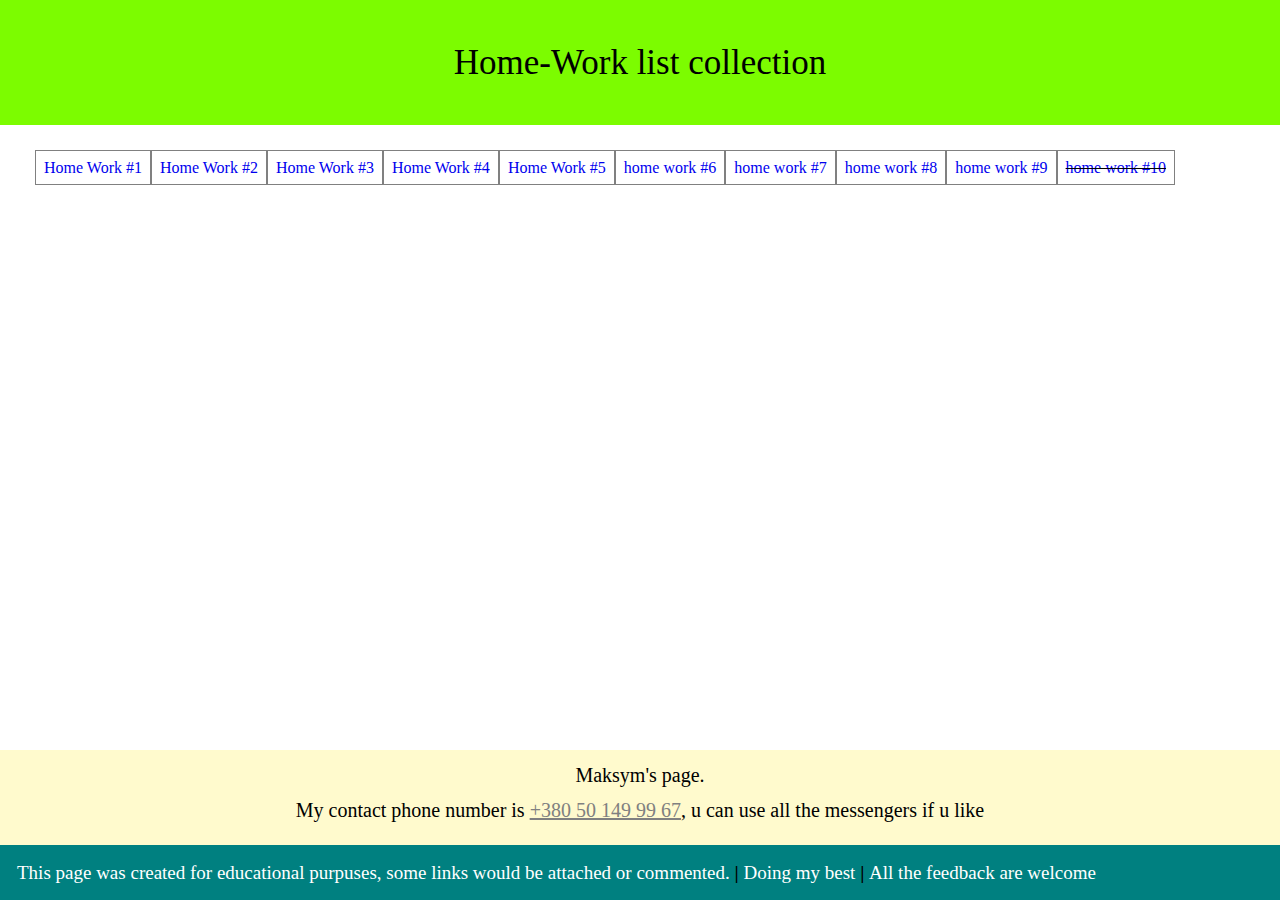
<file: index.html>
<!DOCTYPE html>
<html lang="en">
<head>
    <meta charset="UTF-8">
    <meta name="viewport" content="width=device-width, initial-scale=1.0">
    <title>all home-work links here</title>
    <link rel="stylesheet" href="css/reset.css">
    <link rel="stylesheet" href="css/style.css">
</head>
<body>
    <div class="wrapper-orderliness">
        <header class="first-n-last-name__wrapper-orderliness">
            <div>
                <p>
                   <span class="capitilized_wrapper-orderliness"> home-work </span> list collection
                </p>
            </div>
        </header>
            <div class="content__wrapper-orderliness">
                <ul>
                    <li><a href="h-w_1/index.html"><span class="capitilized_wrapper-orderliness">home work #1</span></a></li>
                    <li><a href="h-w_2/index.html"><span class="capitilized_wrapper-orderliness">home work #2</span></a></li>
                    <li><a href="h-w_3/index.html"><span class="capitilized_wrapper-orderliness">home work #3</span></a></li>
                    <li><a href="index.html"><span class="capitilized_wrapper-orderliness">home work #4</span></a></li>
                    <li><a href="h-w_5/index.html"><span class="capitilized_wrapper-orderliness">home work #5</span></a></li>
                    <li><a href="h-w_6/index.html"><span class="capitilized_wrapper-orderliness"></span>home work #6</span></a></li>
                    <li><a href="h-w_7/index.html"><span class="capitilized_wrapper-orderliness"></span>home work #7</span></a></li> 
                    <li><a href="h-w_8/inde.html"><span class="capitilized_wrapper-orderliness"></span>home work #8</span></a></li>
                    <li><a href="h-w_9/index.html"><span class="capitilized_wrapper-orderliness"></span>home work #9</span></a></li>
                    <li><a href="#"><span class="capitilized_wrapper-orderliness"></span>home work #10</span></a></li>
                </ul>
            </div>
        <footer class="bottom-part__wrapper-orderliness">
            <div class="info-bout-me_bottom-part">
                <p><span class="capitilized_wrapper-orderliness">Maksym's</span> page.</p>
                <p><span class="capitilized_wrapper-orderliness">my</span> contact phone number is <span class="underline-grey_footer-p">+380 50 149 99 67</span>, u can use all the messengers if u like</p>
            </div>
            <address class="important-info_footer">
                <p><span class="capitilized_wrapper-orderliness">this</span> page was created for educational purpuses, some links would be attached or commented. <span class="devider_bottom-part"> | </span> <span class="capitilized_wrapper-orderliness">doing</span> my best <span class="devider_bottom-part"> | </span> <span class="capitilized_wrapper-orderliness">all</span> the feedback are welcome</p>
            </address>
        </footer>
    </div>
</body>
</html>
</file>
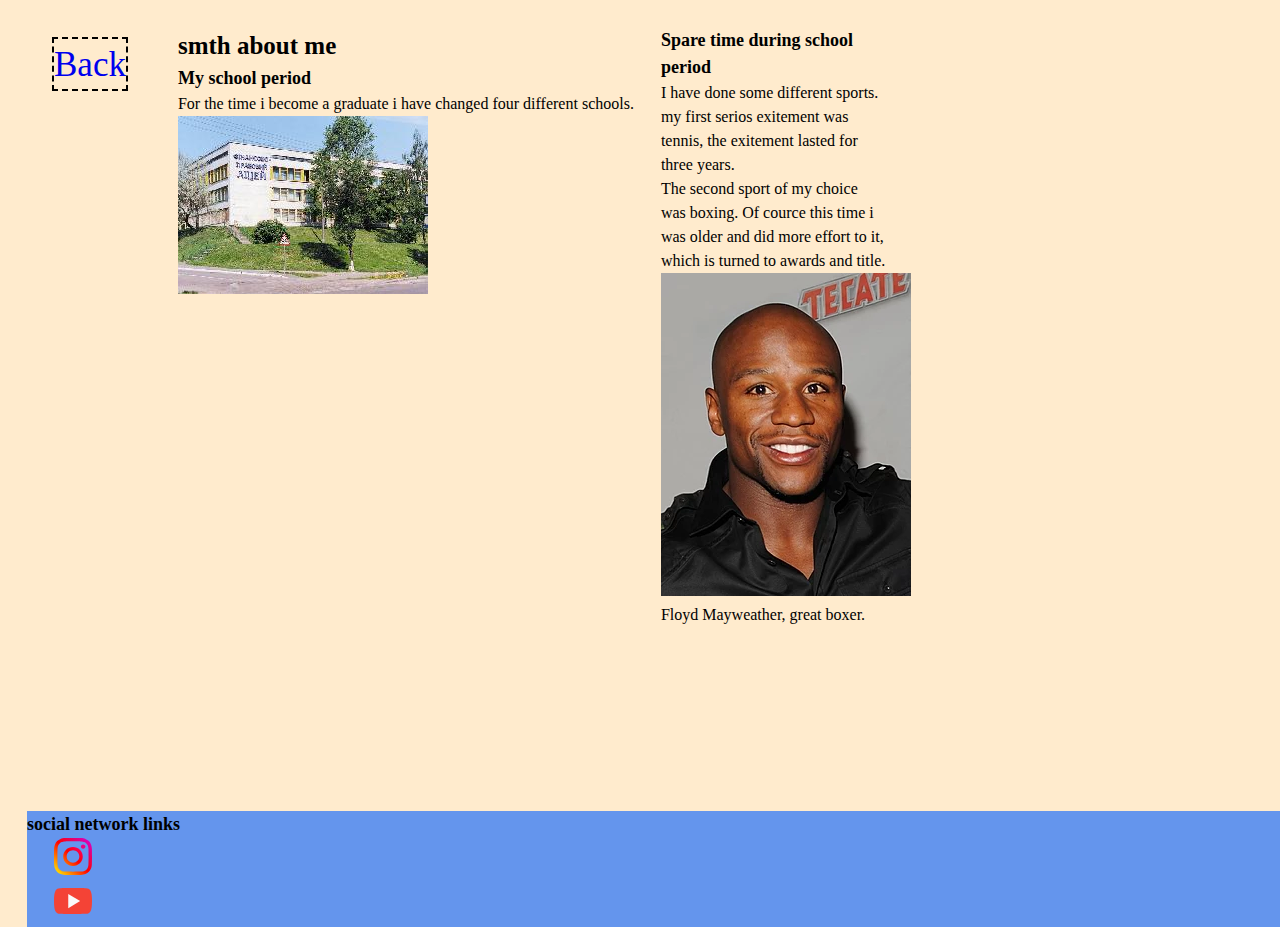
<file: h-w_1/index.html>
<!DOCTYPE html>
<html lang="en">
<head>
    <meta charset="UTF-8">
    <meta name="viewport" content="width=device-width, initial-scale=1.0">
    <title>Bout me</title>
    <link rel="stylesheet" href="Css/Reset.css">
    <link rel="preconnect" href="https://fonts.gstatic.com">
    <link href="https://fonts.googleapis.com/css2?family=Montserrat:wght@400;700&display=swap" rel="stylesheet">
    <link rel="stylesheet" href="Css/style.css">
</head>
<body>
    <div class="wrapper">
        <div class="go-previous-page_wrapper"><a href="../index.html">back</a></div>
        <div class="first-part">
            <hgroup>
                <h1 class="h1">smth about me</h1>
                <h2 class="h2">My school period</h2>
            </hgroup>
            <p>For the time i become a graduate  i have changed four different schools. </p>
            <img src="img/ФПЛ.jpg" alt="High school">
        </div>
        <div class="second-part">
            <h2 class="h2">Spare time during school period</h2>
            <p>I have done some different sports. my first serios exitement was tennis, the exitement lasted for three years.
            </p>
            <p>The second sport of my choice was boxing. Of cource this time i was older and did more effort to it, which is turned to awards and title.</p>
            <figure>
                <img src="img/Floyd.jpg" alt="Famous boxer">
                <figcaption>
                    Floyd Mayweather, great boxer.
                </figcaption>
            </figure>
        </div>
        
        <footer>
            <div>
                <h2 class="h2">social network links</h2>
                <ul>
                    <li><a href="https://www.instagram.com/maksimskazatniy/" target="_blank"><img src="img/instagram.svg" alt="Inst.logo" class="logo"></a></li>
                    <li><a href="https://www.youtube.com/channel/UCm5piLDT8DZYldFGIhjyXhA?view_as=subscriber" target="_blank"><img src="img/youtube.svg" alt="youtube" class="logo"></a></li>
                </ul>
            </div>
        </footer>
    </div>

    
</body>
</html>

<!-- Icons made by <a href="https://www.flaticon.com/authors/freepik" title="Freepik">Freepik</a> from <a href="https://www.flaticon.com/" title="Flaticon"> www.flaticon.com</a> -->
<!-- Icons made by <a href="https://www.flaticon.com/authors/pixel-perfect" title="Pixel perfect">Pixel perfect</a> from <a href="https://www.flaticon.com/" title="Flaticon"> www.flaticon.com</a> -->
</file>
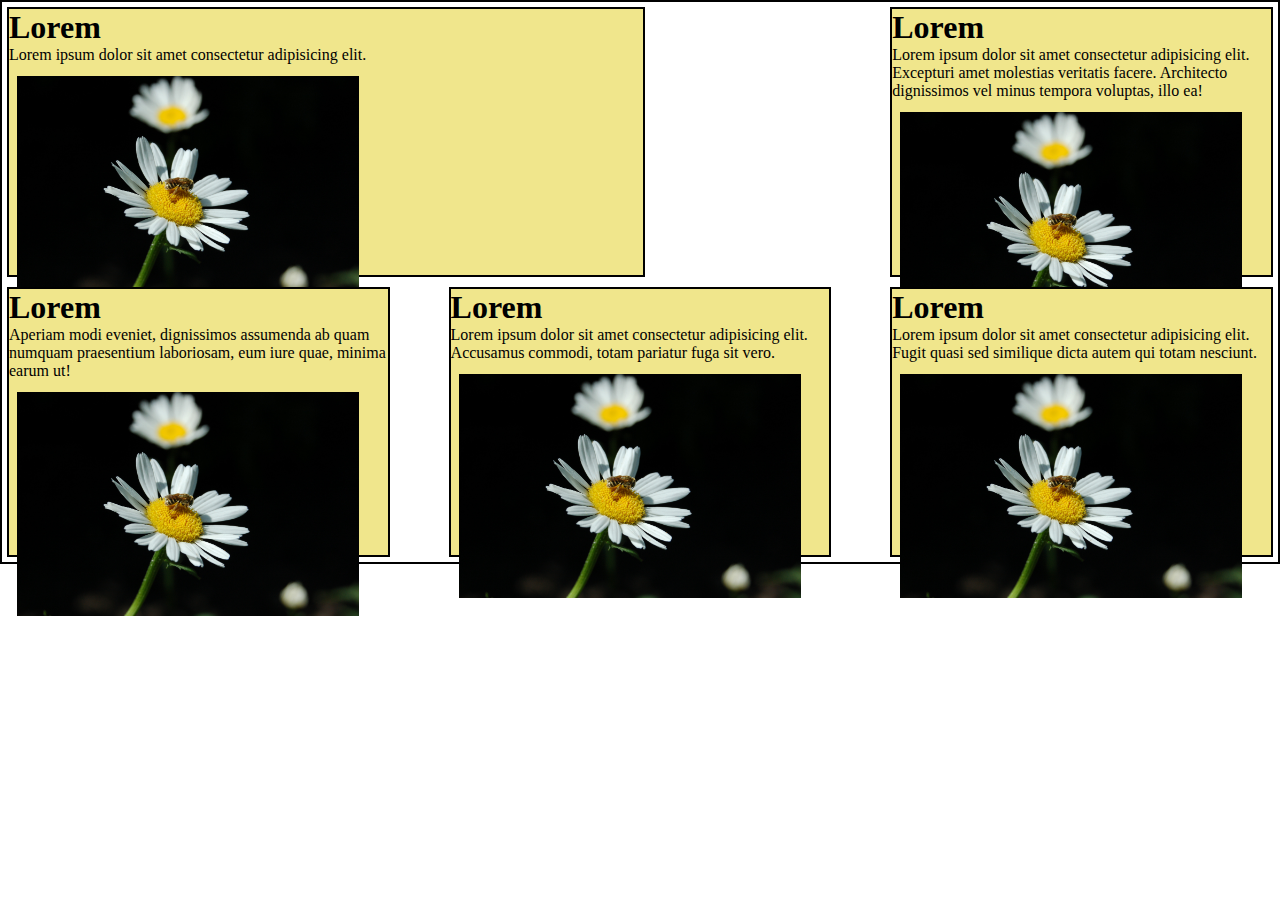
<file: h-w_10/index.html>
<!DOCTYPE html>
<html lang="en">
<head>
    <meta charset="UTF-8">
    <meta name="viewport" content="width=device-width, initial-scale=1.0">
    <title>H-W_10</title>
    <link rel="stylesheet" href="css/style.css">
</head>
<body>
    <section class="wrapper">
        <div class="box x1">
            <h1>Lorem</h1>
            <p>Lorem ipsum dolor sit amet consectetur adipisicing elit.</p>
            <img src="img/bee-on-daisy.jpg">
        </div>
        <div class="box x2">
            <h1>Lorem</h1>
            <p>Lorem ipsum dolor sit amet consectetur adipisicing elit. Excepturi amet molestias veritatis facere. Architecto dignissimos vel minus tempora voluptas, illo ea!</p>
            <img src="img/bee-on-daisy.jpg">
        </div>
        <div class="box x3">
            <h1>Lorem</h1>
            <p>Aperiam modi eveniet, dignissimos assumenda ab quam numquam praesentium laboriosam, eum iure quae, minima earum ut!</p>
            <img src="img/bee-on-daisy.jpg">
        </div>
        <div class="box x4">
            <h1>Lorem</h1>
            <p>Lorem ipsum dolor sit amet consectetur adipisicing elit. Accusamus commodi, totam pariatur fuga sit vero.</p>
            <img src="img/bee-on-daisy.jpg">
        </div>
        <div class="box x5">
            <h1>Lorem</h1>
            <p>Lorem ipsum dolor sit amet consectetur adipisicing elit. Fugit quasi sed similique dicta autem qui totam nesciunt.</p>
            <img src="img/bee-on-daisy.jpg">
        </div>
    </section>
</body>
</html>
</file>
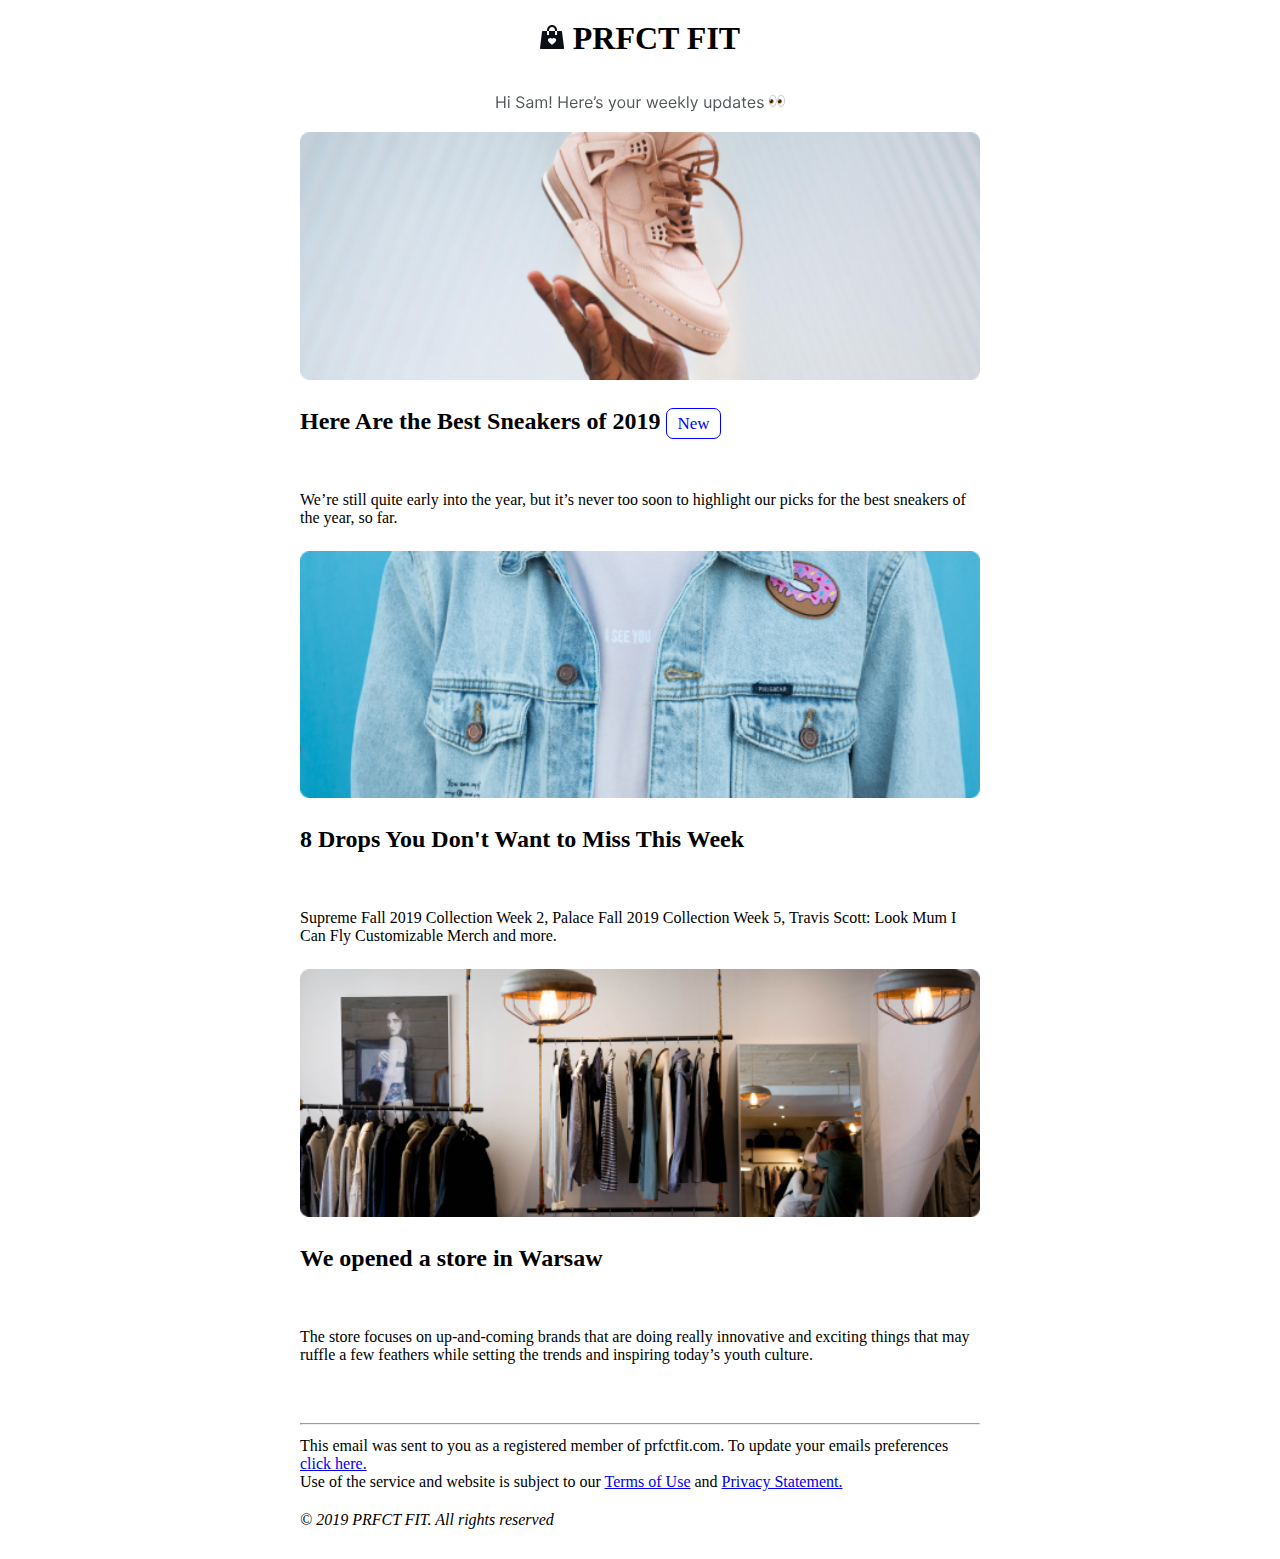
<file: h-w_12/index.html>
<!DOCTYPE html>
<html lang="en">
<head>
    <meta charset="UTF-8">
    <meta name="viewport" content="width=device-width, initial-scale=1.0">
    <title>Document</title>
    <link rel="stylesheet" href="css/style.css">
</head>
<body>
    <div class="wrapper">
        <h1><img src="img/shopping-bag.svg"> PRFCT FIT</h1>
        <div class="updates__header"><img src="img/Hi Sam! Here’s your weekly updates 👀️.svg" class="header__updates"></div>
        <figure>
            <img src="img/Rectangle-2.png" class="images">
            <figcaption>
            <h2>Here Are the Best Sneakers of 2019 <span class="new">New</span></h2>
            <p>We’re still quite early into the year, but it’s never too soon to highlight our picks for the best sneakers of the year, so far.</p>
            </figcaption>
        </figure>
        <figure>
            <img src="img/Rectangle-2-(1).png" class="images">
            <figcaption>
                <h2>8 Drops You Don't Want to Miss This Week</h2>
                <p>Supreme Fall 2019 Collection Week 2, Palace Fall 2019 Collection Week 5, Travis Scott: Look Mum I Can Fly Customizable Merch and more.</p>
            </figcaption>
        </figure>
        <figure>
            <img src="img/Rectangle-2-(2).png" class="images">
            <figcaption>
                <h2>We opened a store in Warsaw</h2>
                <p>The store focuses on up-and-coming brands that are doing really innovative and exciting things that may ruffle a few feathers while setting the trends and inspiring today’s youth culture.</p>
            </figcaption>
        </figure>
        <hr class="eighty-pr-wid">
        <div class="footer">This email was sent to you as a registered member of prfctfit.com. To update your emails preferences <a href="#">click here.</a> <br>Use of the service and website is subject to our <a href="#">Terms of Use</a> and <a href="#">Privacy Statement.</a>

            <address>© 2019 PRFCT FIT. All rights reserved</address>
        </div>
    </div>
</body>
</html>
</file>
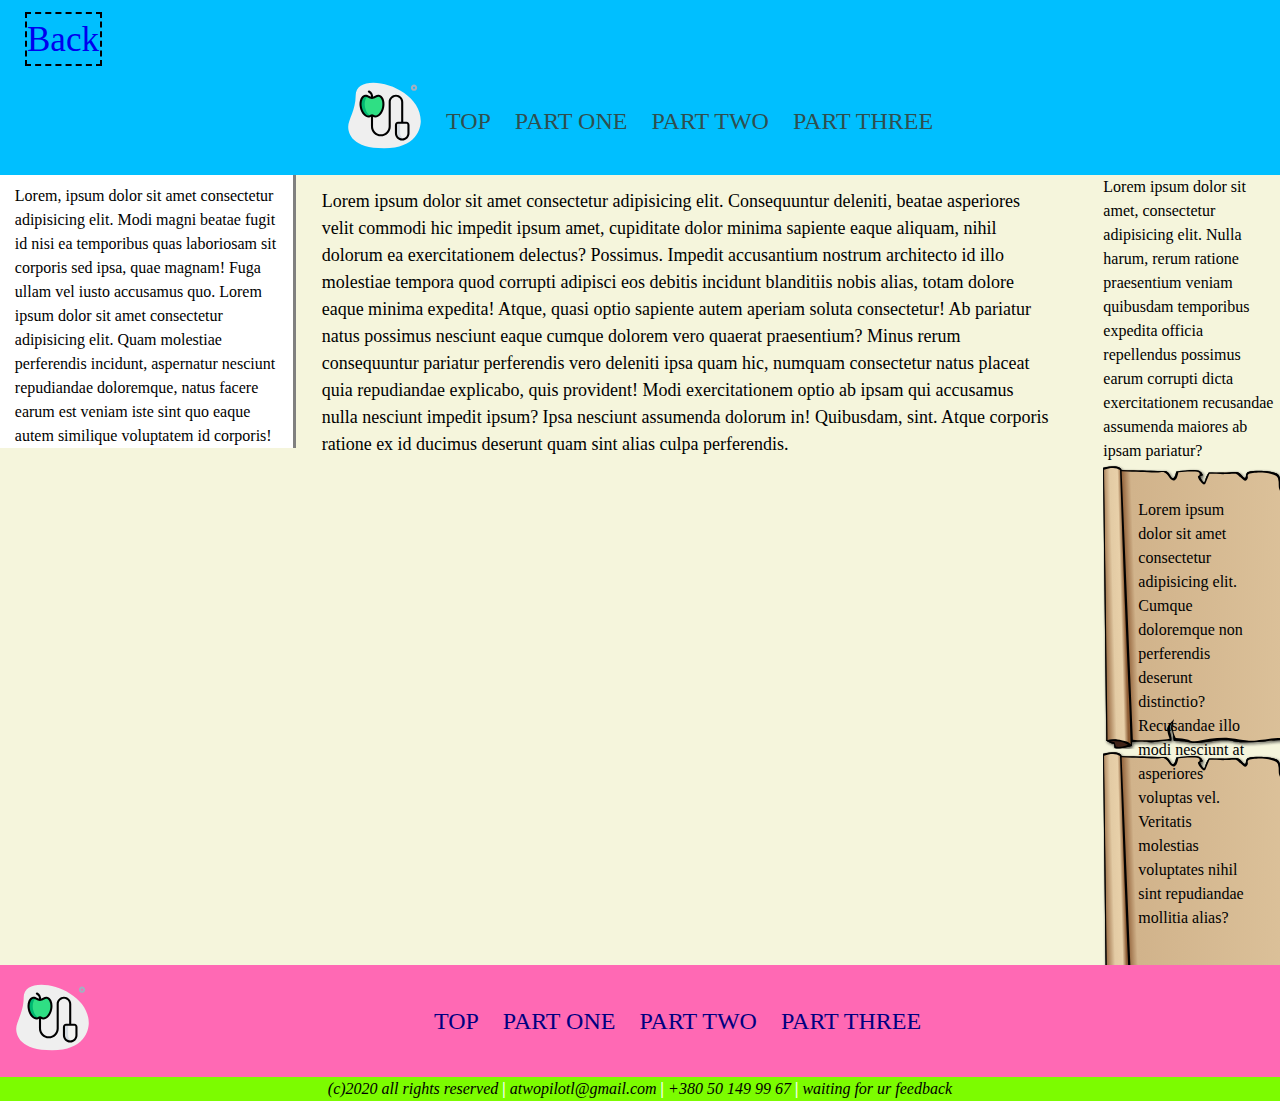
<file: h-w_2/index.html>
<!DOCTYPE html>
<html lang="en">
<head>
    <meta charset="UTF-8">
    <meta name="viewport" content="width=device-width, initial-scale=1.0">
    <title>Document</title>
    <link rel="stylesheet" href="css/style.css">
</head>
<body>
    
    <header class="top-side">
        <div class="go-previous-page_wrapper"><a href="../index.html">back</a></div>
        <nav class="dws-menu">
            <ul>
                <li><a href="#"><img src="img/mouse.svg" alt="logo" class="logo"></a></li>
                <li><a href="#">top</a></li>
                <li><a href="#main-part-1">part one</a></li>
                <li><a href="#part-2">part two</a></li>
                <li><a href="#part-3">part three</a></li>
            </ul>
        </nav>
    </header>
    <div class="wrapper">
			<section>
					<article class="main-part-1">
							<span class="paragraph-one">Lorem, ipsum dolor sit amet consectetur adipisicing elit. Modi magni beatae fugit id nisi ea temporibus quas laboriosam sit corporis sed ipsa, quae magnam! Fuga ullam vel iusto accusamus quo.</span> 
							<span class="paragraph-two">Lorem ipsum dolor sit amet consectetur adipisicing elit. Quam molestiae perferendis incidunt, aspernatur nesciunt repudiandae doloremque, natus facere earum est veniam iste sint quo eaque autem similique voluptatem id corporis!</span>
					</article>
			</section>
			<section class="part-2">
					<div>Lorem ipsum dolor sit amet consectetur adipisicing elit. Consequuntur deleniti, beatae asperiores velit commodi hic impedit ipsum amet, cupiditate dolor minima sapiente eaque aliquam, nihil dolorum ea exercitationem delectus? Possimus.
					Impedit accusantium nostrum architecto id illo molestiae tempora quod corrupti adipisci eos debitis incidunt blanditiis nobis alias, totam dolore eaque minima expedita! Atque, quasi optio sapiente autem aperiam soluta consectetur!
					Ab pariatur natus possimus nesciunt eaque cumque dolorem vero quaerat praesentium? Minus rerum consequuntur pariatur perferendis vero deleniti ipsa quam hic, numquam consectetur natus placeat quia repudiandae explicabo, quis provident!
					Modi exercitationem optio ab ipsam qui accusamus nulla nesciunt impedit ipsum? Ipsa nesciunt assumenda dolorum in! Quibusdam, sint. Atque corporis ratione ex id ducimus deserunt quam sint alias culpa perferendis.</div>
			</section>
			<section class="part-3">
					<p>Lorem ipsum dolor sit amet, consectetur adipisicing elit. Nulla harum, rerum ratione praesentium veniam quibusdam temporibus expedita officia repellendus possimus earum corrupti dicta exercitationem recusandae assumenda maiores ab ipsam pariatur?</p>
					<blockquote class="quotation-block">Lorem ipsum dolor sit amet consectetur adipisicing elit. Cumque doloremque non perferendis deserunt distinctio? Recusandae illo modi nesciunt at asperiores voluptas vel. Veritatis molestias voluptates nihil sint repudiandae mollitia alias?</blockquote>
			</section>
    </div>
    <footer>
        <nav class="dws-menu-downSide">
           <a href="#"><img src="img/mouse.svg" alt="logo" class="logo"></a>
            <ul>
                <li><a href="#">top</a></li>
                <li><a href="#main-part-1">part one</a></li>
                <li><a href="#part-2">part two</a></li>
                <li><a href="#part-3">part three</a></li>
            </ul>
            <div></div>
        </nav>
        <address>
            <p>(c)2020 all rights reserved
                <span class="devider">|</span>
                <a href="mailto:atwopilotl@gmail.com">atwopilotl@gmail.com</a>
                <span class="devider">|</span>
                <a href="tel:+380501499967">+380 50 149 99 67</a>
                <span class="devider">|</span>
                <span>waiting for ur feedback</span>
                
            </p>
        </address>
    </footer>
</body>
</html>
</file>
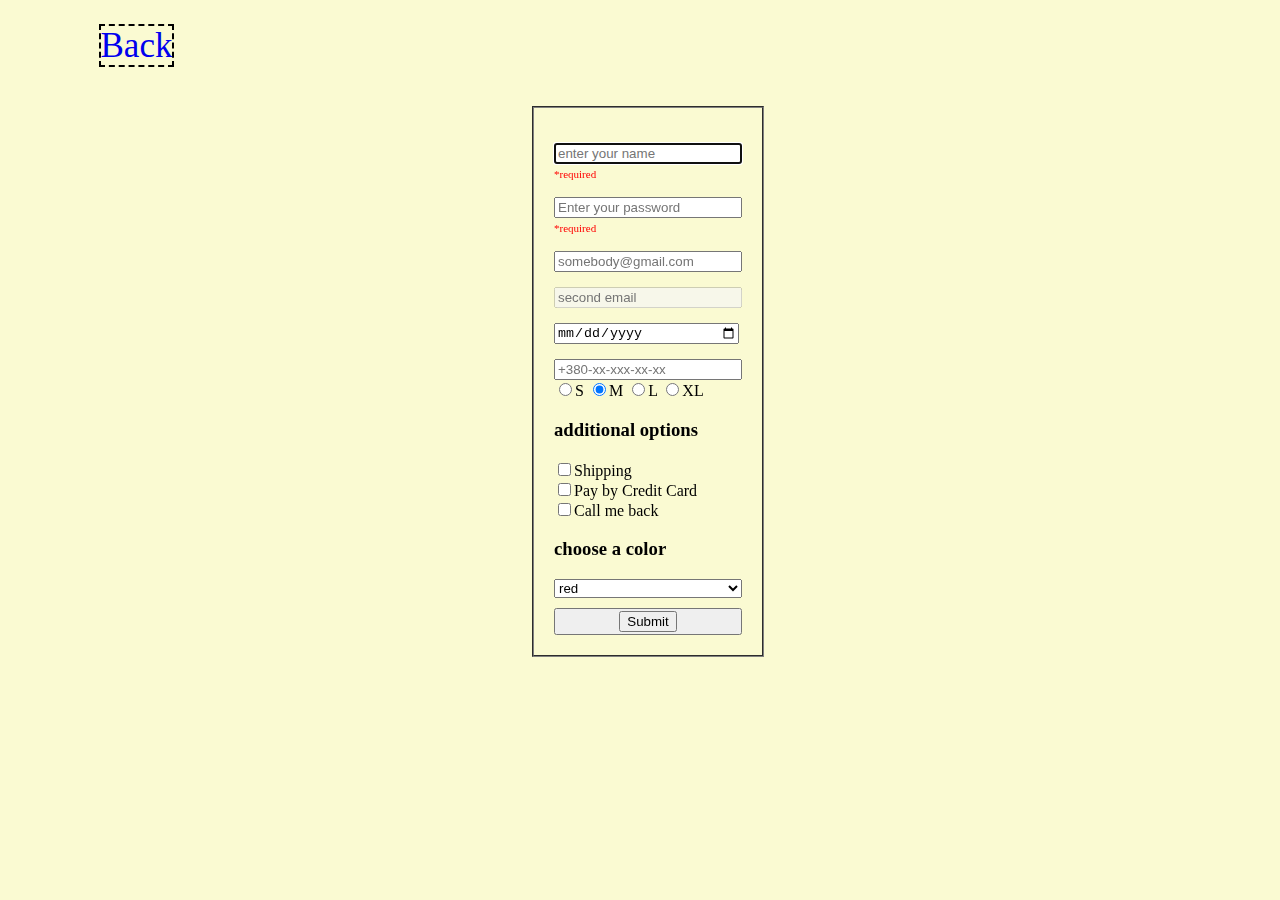
<file: h-w_3/index.html>
<!DOCTYPE html>
<html lang="en">
<head>
    <meta charset="UTF-8">
    <meta name="viewport" content="width=device-width, initial-scale=1.0">
    <title>Forms</title>
    <link rel="stylesheet" href="css/style.css">
</head>
<body>
    <div class="wrapper">
        <div class="go-previous-page_wrapper"><a href="../index.html">back</a></div>
    <Form class="forms">
        <input type="name" placeholder="enter your name" autocomplete="on" required autofocus class="required">
        <span class="required"></span>
        <input type="password" placeholder="Enter your password" autocomplete="on" required minlength="5" maxlength="25">
        <span class="required"></span>
        <input type="email" name="email" placeholder="somebody@gmail.com">
        <input type="email" name="email" placeholder="second email" disabled>
        <input type="date" name="date">
        <input type="tel" name="tel" placeholder="+380-xx-xxx-xx-xx" pattern="+380-[0-9]{2}-[0-9]{3}-[0-9]{2}-[0-9]{2}">

        <label>
            <input type="radio" name="size" value="small">S
            <input type="radio" name="size" value="medium" checked>M
            <input type="radio" name="size" value="large">L
            <input type="radio" name="size" value="x-large"">XL
        </label>
        <h3>additional options</h3>
        <label class="column">
           <label><input type="checkbox" name="option" value="shipping">Shipping</label> 
           <label><input type="checkbox" name="option" value="pay by card">Pay by Credit Card</label>
            <label><input type="checkbox" name="option" value="call me back">Call me back</label>
        </label>
        <h3>choose a color</h3>
        <select name="" id="">
            <option value="1">red</option>
            <option value="2">blue</option>
            <option value="3">white</option>
            <option value="4">black</option>
        </select>

        <button class="submit-button">
            <input type="submit">
        </button>
    </Form>
</div>

</body>
</html>
</file>
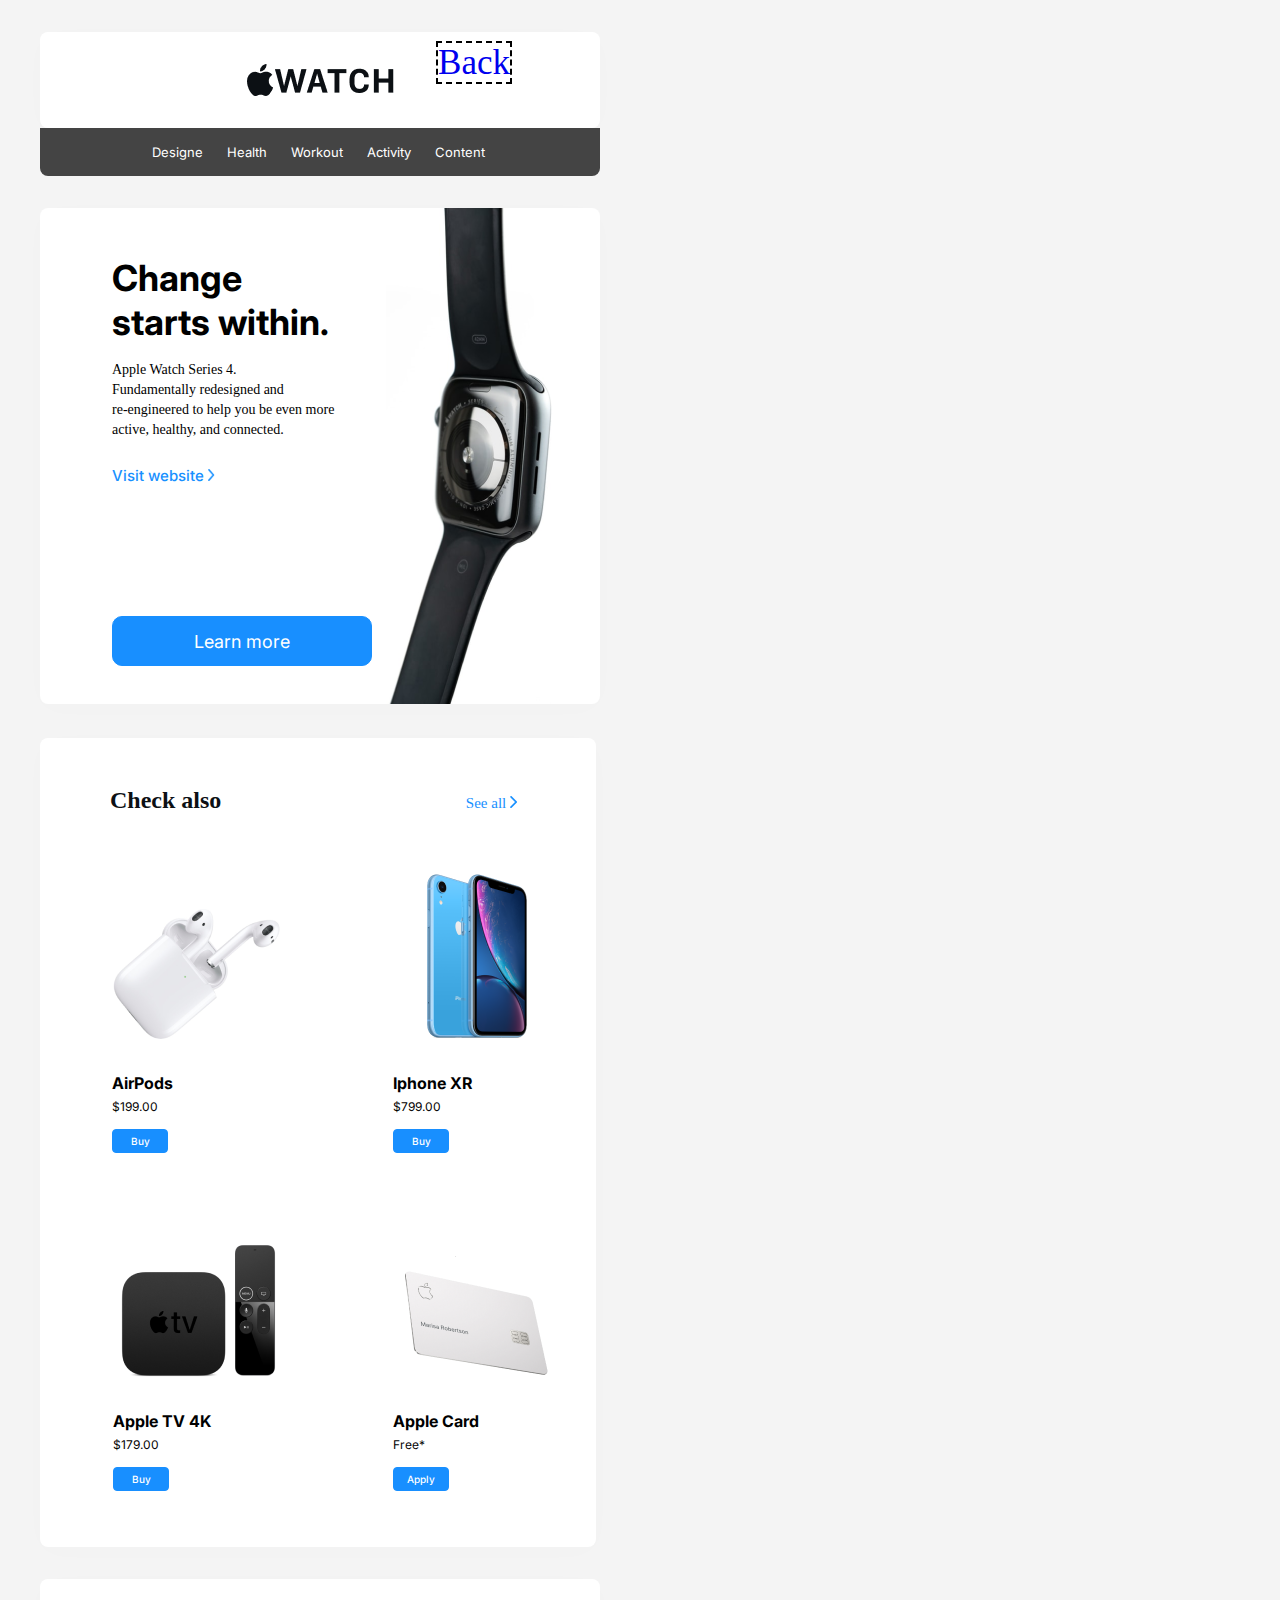
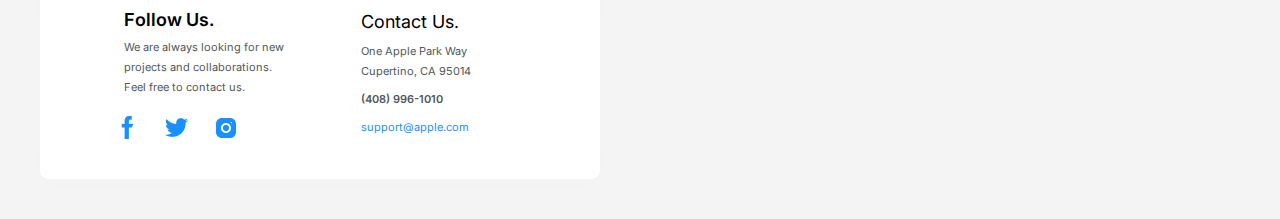
<file: h-w_5/index.html>
<!DOCTYPE html>
<html lang="en">
<head>
    <meta charset="UTF-8">
    <meta name="viewport" content="width=device-width, initial-scale=1.0">
    <title>Document</title>
    <link rel="stylesheet" href="css/reset.css">
    <link rel="preconnect" href="https://fonts.gstatic.com">
    <link href="https://fonts.googleapis.com/css2?family=Inter:wght@400;500;600;700&display=swap" rel="stylesheet"> 
    <link rel="stylesheet" href="css/style.css">
</head>
<body>
    <div class="back-btn__pos-absolute"><a href="../index.html">back</a></div>
    <div class="wrapper-content">
        <header class="top-links__wrapper-content">
            <div class="header-centered-logo-product_top-links">
                <img src="img/Vector.png"> <img src="img/Vectorwatch.png">
            </div>
            <div class="anchor-links_top-links">
                <ul>
                    <li><a href="#"><span class="uppercase_top-links"> designe</a></li>
                    <li><a href="#"><span class="uppercase_top-links"></span>health</a></li>
                    <li><a href="#"><span class="uppercase_top-links">workout</span></a></li>
                    <li><a href="#"><span class="uppercase_top-links">activity</span></a></li>
                    <li><a href="#"><span class="uppercase_top-links">content</span></a></li>
                </ul>
            </div>
        </header>
        <div class="content__wrapper-content">
            <div class="hook-watch_content">
                <h1>Change starts within.</h1>
                <p>Apple Watch Series 4. <br> Fundamentally redesigned and <br>   re‑engineered to help you be even more active, healthy, and connected.</p> 
                <a href="#" class="hyper-link_content">Visit website <img src="img/Vector1.png" class="hyperlink-arrow_hook-watch"></a>
                <form action="#" class="learn-more-form_content">
                <button class="btn-learn_content">
                    Learn more 
                </button>
                </form>
            </div>
            <div class="additional-goods_content">
                <div class="u-may-like_additional-goods"><h2>Check also</h2>
                <div class="another-page_additional-goods"><a href="#"> See all <img src="img/Vector1.png"></a></div></div>
                <figure class="airpods-figure_additional-goods">
                    <img src="img/Airpods.png">
                    <figcaption>
                        <p class="product-name_additional-goods">AirPods</p>
                        <p class="product-price_additional-goods">$199.00</p>
                        <form action="">
                            <input type="submit" value="buy">
                        </form>
                    </figcaption>
                </figure>
                <figure class="iphone-figure_additional-goods">
                    <img src="img/Iphone.png">
                    <figcaption>
                        <p class="product-name_additional-goods">Iphone XR</p>
                        <p class="product-price_additional-goods">$799.00</p>
                        <form action="">
                            <input type="submit" value="buy">
                        </form>
                    </figcaption>
                </figure>
                <figure class="tv-figure_additionla-goods">
                <img src="img/Apple tv.png">
                <figcaption >
                    <p class="product-name_additional-goods">Apple TV 4K</p>
                    <p class="product-price_additional-goods">$179.00</p>
                    <form action="">
                        <input type="submit" value="buy">
                    </form>
                </figcaption>
                </figure>
                <figure class="apple-card-figure_additional-goods">
                    <img src="img/Apple card.png">
                    <figcaption>
                        <p class="product-name_additional-goods">Apple Card</p>
                        <p class="product-price_additional-goods">Free*</p>
                        <form action="">
                            <input type="submit" value="apply">
                        </form>
                    </figcaption>
                </figure>
            </div>
        </div>
        <footer class="follow-contact__wrapper-content">
            <div class="bottom-links_follow-contact">
                <h3>Follow Us.</h3>
                <p>We are always looking for new projects and collaborations. <br>
                Feel free to contact us.</p>
                <div>
                    <ul>
                        <li><a href="#"><img src="img/Vectorface.png"></a></li>
                        <li><a href="#"><img src="img/Vectortweet.png"></a></li>
                        <li><a href="#"><img src="img/Subtractinst.png"></a></li>
                    </ul>
                </div>
            </div>
            <div class="bottom-contacts_follow-contact">
                <h3>Contact Us.</h3>
                <p class="company-address_bottom-contacts">One Apple Park Way <br>
                Cupertino, CA 95014</p>
                <p class="phone-number_bottom-contacts"><a href="tel:(408) 996-1010">(408) 996-1010</a></p>
                <p class="email_bottom-contacts"><a href="mailto:support@apple.com">support@apple.com</a></p>
            </div>
        </footer>
    </div>
</body>
</html>
</file>
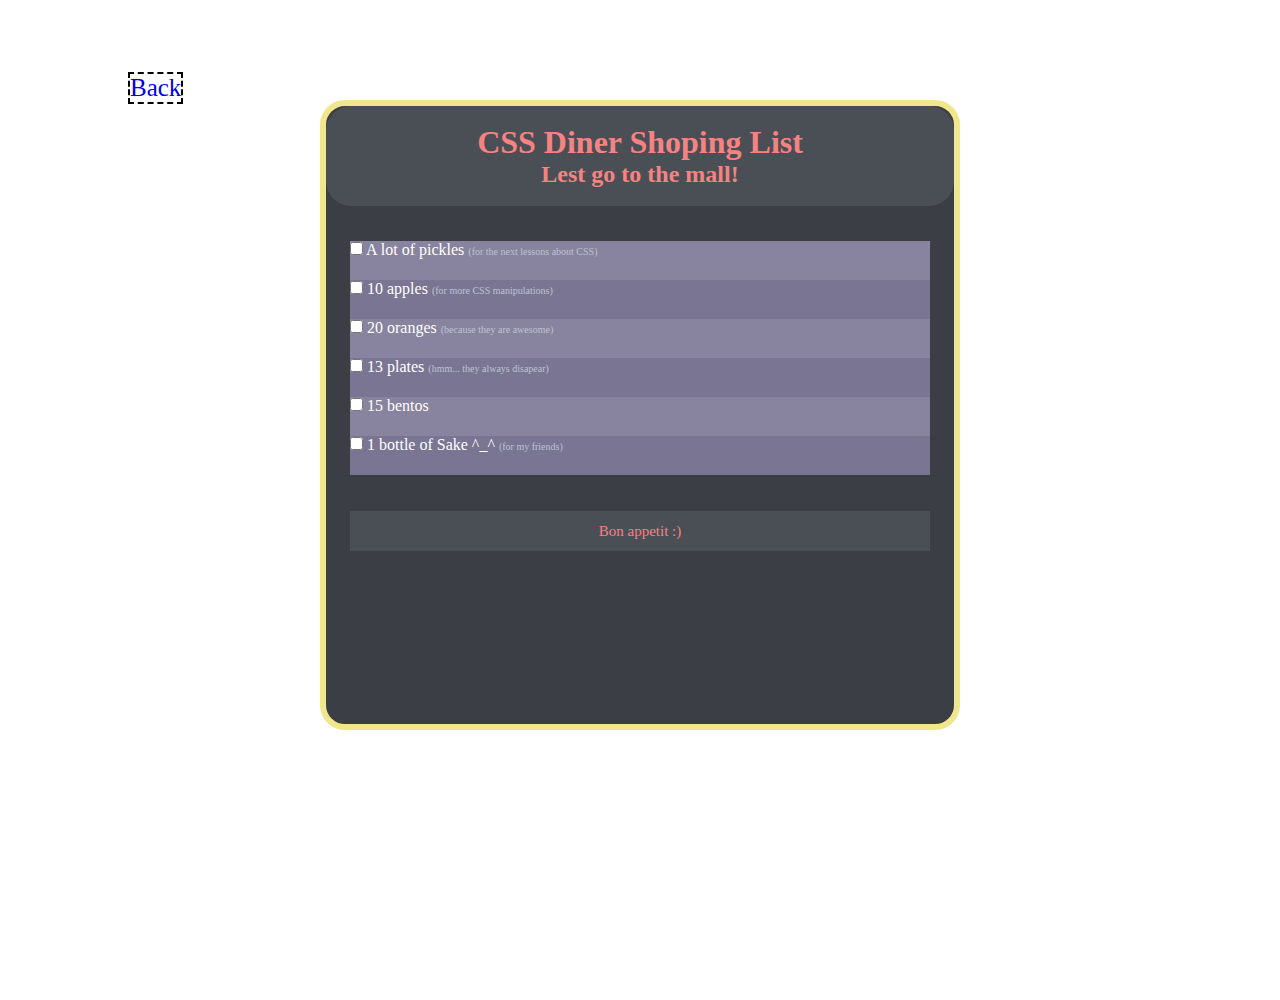
<file: h-w_6/index.html>
<!DOCTYPE html>
<html lang="en">
<head>
    <meta charset="UTF-8">
    <meta name="viewport" content="width=device-width, initial-scale=1.0">
    <title>Document</title>
    <link rel="stylesheet" href="css/style.css">
</head>
<body>
    <div class="wrapper">
        <header class="wrapper__top-port">
            <hgroup>
                <h1>CSS Diner Shoping List</h1>
                <h2>Lest go to the mall!</h2>
            </hgroup>
        </header>
        <div class="wrapper__content">
            <ol class="wrapper__content_list">
                <li class="wrapper__content_item">
                    <label><input type="checkbox"><span> A lot of pickles </span><span class="breckets">for the next lessons about CSS</span></label>
                </li>
                <li class="wrapper__content_item">
                    <label><input type="checkbox"> <span>10 apples </span><span class="breckets">for more CSS manipulations</span></label>
                </li>
                <li class="wrapper__content_item">
                    <label><input type="checkbox"><span> 20 oranges </span><span class="breckets">because they are awesome</span></label>
                </li>
                <li class="wrapper__content_item">
                    <label><input type="checkbox"><span> 13 plates </span><span class="breckets">hmm... they always disapear</span></label>
                </li>
                <li class="wrapper__content_item">
                    <label><input type="checkbox"> <span>15 bentos</span><span></span> </label>
                </li>
                <li class="wrapper__content_item">
                    <label><input type="checkbox"><span> 1 bottle of Sake ^_^ </span><span class="breckets">for my friends</span><label>
                </li>
            </ol>
        </div>
        <footer class="wrapper__bottom-part">
            <p>Bon appetit :)</p>
        </footer>
    </div>
    <div class="back-button"><a href="../index.html"> Back</a></div>
</body>
</html>
</file>
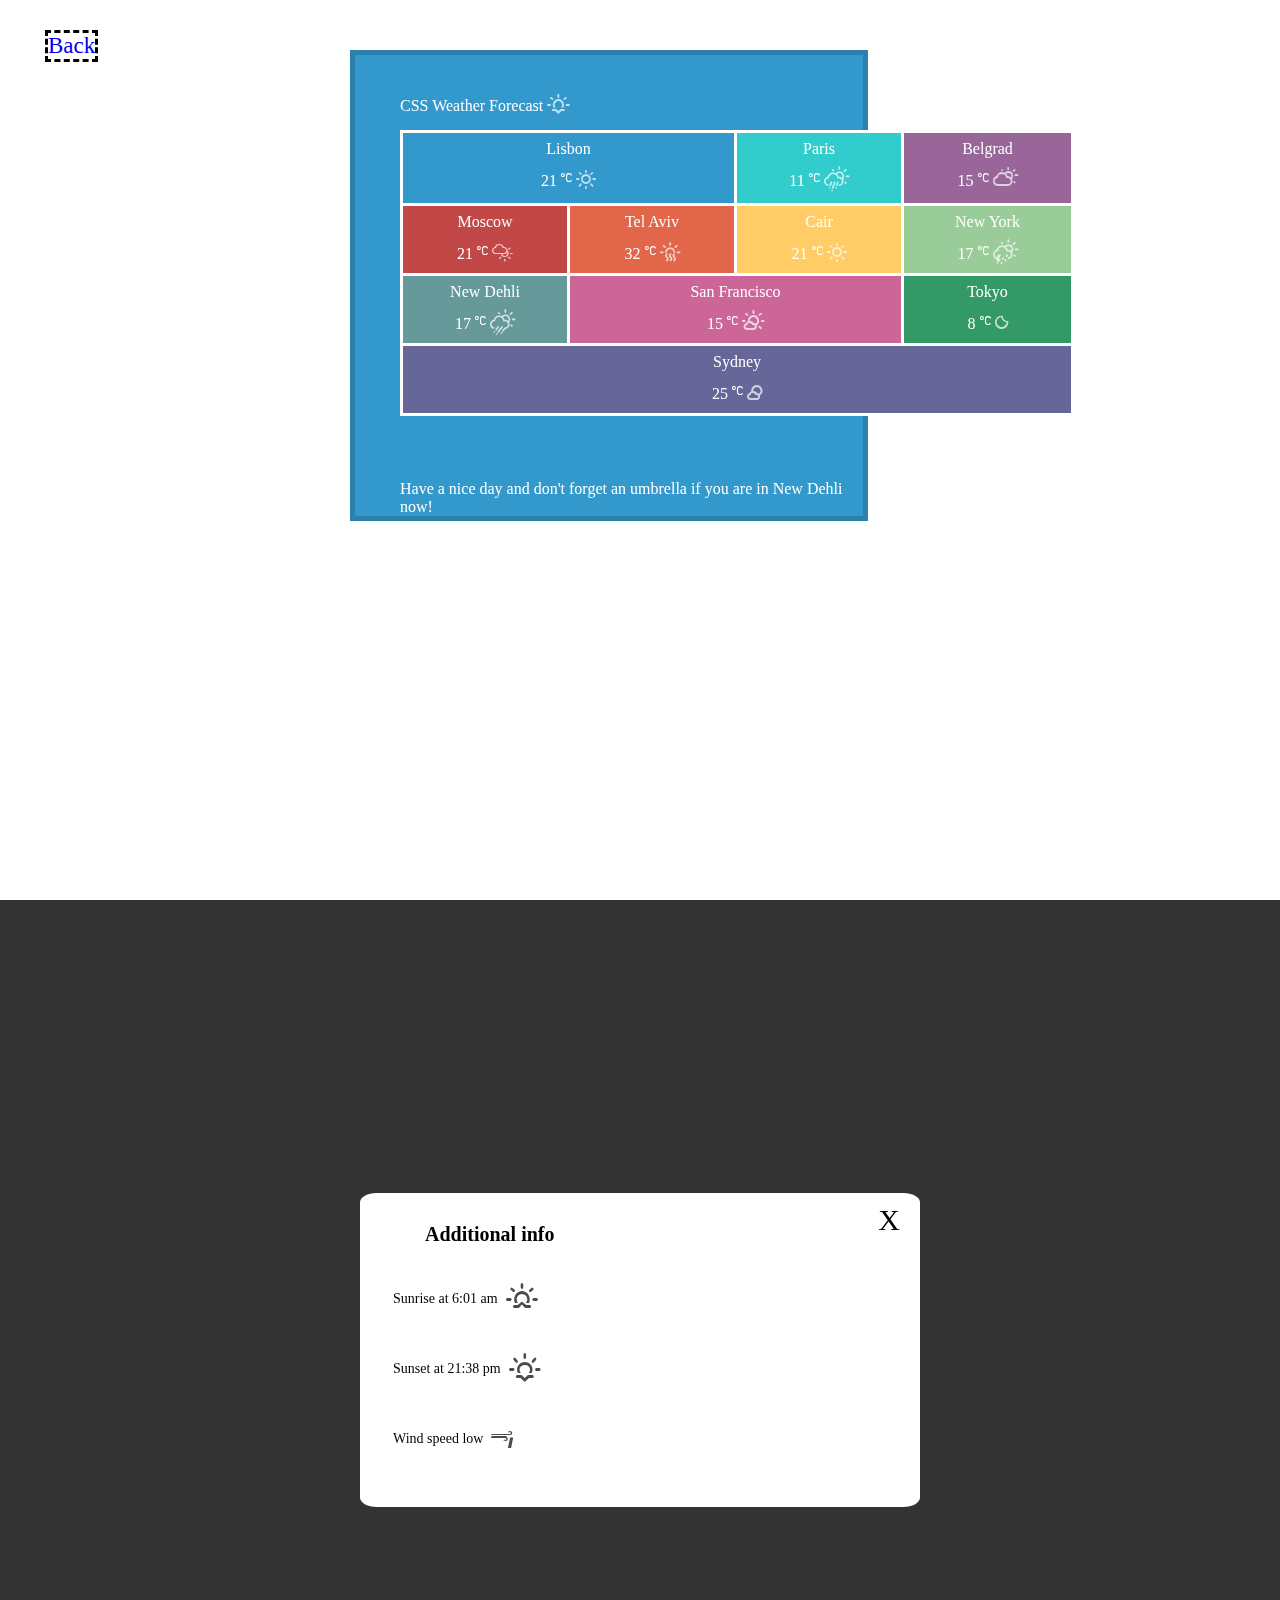
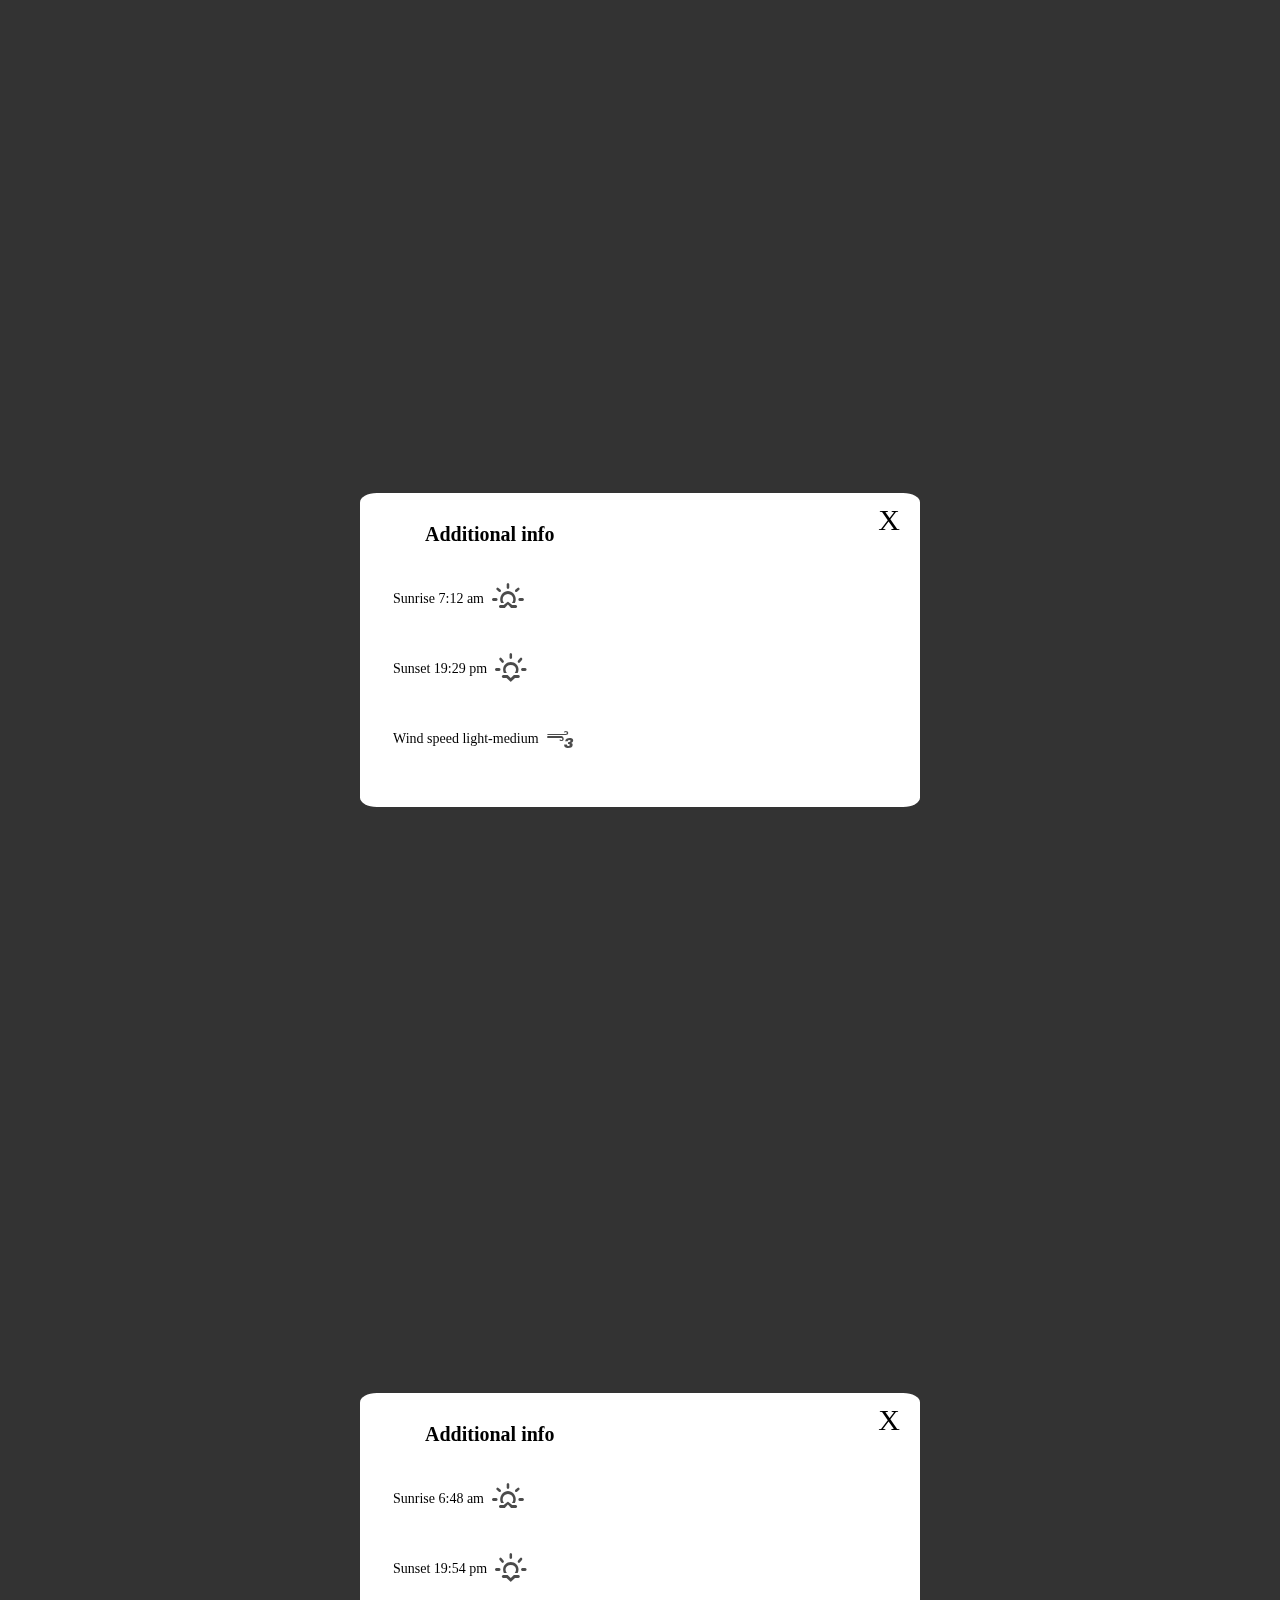
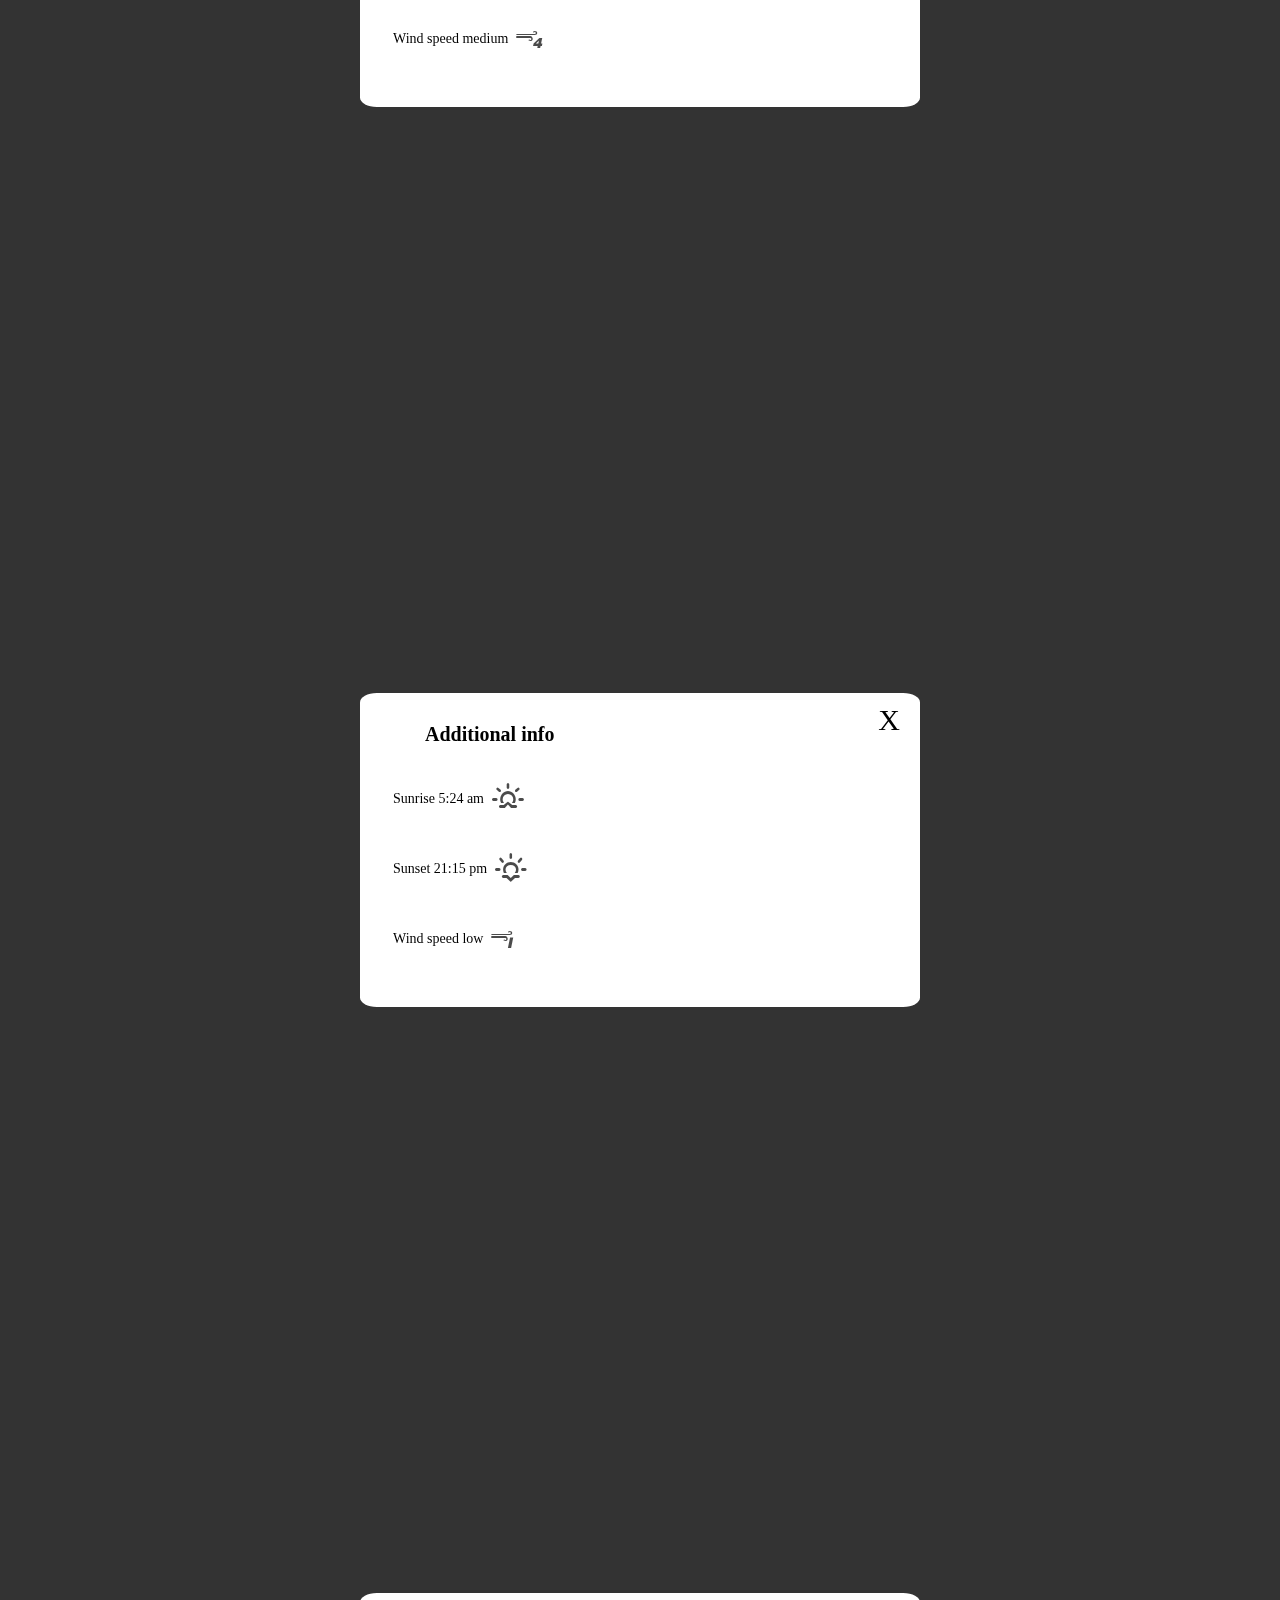
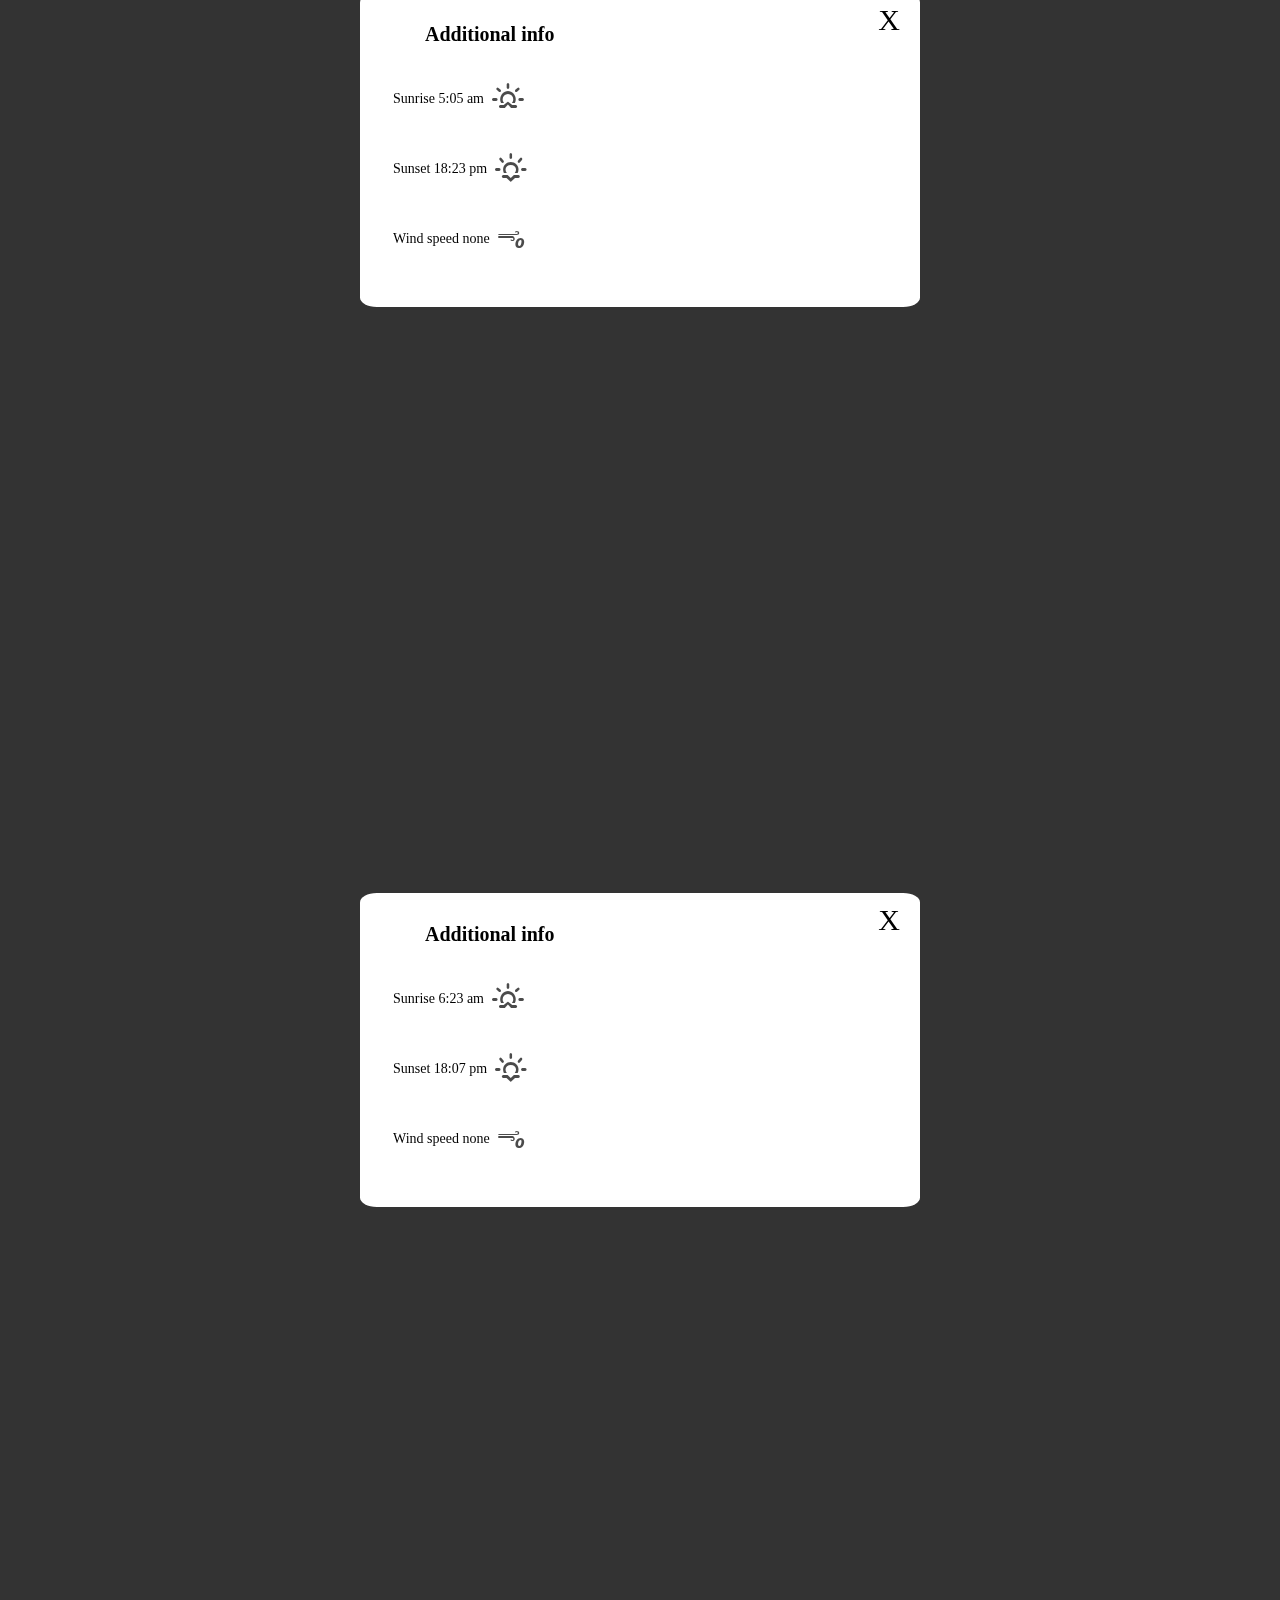
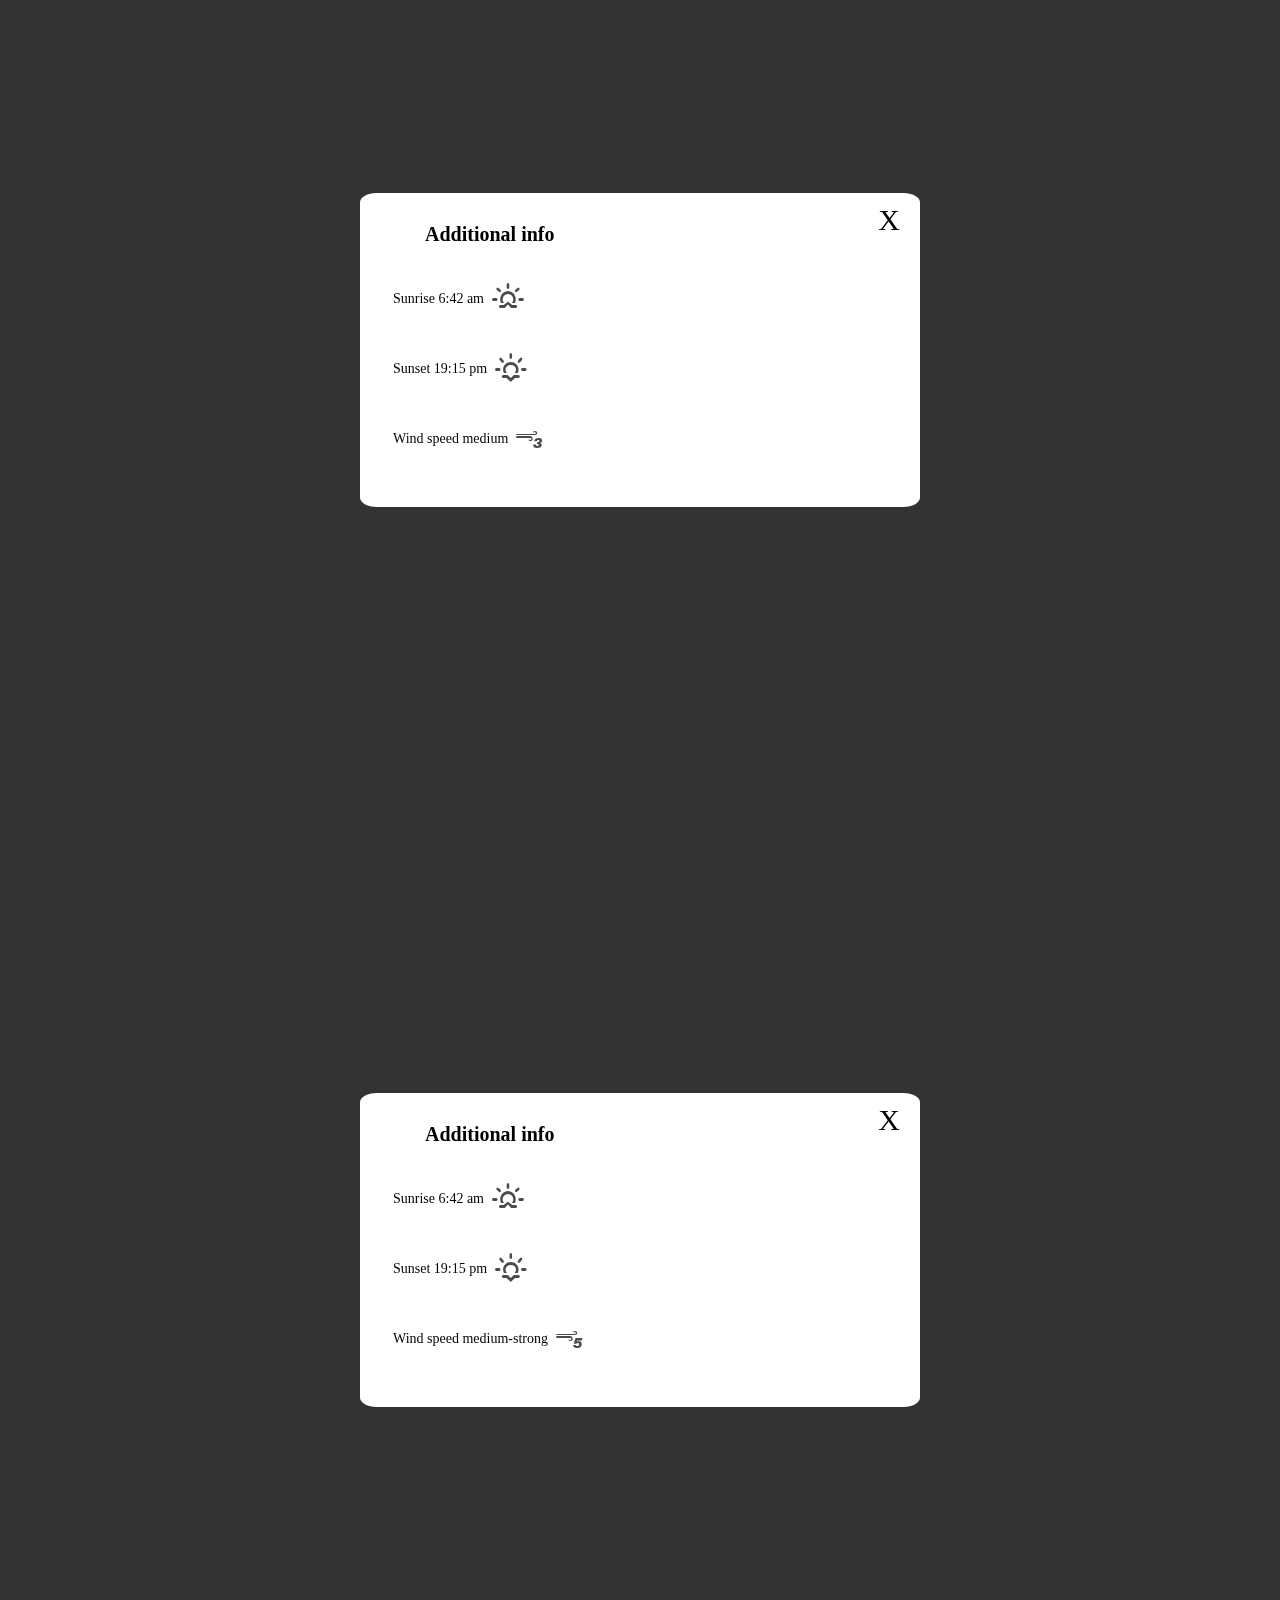
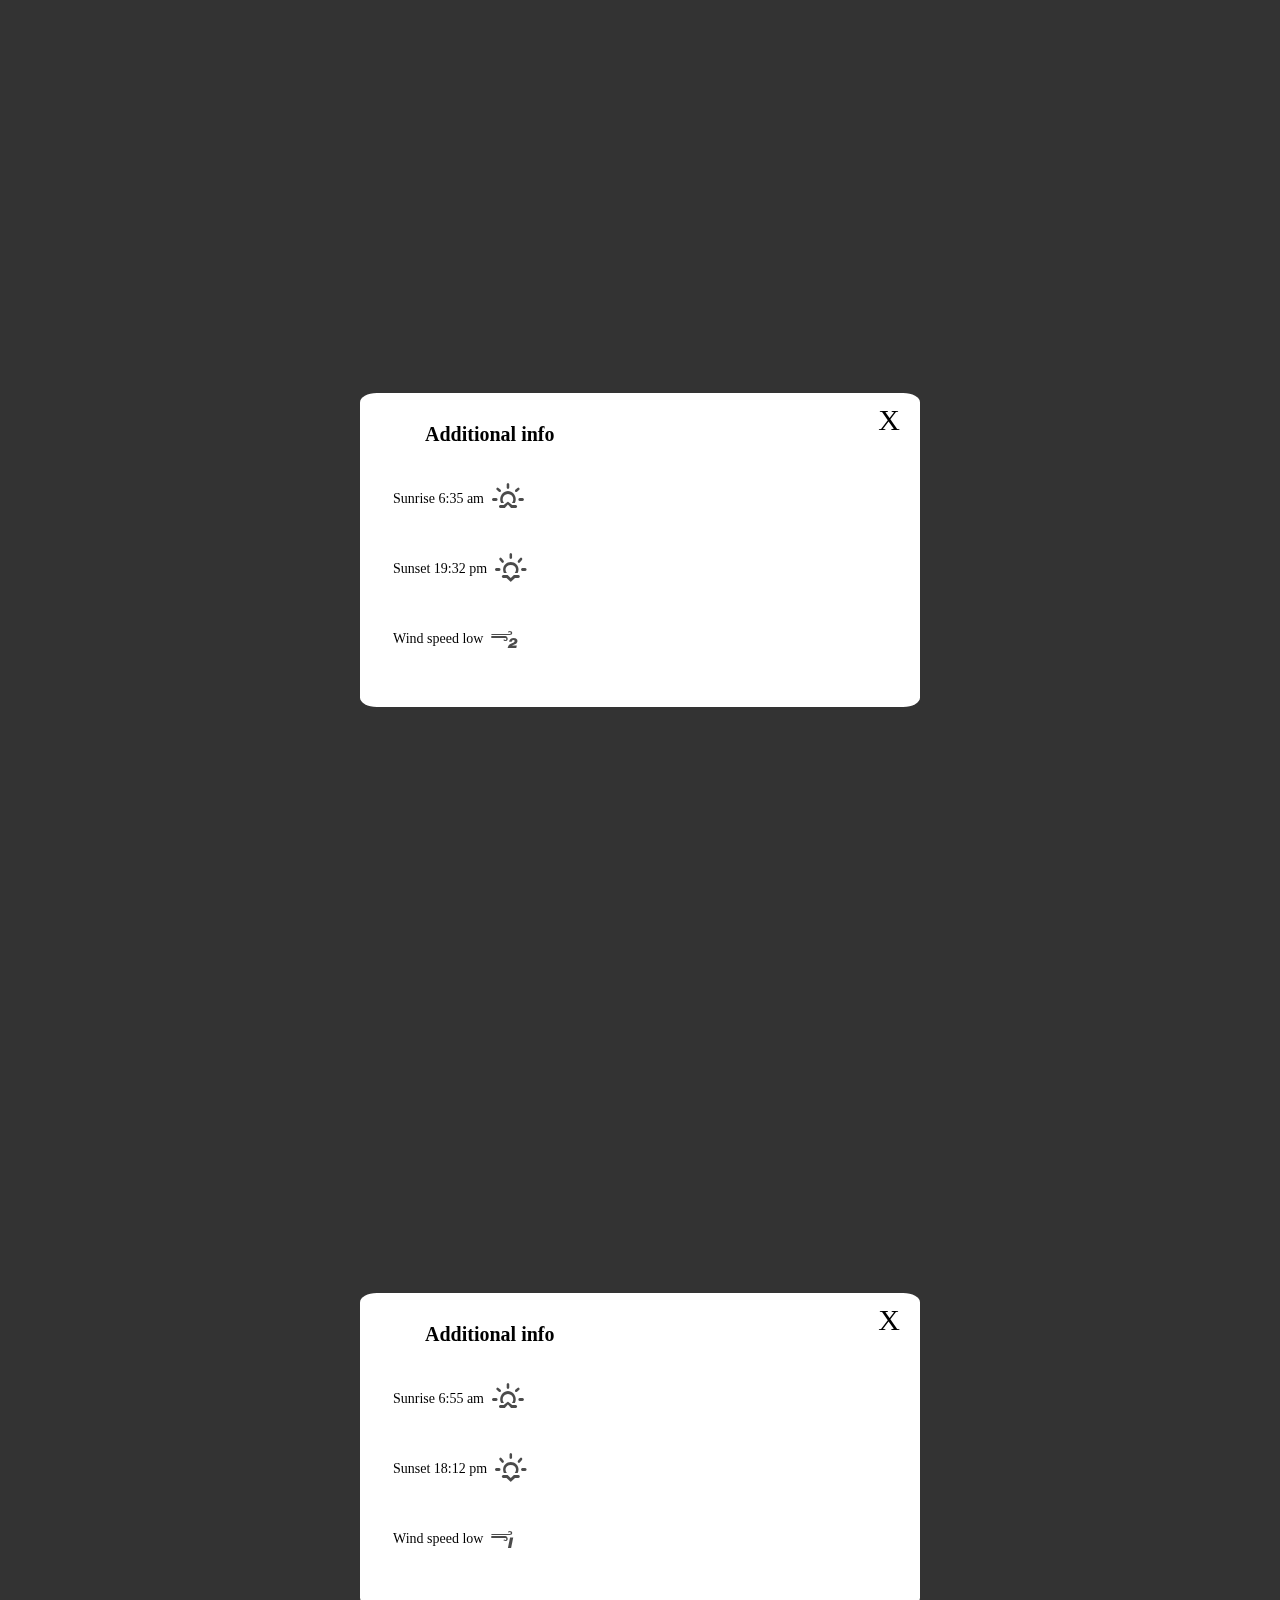
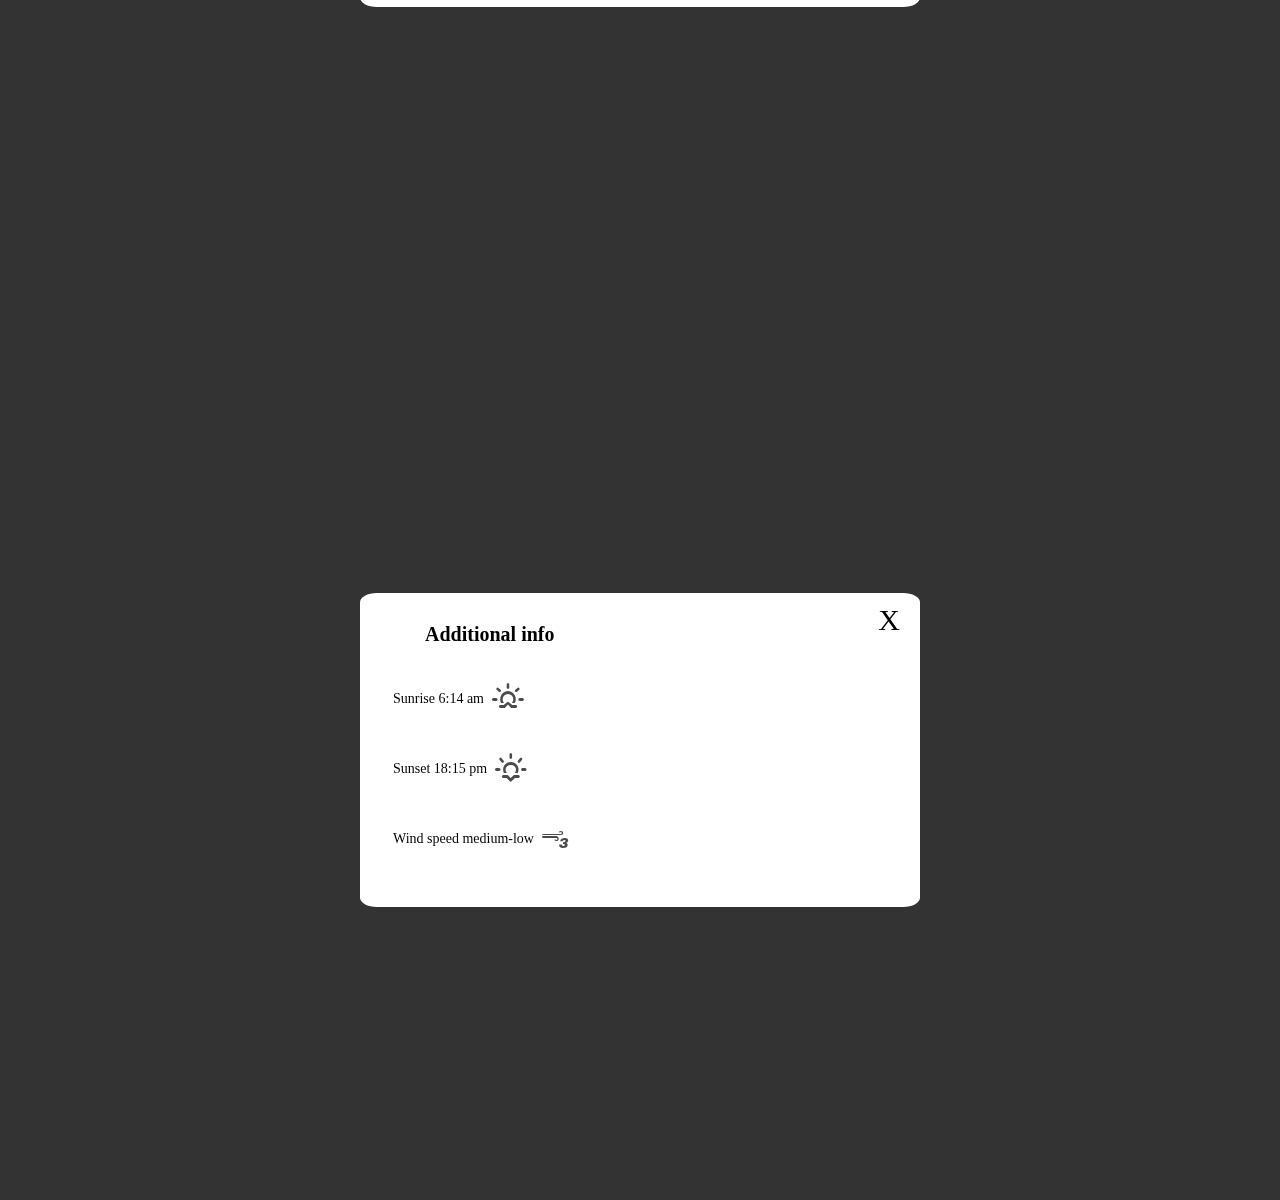
<file: h-w_7/index.html>
<!DOCTYPE html>
<html lang="en">
<head>
    <meta charset="UTF-8">
    <meta name="viewport" content="width=device-width, initial-scale=1.0">
    <title>Box model</title>
    <link rel="stylesheet" href="css/style.css">
    <link rel="stylesheet" href="css/weather-icons.min.css">
</head>
<body class="lock">
    <div class="Back_button" #top-right__button> <a href="../index.html">Back</a></div>
    <div class="wrapper">
        <div class="wrapper__visible-elem">
            <header class="wrapper__weather-info lock-padding">
                <p class="weather-info__weather-forecast"> CSS Weather Forecast <i class="wi wi-sunset"></i></p>
            </header>
            <section class="wrapper__weather" >
                <ul class="weather__list-n-value">
                   <li class="weather__list-item_blue-bgc">
                    <a href="#lisbon" class="weather__modal-link">
                        <span>lisbon</span> <br>
                        <span>21 <i class="wi wi-celsius"></i> <i class="wi wi-day-sunny"></i></span></a>
                    </li>
                    <li class="weather__list-item_green-bgc">
                        <a href="#paris" class="weather__modal-link">
                        <span>paris</span> <br>
                        <span>11 <i class="wi wi-celsius"></i> <i class="wi wi-day-hail"></i></span></a>
                    </li>
                    <li class="weather__list-item_pink-bgc">
                        <a href="#belgrad" class="weather__modal-link">
                    <span>belgrad</span> <br>
                    <span>15 <i class="wi wi-celsius"></i></i> <i class="wi wi-day-cloudy"></i></span></a>
                    </li>
                    <li class="weather__list-item_red-bgc">
                        <a href="#moscow" class="weather__modal-link">
                    <span>moscow</span> <br>
                    <span>21 <i class="wi wi-celsius"></i> <i class="wi wi-day-cloudy-high"></i></span></a>
                    </li>
                    <li class="weather__list-item_orange-bgc">
                        <a href="#tel aviv" class="weather__modal-link">
                    <span>tel aviv</span> <br>
                    <span>32 <i class="wi wi-celsius"></i> <i class="wi wi-hot"></i></span></a>
                    </li>
                    <li class="weather__list-item_yellow-bgc">
                        <a href="#cair" class="weather__modal-link">
                    <span>cair</span> <br>
                    <span>21 <i class="wi wi-celsius"></i> <i class="wi wi-day-sunny"></i></span></a>
                    </li>
                    <li class="weather__list-item_beige-bgc">
                        <a href="#new york" class="weather__modal-link">
                    <span>new york</span> <br>
                    <span>17 <i class="wi wi-celsius"></i> <i class="wi wi-day-storm-showers"></i></span></a>
                    </li>
                    <li class="weather__list-item_grey-bgc">
                        <a href="#new dehli" class="weather__modal-link">
                    <span>new dehli</span> <br>
                    <span>17 <i class="wi wi-celsius"></i> <i class="wi wi-day-rain-wind"></i></span></a>
                    </li>
                    <li class="weather__list-item_light-pink-bgc">
                        <a href="#san francisco" class="weather__modal-link">
                    <span>san francisco</span> <br>
                    <span>15 <i class="wi wi-celsius"></i> <i class="wi wi-day-sunny-overcast"></i></span></a>
                    </li>
                    <li class="weather__list-item_dark-green-bgc">
                        <a href="#tokyo" class="weather__modal-link">
                    <span>tokyo</span> <br>
                    <span>8 <i class="wi wi-celsius"></i> <i class="wi wi-night-clear"></i></span></a>
                    </li>
                    <li class="weather__list-item_grey-blue-bgc">
                        <a href="#sydney" class="weather__modal-link">
                    <span>sydney</span> <br>
                    <span>25 <i class="wi wi-celsius"></i> <i class="wi wi-night-partly-cloudy"></i></span></a>
                    </li>
                </ul>
            </section>
            <footer class="wrapper__bottom">
                <p class="bottom__info">
                    Have a nice day and don't forget an umbrella if you are in New Dehli now!
                </p>
            </footer>
        </div>
    </div>
    <!-- popups -->
    <div class="popup open popup-link" id="lisbon">
        <!-- <a href="#" class="popup__area"></a> -->
        <div class="popup__body">
            <div class="popup__content">
                <a href="#" class="popup__close close-popup">X</a>
                <div class="popup__title"> Additional info</div>
                <div class="popup__text">
                    <ul>
                        <li> Sunrise at 6:01 am <i class="wi wi-sunrise"></i> </li>
                        <li> Sunset at 21:38 pm <i class="wi wi-sunset"></i></li>
                        <li> Wind speed low <i class="wi wi-wind-beaufort-1"></i></li>
                    </ul>
                </div>
            </div>
        </div>
    </div>
    <div class="popup open popup-links" id="paris">
        <!-- <a href="#" class="popup__area"></a> -->
        <div class="popup__body">
            <div class="popup__content">
                <a href="#" class="popup__close">X</a>
                <div class="popup__title"> Additional info</div>
                <div class="popup__text">
                    <ul>
                        <li> Sunrise 7:12 am<i class="wi wi-sunrise"></i> </li>
                        <li> Sunset 19:29 pm<I class="wi wi-sunset"></I></li>
                        <li> Wind speed light-medium<i class="wi wi-wind-beaufort-3"></i></li>
                    </ul>
                </div>
            </div>
        </div>
    </div>
    <div class="popup open popup-links" id="belgrad">
        <!-- <a href="#" class="popup__area"></a> -->
        <div class="popup__body">
            <div class="popup__content">
                <a href="#" class="popup__close">X</a>
                <div class="popup__title"> Additional info</div>
                <div class="popup__text">
                    <ul>
                        <li> Sunrise 6:48 am<i class="wi wi-sunrise"></i> </li>
                        <li> Sunset 19:54 pm<I class="wi wi-sunset"></I></li>
                        <li> Wind speed medium <i class="wi wi-wind-beaufort-4"></i></li>
                    </ul>
                </div>
            </div>
        </div>
    </div>
    <div class="popup open popup-links" id="moscow">
        <!-- <a href="#" class="popup__area"></a> -->
        <div class="popup__body">
            <div class="popup__content">
                <a href="#" class="popup__close">X</a>
                <div class="popup__title"> Additional info</div>
                <div class="popup__text">
                    <ul>
                        <li> Sunrise 5:24 am<i class="wi wi-sunrise"></i> </li>
                        <li> Sunset 21:15 pm<I class="wi wi-sunset"></I></li>
                        <li> Wind speed low<i class="wi wi-wind-beaufort-1"></i></li>
                    </ul>
                </div>
            </div>
        </div>
    </div>
    <div class="popup open popup-links" id="tel aviv">
        <!-- <a href="#" class="popup__area"></a> -->
        <div class="popup__body">
            <div class="popup__content">
                <a href="#" class="popup__close">X</a>
                <div class="popup__title"> Additional info</div>
                <div class="popup__text">
                    <ul>
                        <li> Sunrise 5:05 am<i class="wi wi-sunrise"></i> </li>
                        <li> Sunset 18:23 pm<I class="wi wi-sunset"></I></li>
                        <li> Wind speed none<i class="wi wi-wind-beaufort-0"></i></li>
                    </ul>
                </div>
            </div>
        </div>
    </div>
    <div class="popup open popup-links" id="cair">
        <!-- <a href="#" class="popup__area"></a> -->
        <div class="popup__body">
            <div class="popup__content">
                <a href="#" class="popup__close">X</a>
                <div class="popup__title"> Additional info</div>
                <div class="popup__text">
                    <ul>
                        <li> Sunrise 6:23 am<i class="wi wi-sunrise"></i> </li>
                        <li> Sunset 18:07 pm<I class="wi wi-sunset"></I></li>
                        <li> Wind speed none<i class="wi wi-wind-beaufort-0"></i></li>
                    </ul>
                </div>
            </div>
        </div>
    </div>
    <div class="popup open popup-links" id="new york">
        <!-- <a href="#" class="popup__area"></a> -->
        <div class="popup__body">
            <div class="popup__content">
                <a href="#" class="popup__close">X</a>
                <div class="popup__title"> Additional info</div>
                <div class="popup__text">
                    <ul>
                        <li> Sunrise 6:42 am<i class="wi wi-sunrise"></i> </li>
                        <li> Sunset 19:15 pm<I class="wi wi-sunset"></I></li>
                        <li> Wind speed medium<i class="wi wi-wind-beaufort-3"></i></li>
                    </ul>
                </div>
            </div>
        </div>
    </div>
    <div class="popup open popup-links" id="new dehli">
        <!-- <a href="#" class="popup__area"></a> -->
        <div class="popup__body">
            <div class="popup__content">
                <a href="#" class="popup__close">X</a>
                <div class="popup__title"> Additional info</div>
                <div class="popup__text">
                    <ul>
                        <li> Sunrise 6:42 am<i class="wi wi-sunrise"></i> </li>
                        <li> Sunset 19:15 pm<I class="wi wi-sunset"></I></li>
                        <li> Wind speed medium-strong<i class="wi wi-wind-beaufort-5"></i></li>
                    </ul>
                </div>
            </div>
        </div>
    </div>
    <div class="popup open popup-links" id="san francisco">
        <!-- <a href="#" class="popup__area"></a> -->
        <div class="popup__body">
            <div class="popup__content">
                <a href="#" class="popup__close">X</a>
                <div class="popup__title"> Additional info</div>
                <div class="popup__text">
                    <ul>
                        <li> Sunrise 6:35 am<i class="wi wi-sunrise"></i> </li>
                        <li> Sunset 19:32 pm<I class="wi wi-sunset"></I></li>
                        <li> Wind speed low<i class="wi wi-wind-beaufort-2"></i></li>
                    </ul>
                </div>
            </div>
        </div>
    </div>
    <div class="popup open popup-links" id="tokyo">
        <!-- <a href="#" class="popup__area"></a> -->
        <div class="popup__body">
            <div class="popup__content">
                <a href="#" class="popup__close">X</a>
                <div class="popup__title"> Additional info</div>
                <div class="popup__text">
                    <ul>
                        <li> Sunrise 6:55 am<i class="wi wi-sunrise"></i> </li>
                        <li> Sunset 18:12 pm<I class="wi wi-sunset"></I></li>
                        <li> Wind speed low<i class="wi wi-wind-beaufort-1"></i></li>
                    </ul>
                </div>
            </div>
        </div>
    </div>
    <div class="popup open popup-links" id="sydney">
        <!-- <a href="#" class="popup__area"></a> -->
        <div class="popup__body">
            <div class="popup__content">
                <a href="#" class="popup__close">X</a>
                <div class="popup__title"> Additional info</div>
                <div class="popup__text">
                    <ul>
                        <li> Sunrise 6:14 am<i class="wi wi-sunrise"></i> </li>
                        <li> Sunset 18:15 pm<I class="wi wi-sunset"></I></li>
                        <li> Wind speed medium-low<i class="wi wi-wind-beaufort-3"></i></li>
                    </ul>
                </div>
            </div>
        </div>
    </div>
    <script src="java_script/script.js"></script>  
</body>
</html>
</file>
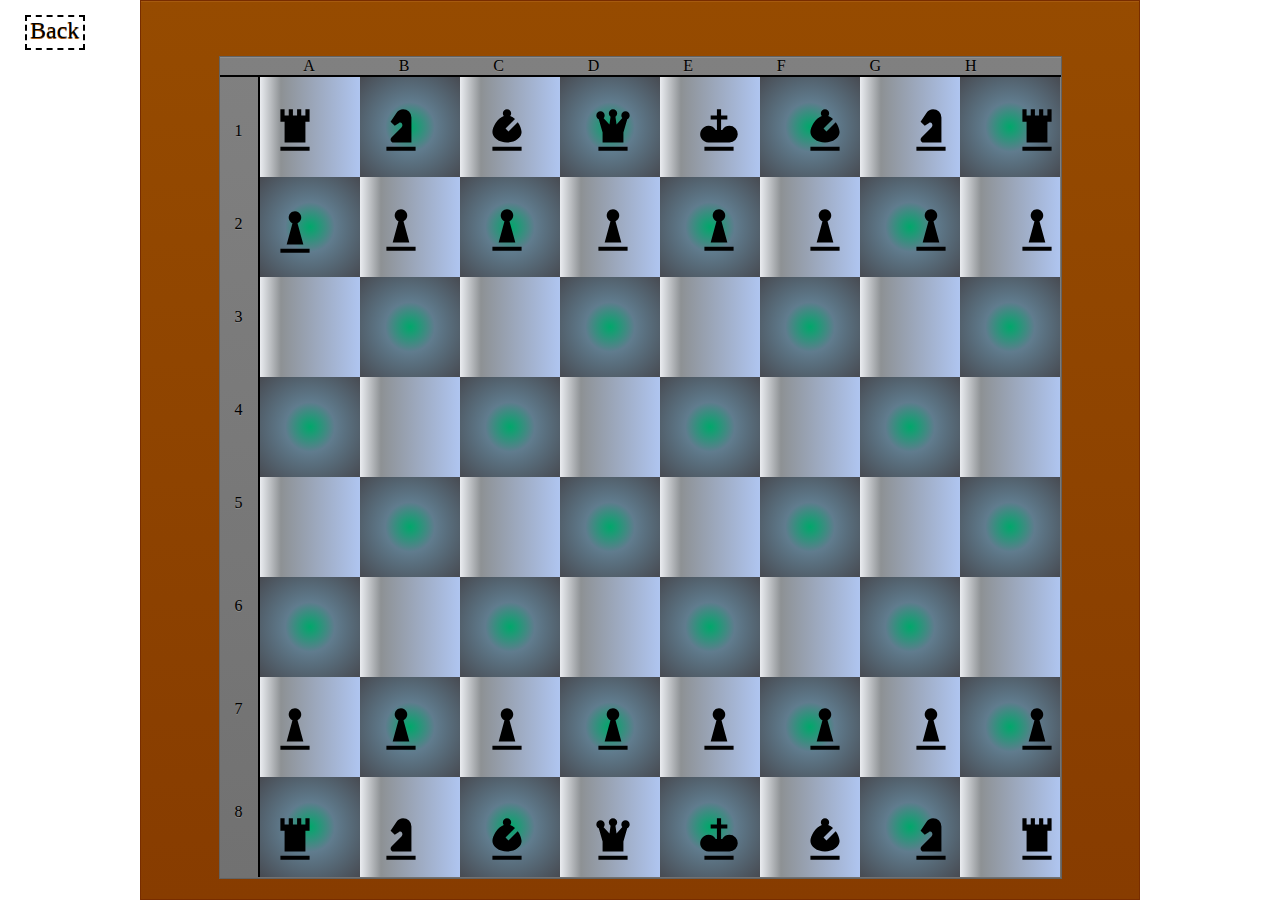
<file: h-w_9/index.html>
<!DOCTYPE html>
<html lang="en">
<head>
    <meta charset="UTF-8">
    <meta name="viewport" content="width=device-width, initial-scale=1.0">
    <title>Chess HW_9</title>
    <link rel="stylesheet" href="css/style.css">
</head>
<body>
    <div class="wrapper">    
        <section class="bg-chess">
            <div class="chess-board">
                <span class="chess-letters">
                    <span class="flex-letters">
                    <span></span><span>A</span><span>B</span><span>C</span><span>D</span><span>E</span><span>F</span><span>G</span><span>H</span> <span></span>
                    </span>
                </span>
                <div class="chess-num">
                    <div class="flex-num">
                        <div class="min-33">1</div>
                        <div>2</div>
                        <div>3</div>
                        <div>4</div>
                        <div>5</div>
                    </div>
                    <div class="flex-num-x2">
                        <div>6</div>
                        <div>7</div>
                        <div>8</div>
                        <div></div>
                    </div>
                </div>
                <div class="board-container">
                    <div class="first-row">
                        <div class="sq_chess-board x-white hack img-in-it">
                           
                        </div>
                        <div class="sq_chess-board x-black hack">

                        </div> <div class="sq_chess-board x-white hack">

                        </div>
                        <div class="sq_chess-board x-black hack">
                        </div>
                        <div class="sq_chess-board x-white hack">

                        </div>
                        <div class="sq_chess-board x-black hack">

                        </div>
                        <div class="sq_chess-board x-white hack">

                        </div>
                        <div class="sq_chess-board x-black hack">

                        </div>
                    </div>
                    <div class="second-row">
                        <div class="sq_chess-board x-black hack">

                        </div>
                        <div class="sq_chess-board x-white hack">

                        </div> <div class="sq_chess-board x-black hack">

                        </div>
                        <div class="sq_chess-board x-white hack">

                        </div> <div class="sq_chess-board x-black hack">

                        </div>
                        <div class="sq_chess-board x-white hack">

                        </div> <div class="sq_chess-board x-black hack">

                        </div>
                        <div class="sq_chess-board x-white hack">

                        </div>
                        
                    </div>
                    <div class="third-row">
                        <div class="sq_chess-board x-white hack">

                        </div>
                        <div class="sq_chess-board x-black hack">

                        </div> <div class="sq_chess-board x-white hack">

                        </div>
                        <div class="sq_chess-board x-black hack">
                        </div>
                        <div class="sq_chess-board x-white hack">

                        </div>
                        <div class="sq_chess-board x-black hack">

                        </div>
                        <div class="sq_chess-board x-white hack">

                        </div>
                        <div class="sq_chess-board x-black hack">

                        </div>
                    </div>
                    <div class="fourth-row">
                        <div class="sq_chess-board x-black hack">

                        </div>
                        <div class="sq_chess-board x-white hack">

                        </div> <div class="sq_chess-board x-black hack">

                        </div>
                        <div class="sq_chess-board x-white hack">

                        </div> <div class="sq_chess-board x-black hack">

                        </div>
                        <div class="sq_chess-board x-white hack">

                        </div> <div class="sq_chess-board x-black hack">

                        </div>
                        <div class="sq_chess-board x-white hack">

                        </div>
                    </div>
                    <div class="fifth-row">
                        <div class="sq_chess-board x-white hack">

                        </div>
                        <div class="sq_chess-board x-black hack">

                        </div> <div class="sq_chess-board x-white hack">

                        </div>
                        <div class="sq_chess-board x-black hack">
                        </div>
                        <div class="sq_chess-board x-white hack">

                        </div>
                        <div class="sq_chess-board x-black hack">

                        </div>
                        <div class="sq_chess-board x-white hack">

                        </div>
                        <div class="sq_chess-board x-black hack">

                        </div>
                    </div>
                    <div class="sixth-row">
                        <div class="sq_chess-board x-black hack">

                        </div>
                        <div class="sq_chess-board x-white hack">

                        </div> <div class="sq_chess-board x-black hack">

                        </div>
                        <div class="sq_chess-board x-white hack">

                        </div> <div class="sq_chess-board x-black hack">

                        </div>
                        <div class="sq_chess-board x-white hack">

                        </div> <div class="sq_chess-board x-black hack">

                        </div>
                        <div class="sq_chess-board x-white hack">

                        </div>
                    </div>
                    <div class="seventh-row">
                        <div class="sq_chess-board x-white hack">

                        </div>
                        <div class="sq_chess-board x-black hack">

                        </div> <div class="sq_chess-board x-white hack">

                        </div>
                        <div class="sq_chess-board x-black hack">
                        </div>
                        <div class="sq_chess-board x-white hack">

                        </div>
                        <div class="sq_chess-board x-black hack">

                        </div>
                        <div class="sq_chess-board x-white hack">

                        </div>
                        <div class="sq_chess-board x-black hack">

                        </div>
                    </div>
                    <div class="eighth-row">
                        <div class="sq_chess-board x-black hack">

                        </div>
                        <div class="sq_chess-board x-white hack">

                        </div> <div class="sq_chess-board x-black hack">

                        </div>
                        <div class="sq_chess-board x-white hack">

                        </div> <div class="sq_chess-board x-black hack">

                        </div>
                        <div class="sq_chess-board x-white hack">

                        </div> <div class="sq_chess-board x-black hack">

                        </div>
                        <div class="sq_chess-board x-white hack">

                        </div>
                    </div>
                </div>
                    <div class="chess_front-r hack">
                        <img src="img/chess_pawn_icon_137768.svg">
                    </div>
                    <div class="">
                        <img src="img/chess_pawn_icon_137768.svg" class="chess_front-x2">  
                    </div>
                    <div class="chess_front-x3">
                        <img src="img/chess_pawn_icon_137768.svg">  
                    </div>
                    <div class="chess_front-x4">
                        <img src="img/chess_pawn_icon_137768.svg">  
                    </div>
                    <div class="chess_front-x5">
                        <img src="img/chess_pawn_icon_137768.svg">  
                    </div>
                    <div class="chess_front-x6">
                        <img src="img/chess_pawn_icon_137768.svg">  
                    </div>
                    <div class="chess_front-x7">
                        <img src="img/chess_pawn_icon_137768.svg">  
                    </div>
                    <div class="chess_front-x8">
                        <img src="img/chess_pawn_icon_137768.svg">  
                    </div>
                    <!-- back row -->
                    <div class="chess_back-r hack">
                        <img src="img/chess_rook_icon_135773.svg" class="">
                    </div>
                    <div class="chess_back-r-x2 hack">
                        <img src="img/chess_knight_icon_138769.svg">
                    </div>
                    <div class="chess_back-r-x3 hack">
                        <img src="img/chess_bishop_icon_135775.svg">
                    </div>
                    <div class="chess_back-r-x4 hack">
                        <img src="img/chess_queen_icon_135774.svg">
                    </div>
                    <div class="chess_back-r-x5 hack">
                        <img src="img/chess_king_icon_137769.svg">
                    </div>
                    <div class="chess_back-r-x6 hack">
                        <img src="img/chess_bishop_icon_135775.svg">
                    </div>
                    <div class="chess_back-r-x7 hack">
                        <img src="img/chess_knight_icon_138769.svg">
                    </div>
                    <div class="chess_back-r-x8 hack">
                        <img src="img/chess_rook_icon_135773.svg">
                    </div>
                    
                <!-- opposite front row -->

                    <div class="opposite-row-front"> 
                        <img src="img/chess_pawn_icon_137768.svg">
                    </div>
                    <div class="opposite-row-front-x2"> 
                        <img src="img/chess_pawn_icon_137768.svg">
                    </div>
                    <div class="opposite-row-front-x3"> 
                        <img src="img/chess_pawn_icon_137768.svg">
                    </div>
                    <div class="opposite-row-front-x4"> 
                        <img src="img/chess_pawn_icon_137768.svg">
                    </div>
                    <div class="opposite-row-front-x5"> 
                        <img src="img/chess_pawn_icon_137768.svg">
                    </div>
                    <div class="opposite-row-front-x6"> 
                        <img src="img/chess_pawn_icon_137768.svg">
                    </div>
                    <div class="opposite-row-front-x7"> 
                        <img src="img/chess_pawn_icon_137768.svg">
                    </div>
                    <div class="opposite-row-front-x8"> 
                        <img src="img/chess_pawn_icon_137768.svg">
                    </div>
                    
                    <!-- back opposite row -->
                    <div class="chess_back-op-r hack">
                        <img src="img/chess_rook_icon_135773.svg">
                    </div>
                    <div class="chess_back-op-r-x2 hack">
                        <img src="img/chess_knight_icon_138769.svg">
                    </div>
                    <div class="chess_back-op-r-x3 hack">
                        <img src="img/chess_bishop_icon_135775.svg">
                    </div>
                    <div class="chess_back-op-r-x4 hack">
                        <img src="img/chess_queen_icon_135774.svg">
                    </div>
                    <div class="chess_back-op-r-x5 hack">
                        <img src="img/chess_king_icon_137769.svg">
                    </div>
                    <div class="chess_back-op-r-x6 hack">
                        <img src="img/chess_bishop_icon_135775.svg">
                    </div>
                    <div class="chess_back-op-r-x7 hack">
                        <img src="img/chess_knight_icon_138769.svg">
                    </div>
                    <div class="chess_back-op-r-x8 hack">
                        <img src="img/chess_rook_icon_135773.svg">
                    </div>

            </div>
            <div class="back-btn"><a href="../index.html">Back</a></div>
        </section>
    </div>
</body>
</html>
</file>
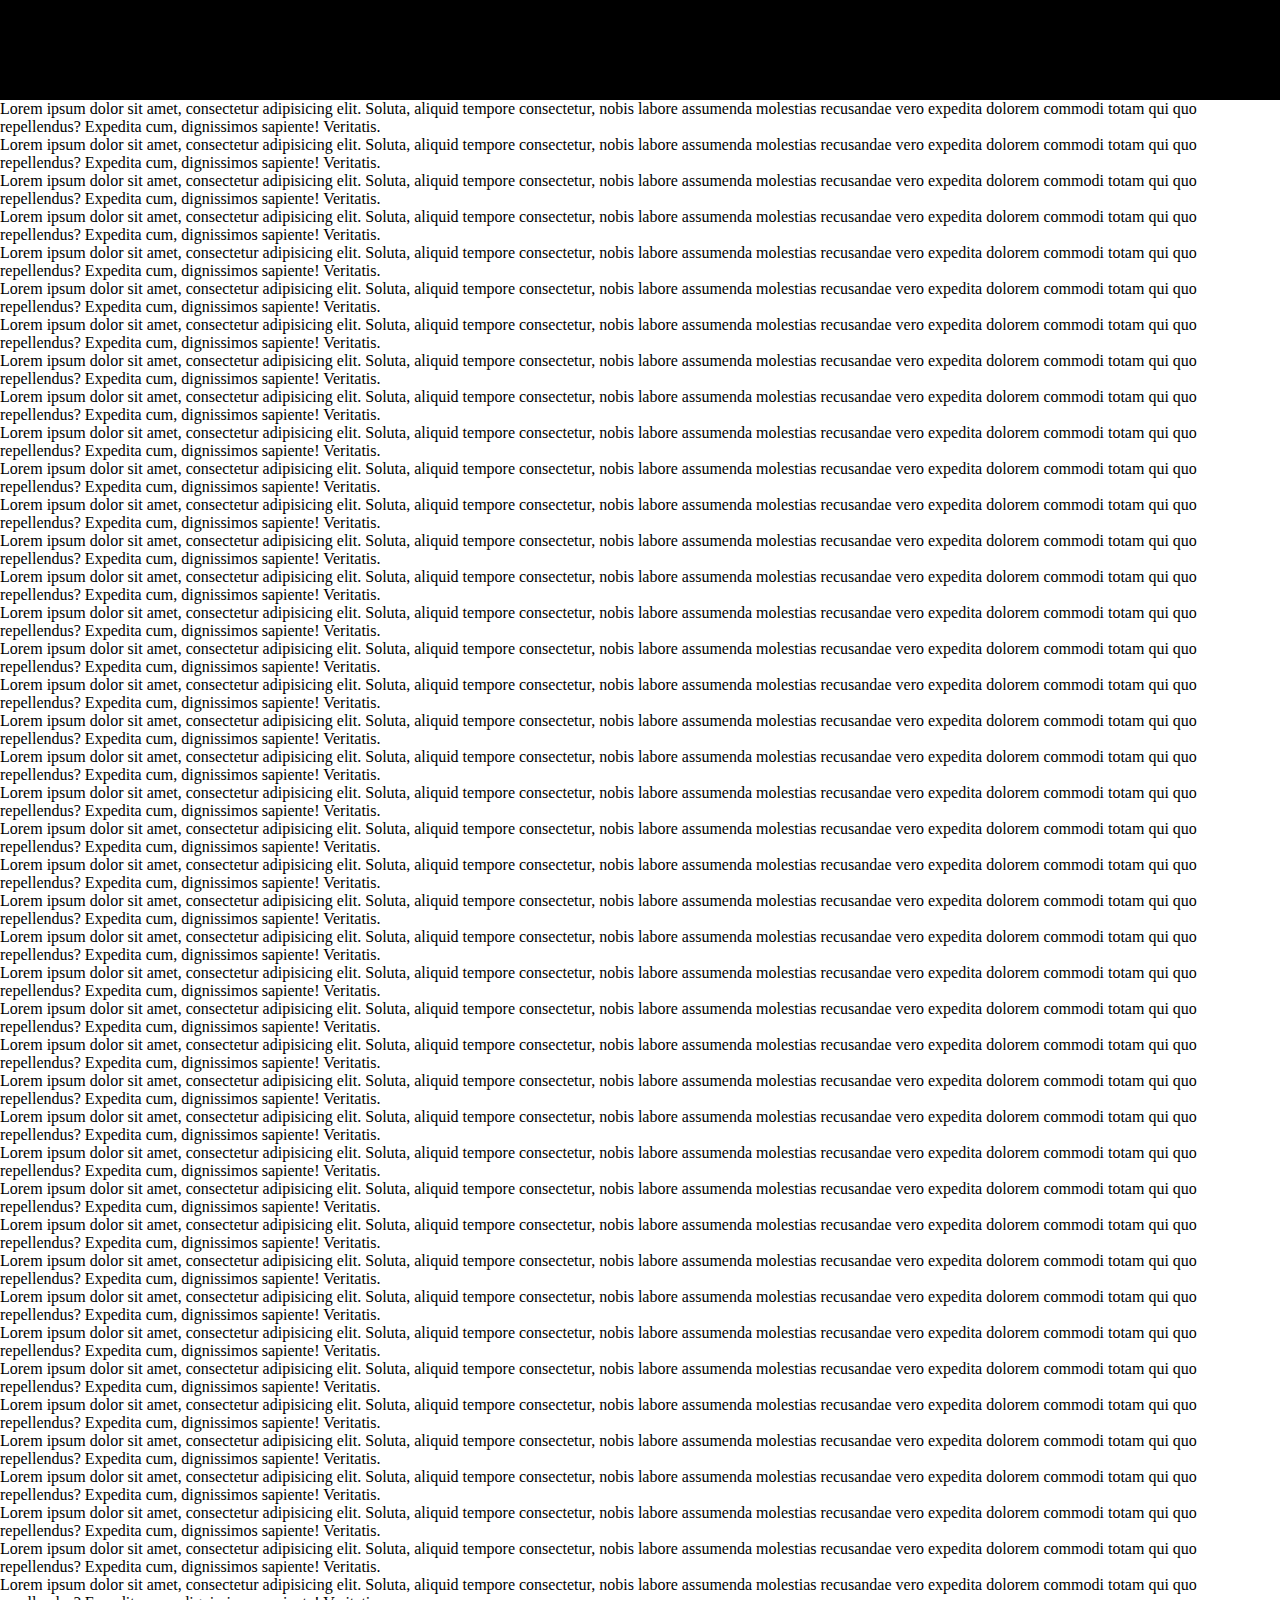
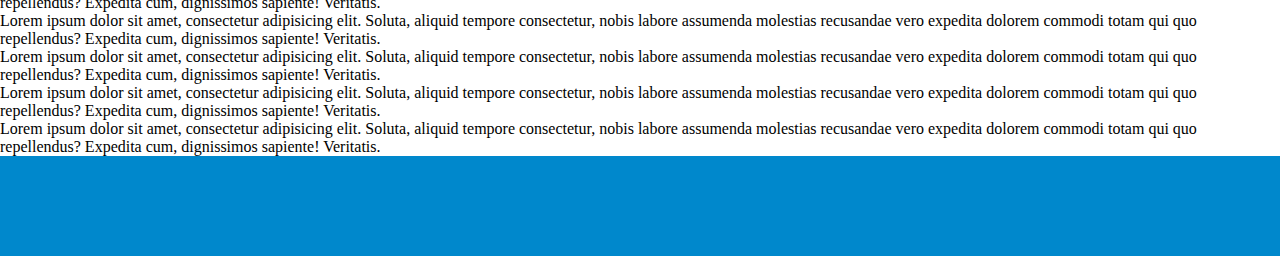
<file: h-w_2/index2.html>
<!DOCTYPE html>
<html lang="en">
<head>
	<meta charset="UTF-8">
	<title>Document</title>
</head>
<body>
	<div class="header">
		
	</div>
	<div class="content">
		<p>Lorem ipsum dolor sit amet, consectetur adipisicing elit. Soluta, aliquid tempore consectetur, nobis labore assumenda molestias recusandae vero expedita dolorem commodi totam qui quo repellendus? Expedita cum, dignissimos sapiente! Veritatis.</p>
		<p>Lorem ipsum dolor sit amet, consectetur adipisicing elit. Soluta, aliquid tempore consectetur, nobis labore assumenda molestias recusandae vero expedita dolorem commodi totam qui quo repellendus? Expedita cum, dignissimos sapiente! Veritatis.</p>
		<p>Lorem ipsum dolor sit amet, consectetur adipisicing elit. Soluta, aliquid tempore consectetur, nobis labore assumenda molestias recusandae vero expedita dolorem commodi totam qui quo repellendus? Expedita cum, dignissimos sapiente! Veritatis.</p>
		<p>Lorem ipsum dolor sit amet, consectetur adipisicing elit. Soluta, aliquid tempore consectetur, nobis labore assumenda molestias recusandae vero expedita dolorem commodi totam qui quo repellendus? Expedita cum, dignissimos sapiente! Veritatis.</p>
		<p>Lorem ipsum dolor sit amet, consectetur adipisicing elit. Soluta, aliquid tempore consectetur, nobis labore assumenda molestias recusandae vero expedita dolorem commodi totam qui quo repellendus? Expedita cum, dignissimos sapiente! Veritatis.</p>
		<p>Lorem ipsum dolor sit amet, consectetur adipisicing elit. Soluta, aliquid tempore consectetur, nobis labore assumenda molestias recusandae vero expedita dolorem commodi totam qui quo repellendus? Expedita cum, dignissimos sapiente! Veritatis.</p>
		<p>Lorem ipsum dolor sit amet, consectetur adipisicing elit. Soluta, aliquid tempore consectetur, nobis labore assumenda molestias recusandae vero expedita dolorem commodi totam qui quo repellendus? Expedita cum, dignissimos sapiente! Veritatis.</p>
		<p>Lorem ipsum dolor sit amet, consectetur adipisicing elit. Soluta, aliquid tempore consectetur, nobis labore assumenda molestias recusandae vero expedita dolorem commodi totam qui quo repellendus? Expedita cum, dignissimos sapiente! Veritatis.</p>
		<p>Lorem ipsum dolor sit amet, consectetur adipisicing elit. Soluta, aliquid tempore consectetur, nobis labore assumenda molestias recusandae vero expedita dolorem commodi totam qui quo repellendus? Expedita cum, dignissimos sapiente! Veritatis.</p>
		<p>Lorem ipsum dolor sit amet, consectetur adipisicing elit. Soluta, aliquid tempore consectetur, nobis labore assumenda molestias recusandae vero expedita dolorem commodi totam qui quo repellendus? Expedita cum, dignissimos sapiente! Veritatis.</p>
		<p>Lorem ipsum dolor sit amet, consectetur adipisicing elit. Soluta, aliquid tempore consectetur, nobis labore assumenda molestias recusandae vero expedita dolorem commodi totam qui quo repellendus? Expedita cum, dignissimos sapiente! Veritatis.</p>
		<p>Lorem ipsum dolor sit amet, consectetur adipisicing elit. Soluta, aliquid tempore consectetur, nobis labore assumenda molestias recusandae vero expedita dolorem commodi totam qui quo repellendus? Expedita cum, dignissimos sapiente! Veritatis.</p>
		<p>Lorem ipsum dolor sit amet, consectetur adipisicing elit. Soluta, aliquid tempore consectetur, nobis labore assumenda molestias recusandae vero expedita dolorem commodi totam qui quo repellendus? Expedita cum, dignissimos sapiente! Veritatis.</p>
		<p>Lorem ipsum dolor sit amet, consectetur adipisicing elit. Soluta, aliquid tempore consectetur, nobis labore assumenda molestias recusandae vero expedita dolorem commodi totam qui quo repellendus? Expedita cum, dignissimos sapiente! Veritatis.</p>
		<p>Lorem ipsum dolor sit amet, consectetur adipisicing elit. Soluta, aliquid tempore consectetur, nobis labore assumenda molestias recusandae vero expedita dolorem commodi totam qui quo repellendus? Expedita cum, dignissimos sapiente! Veritatis.</p>
		<p>Lorem ipsum dolor sit amet, consectetur adipisicing elit. Soluta, aliquid tempore consectetur, nobis labore assumenda molestias recusandae vero expedita dolorem commodi totam qui quo repellendus? Expedita cum, dignissimos sapiente! Veritatis.</p>
		<p>Lorem ipsum dolor sit amet, consectetur adipisicing elit. Soluta, aliquid tempore consectetur, nobis labore assumenda molestias recusandae vero expedita dolorem commodi totam qui quo repellendus? Expedita cum, dignissimos sapiente! Veritatis.</p>
		<p>Lorem ipsum dolor sit amet, consectetur adipisicing elit. Soluta, aliquid tempore consectetur, nobis labore assumenda molestias recusandae vero expedita dolorem commodi totam qui quo repellendus? Expedita cum, dignissimos sapiente! Veritatis.</p>
		<p>Lorem ipsum dolor sit amet, consectetur adipisicing elit. Soluta, aliquid tempore consectetur, nobis labore assumenda molestias recusandae vero expedita dolorem commodi totam qui quo repellendus? Expedita cum, dignissimos sapiente! Veritatis.</p>
		<p>Lorem ipsum dolor sit amet, consectetur adipisicing elit. Soluta, aliquid tempore consectetur, nobis labore assumenda molestias recusandae vero expedita dolorem commodi totam qui quo repellendus? Expedita cum, dignissimos sapiente! Veritatis.</p>
		<p>Lorem ipsum dolor sit amet, consectetur adipisicing elit. Soluta, aliquid tempore consectetur, nobis labore assumenda molestias recusandae vero expedita dolorem commodi totam qui quo repellendus? Expedita cum, dignissimos sapiente! Veritatis.</p>
		<p>Lorem ipsum dolor sit amet, consectetur adipisicing elit. Soluta, aliquid tempore consectetur, nobis labore assumenda molestias recusandae vero expedita dolorem commodi totam qui quo repellendus? Expedita cum, dignissimos sapiente! Veritatis.</p>
		<p>Lorem ipsum dolor sit amet, consectetur adipisicing elit. Soluta, aliquid tempore consectetur, nobis labore assumenda molestias recusandae vero expedita dolorem commodi totam qui quo repellendus? Expedita cum, dignissimos sapiente! Veritatis.</p>
		<p>Lorem ipsum dolor sit amet, consectetur adipisicing elit. Soluta, aliquid tempore consectetur, nobis labore assumenda molestias recusandae vero expedita dolorem commodi totam qui quo repellendus? Expedita cum, dignissimos sapiente! Veritatis.</p>
		<p>Lorem ipsum dolor sit amet, consectetur adipisicing elit. Soluta, aliquid tempore consectetur, nobis labore assumenda molestias recusandae vero expedita dolorem commodi totam qui quo repellendus? Expedita cum, dignissimos sapiente! Veritatis.</p>
		<p>Lorem ipsum dolor sit amet, consectetur adipisicing elit. Soluta, aliquid tempore consectetur, nobis labore assumenda molestias recusandae vero expedita dolorem commodi totam qui quo repellendus? Expedita cum, dignissimos sapiente! Veritatis.</p>
		<p>Lorem ipsum dolor sit amet, consectetur adipisicing elit. Soluta, aliquid tempore consectetur, nobis labore assumenda molestias recusandae vero expedita dolorem commodi totam qui quo repellendus? Expedita cum, dignissimos sapiente! Veritatis.</p>
		<p>Lorem ipsum dolor sit amet, consectetur adipisicing elit. Soluta, aliquid tempore consectetur, nobis labore assumenda molestias recusandae vero expedita dolorem commodi totam qui quo repellendus? Expedita cum, dignissimos sapiente! Veritatis.</p>
		<p>Lorem ipsum dolor sit amet, consectetur adipisicing elit. Soluta, aliquid tempore consectetur, nobis labore assumenda molestias recusandae vero expedita dolorem commodi totam qui quo repellendus? Expedita cum, dignissimos sapiente! Veritatis.</p>
		<p>Lorem ipsum dolor sit amet, consectetur adipisicing elit. Soluta, aliquid tempore consectetur, nobis labore assumenda molestias recusandae vero expedita dolorem commodi totam qui quo repellendus? Expedita cum, dignissimos sapiente! Veritatis.</p>
		<p>Lorem ipsum dolor sit amet, consectetur adipisicing elit. Soluta, aliquid tempore consectetur, nobis labore assumenda molestias recusandae vero expedita dolorem commodi totam qui quo repellendus? Expedita cum, dignissimos sapiente! Veritatis.</p>
		<p>Lorem ipsum dolor sit amet, consectetur adipisicing elit. Soluta, aliquid tempore consectetur, nobis labore assumenda molestias recusandae vero expedita dolorem commodi totam qui quo repellendus? Expedita cum, dignissimos sapiente! Veritatis.</p>
		<p>Lorem ipsum dolor sit amet, consectetur adipisicing elit. Soluta, aliquid tempore consectetur, nobis labore assumenda molestias recusandae vero expedita dolorem commodi totam qui quo repellendus? Expedita cum, dignissimos sapiente! Veritatis.</p>
		<p>Lorem ipsum dolor sit amet, consectetur adipisicing elit. Soluta, aliquid tempore consectetur, nobis labore assumenda molestias recusandae vero expedita dolorem commodi totam qui quo repellendus? Expedita cum, dignissimos sapiente! Veritatis.</p>
		<p>Lorem ipsum dolor sit amet, consectetur adipisicing elit. Soluta, aliquid tempore consectetur, nobis labore assumenda molestias recusandae vero expedita dolorem commodi totam qui quo repellendus? Expedita cum, dignissimos sapiente! Veritatis.</p>
		<p>Lorem ipsum dolor sit amet, consectetur adipisicing elit. Soluta, aliquid tempore consectetur, nobis labore assumenda molestias recusandae vero expedita dolorem commodi totam qui quo repellendus? Expedita cum, dignissimos sapiente! Veritatis.</p>
		<p>Lorem ipsum dolor sit amet, consectetur adipisicing elit. Soluta, aliquid tempore consectetur, nobis labore assumenda molestias recusandae vero expedita dolorem commodi totam qui quo repellendus? Expedita cum, dignissimos sapiente! Veritatis.</p>
		<p>Lorem ipsum dolor sit amet, consectetur adipisicing elit. Soluta, aliquid tempore consectetur, nobis labore assumenda molestias recusandae vero expedita dolorem commodi totam qui quo repellendus? Expedita cum, dignissimos sapiente! Veritatis.</p>
		<p>Lorem ipsum dolor sit amet, consectetur adipisicing elit. Soluta, aliquid tempore consectetur, nobis labore assumenda molestias recusandae vero expedita dolorem commodi totam qui quo repellendus? Expedita cum, dignissimos sapiente! Veritatis.</p>
		<p>Lorem ipsum dolor sit amet, consectetur adipisicing elit. Soluta, aliquid tempore consectetur, nobis labore assumenda molestias recusandae vero expedita dolorem commodi totam qui quo repellendus? Expedita cum, dignissimos sapiente! Veritatis.</p>
		<p>Lorem ipsum dolor sit amet, consectetur adipisicing elit. Soluta, aliquid tempore consectetur, nobis labore assumenda molestias recusandae vero expedita dolorem commodi totam qui quo repellendus? Expedita cum, dignissimos sapiente! Veritatis.</p>
		<p>Lorem ipsum dolor sit amet, consectetur adipisicing elit. Soluta, aliquid tempore consectetur, nobis labore assumenda molestias recusandae vero expedita dolorem commodi totam qui quo repellendus? Expedita cum, dignissimos sapiente! Veritatis.</p>
		<p>Lorem ipsum dolor sit amet, consectetur adipisicing elit. Soluta, aliquid tempore consectetur, nobis labore assumenda molestias recusandae vero expedita dolorem commodi totam qui quo repellendus? Expedita cum, dignissimos sapiente! Veritatis.</p>
		<p>Lorem ipsum dolor sit amet, consectetur adipisicing elit. Soluta, aliquid tempore consectetur, nobis labore assumenda molestias recusandae vero expedita dolorem commodi totam qui quo repellendus? Expedita cum, dignissimos sapiente! Veritatis.</p>
		<p>Lorem ipsum dolor sit amet, consectetur adipisicing elit. Soluta, aliquid tempore consectetur, nobis labore assumenda molestias recusandae vero expedita dolorem commodi totam qui quo repellendus? Expedita cum, dignissimos sapiente! Veritatis.</p>
		<p>Lorem ipsum dolor sit amet, consectetur adipisicing elit. Soluta, aliquid tempore consectetur, nobis labore assumenda molestias recusandae vero expedita dolorem commodi totam qui quo repellendus? Expedita cum, dignissimos sapiente! Veritatis.</p>
	</div>
	<div class="footer">
		
	</div>
	
	<style>
		*{
			margin: 0;padding: 0;
			box-sizing: border-box;
		}
		
		body{
			min-height: 100vh;
		}
		.header{
			height: 100px;
			background-color: #000;
			width: 100%;
		}
		.content{
			min-height: calc(100vh - 200px);
			width: 100%;
		}
		.footer{
			height: 100px;
			background-color: #08c;
			width: 100%;
		}
		
	
	</style>
</body>
</html>
</file>
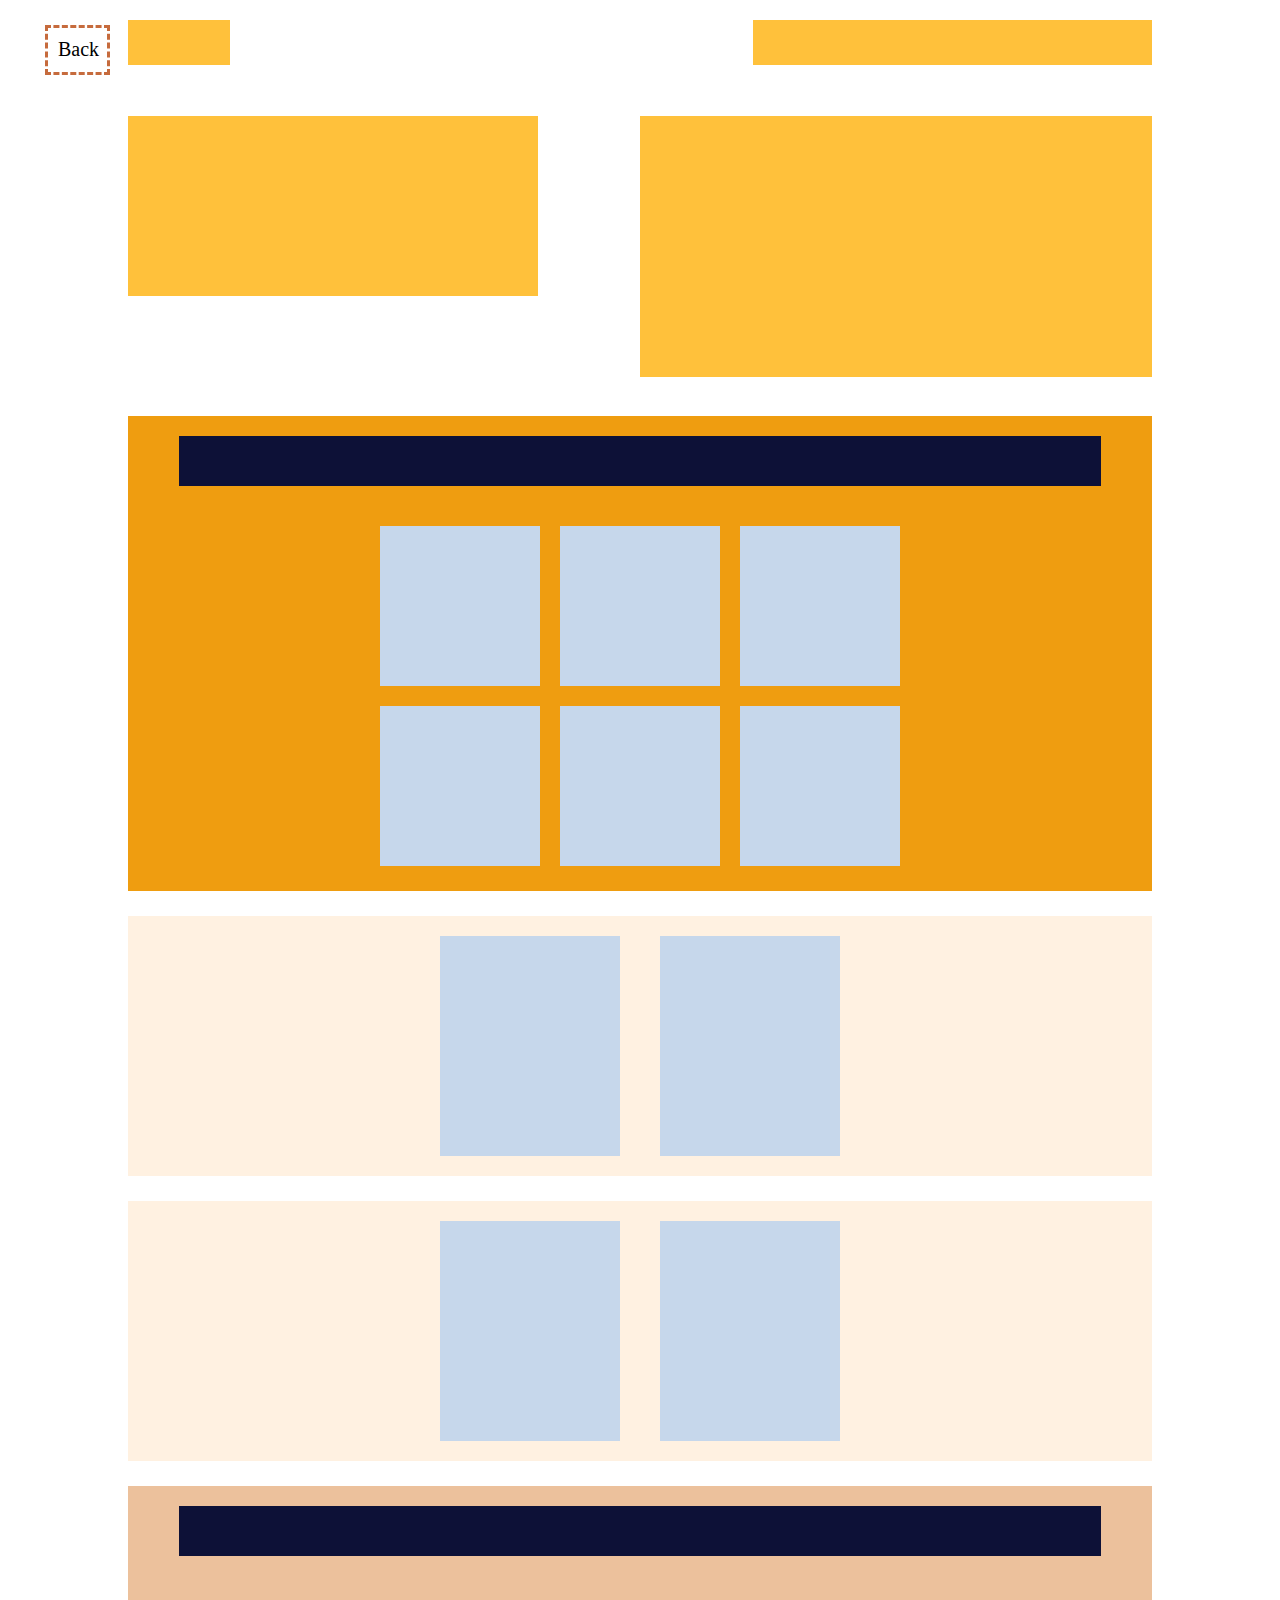
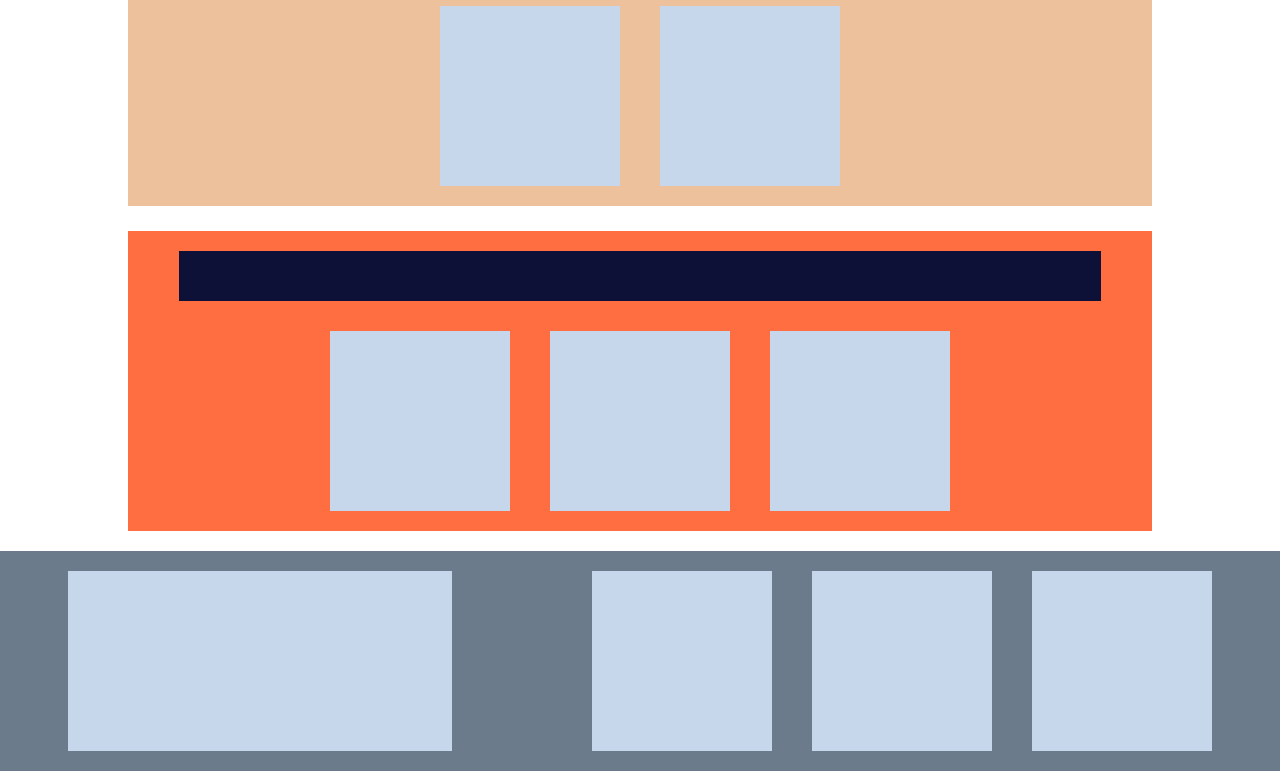
<file: h-w_8/inde.html>
<!DOCTYPE html>
<html lang="en">
<head>
    <meta charset="UTF-8">
    <meta name="viewport" content="width=device-width, initial-scale=1.0">
    <title>Layout</title>
    <link rel="stylesheet" href="css/style.css">
</head>
<body>
    <div class="wrapper">
        <div class="wrapper__header-compressor">
            <headrer class="wrapper__header">
                <div class="header__content">
                    <div class="header__top">
                        <div class="header__logo">

                        </div>
                        <nav class="header__navigation">

                        </nav>
                    </div>
                    <div class="header__bottom">
                        <div class="header__heading-one">

                        </div>
                        <div class="header__picture">

                        </div>
                    </div>
                </div>
            </headrer>
        </div>
        <div class="wrapper__content_space-between-row">
            <div class="wrapper__content__section-one">
                <section class="first-part">
                    <h2 class="heading__content-part-one">

                    </h2>
                    <div class="container__box-content">
                        <div class="box__content">

                        </div>
                        <div class="box__content">

                        </div>
                        <div class="box__content">

                        </div>
                        <div class="box__content">

                        </div>
                        <div class="box__content">

                        </div>
                        <div class="box__content">

                        </div>
                    </div>
                </section>
            </div>
            <section class="second-part two-elems">
                <div class="box__content-pt2">

                </div>
                <div class="box__content-pt2">

                </div>
            </section>
            <section class="third-part two-elems">
                <div class="box__content-pt2">

                </div>
                <div class="box__content-pt2">

                </div>
            </section>
            <section class="fourth-part">
                <h2 class="top__container">

                </h2>
                <div class="bottom__container-wrapper">
                    <div class="botom-content__fourth-part">

                    </div>
                    <div class="botom-content__fourth-part">

                    </div>
                </div>
            </section>
            <section class="last-part">
                <div class="heading-wrapper__last-part">
                    <div class="heading__last-part">

                    </div>
                </div>
                <div class="box-wrapper__last-part">
                    <div class="box__last-part">

                    </div>
                    <div class="box__last-part">

                    </div>
                    <div class="box__last-part">

                    </div>
                </div>
            </section>
        </div>
        <footer class="wrapper__bottom-part">
            <div class="footer-elems x3">

            </div>
            <div class="footer-elems">

            </div>
            <div class="footer-elems">

            </div>
            <div class="footer-elems">

            </div>
        </footer>
    </div>
    
    <p class="back-btn"> <a href="../index.html">back</p></a>
</body>
</html>

<!-- <p class="back-btn"> <a href="../index.html">back</p></a> -->
</file>
<file: css/style.css>
body {
    box-sizing: border-box;
    width: 100%;
    min-height: 100vh;
}

.wrapper-orderliness {
    display: flex;
    justify-content: space-between;
    width: 100%;
    flex-flow: column wrap;
}

.first-n-last-name__wrapper-orderliness {
    background-color: lawngreen;
    height: 125px;
}

.capitilized_wrapper-orderliness {
    text-transform: capitalize;
}

.first-n-last-name__wrapper-orderliness div {
    display: flex;
    justify-content: center;
    align-items: center;
    height: 125px;
}

.first-n-last-name__wrapper-orderliness div p {
    font-size: 35px;
}

.content__wrapper-orderliness {
    min-height: calc(100vh - 275px);    
}

.content__wrapper-orderliness ul {
    display: flex;
}

.content__wrapper-orderliness ul li {
    margin-top: 35px;
}

.content__wrapper-orderliness ul li a {
    padding: 8px;
    border: 1px groove grey;
    text-decoration: none;
}

.content__wrapper-orderliness ul li:first-child{
    padding-left: 35px;
}

.content__wrapper-orderliness ul li:last-child {
    text-decoration: line-through;
}

.bottom-part__wrapper-orderliness {
    background-color: lemonchiffon;
    height: 150px;
    display: inherit;
    justify-content: space-between;
    flex-direction: column;
}

.info-bout-me_bottom-part {
    display: flex;
    justify-content: space-around;
    align-items: center;
    flex-direction: column;
    padding-top: 15px;
}

.info-bout-me_bottom-part p {
    font-size: 20px;
}

.info-bout-me_bottom-part p:last-child{
    padding-top: 15px;
}

.underline-grey_footer-p {
    text-decoration: underline;
    color: grey;
}

.important-info_footer {
    width: 100%;
    background-color: teal;
    height: 55px;
}

.important-info_footer p {
    font-size: 19px;
    color: #fff;
    padding-left: 17px;   
}

.important-info_footer {
    height: 55px;
    display: inherit;
    align-items: center;
}

.devider_bottom-part {
    color: black;
    font-weight: 700;
}
</file>
<file: h-w_1/Css/style.css>
* {
    font-family: 'Montserrat', sans-serif;
}

body {
    line-height: 1.5;
    background-color: blanchedalmond;
    box-sizing: border-box;
    position: relative;
    padding: 3vh 3vh 0vh 3vh;
}

.wrapper {
    display: flex;
    width: 100vh;
    height: 100vh;
}
h1 {
    font-size: 25px;
    font-weight: 700;
}

h2 {
    font-size: 18px;
    font-weight: 700;
}

.first-part {
    margin-right: 3vh;
}

.second-part {
    max-width: 25vh;
}

.logo {
    width: 3%;
}

ul > li {
    list-style: none;
    margin-left: 3vh;
    /* flex-direction: row; -- не понимаю почему не работает? */
    /* и с display: inline-block; -- какая то беда */
}

 footer {
     width: 100%;
     height: auto;
     position: absolute;
     bottom: 0;
     background-color: cornflowerblue;
 }



 /* undo */

 .go-previous-page_wrapper {
    margin: 10px 50px 0 25px;
    border: 2px dashed black;
    height: 50px;
 }

 .go-previous-page_wrapper a {
    text-decoration: none;
    font-size: 35px;
    text-transform: capitalize;
 }
</file>
<file: h-w_10/css/style.css>
* {
    box-sizing: border-box;
    margin: 0;
    padding: 0;
}

.wrapper {
    max-width: 1440px;
    width: 100%;
    max-height: 100vh;
    display: flex;
    justify-content: space-between;
    flex-flow: row wrap;
    border: 2px solid black;
    margin: 0 auto;
}

.box {
    width: 30%;
    height: 30vh;
    background-color: khaki;
    margin: 5px;
    border: 2px solid black;
}

.x1 {
    width: 50%;
}

img {
    width: 350px;
    padding-top: 12px;
    padding-left: 8px;
}

@media only screen and (max-width: 768px) {
    img {
        width: 200px;
        padding-top: 12px;
        padding-left: 8px;
    }  
}

@media only screen and (max-width: 425px) {
    .wrapper {
        flex-flow: column;
        border: none;
    }

    .box {
        width: auto;
    }

}
</file>
<file: h-w_12/css/style.css>
* {
    box-sizing: border-box;
    margin: 0;
    padding: 0;
}

.wrapper {
    margin: 0 auto;
    width: 80%;
    max-width: 680px;
    max-height: 1440px;
    height: 100vh;
    display: flex;
    justify-content: space-between;
    flex-flow: column;
}

.new {
    border: 1px solid blue;
    color: blue;
    font-size: 17px;
    font-weight: 400;
    padding: 5px;
    padding-left: 10px;
    padding-right: 10px;
    border-radius: 7px;
}

.images {
    width: 100%;
}

h1 {
    margin: 20px auto;
}

.updates__header {
    margin: 16px auto;
}

h2 {
    margin: 24px 0 16px 0;
}

p { 
    margin: 56px 0 24px;
}
.eighty-pr-wid {
    width: 100%;
    margin-top: 35px;
    margin-bottom: 12px;
}

address {
    margin-top: 20px;
    margin-bottom: 30px;
}
</file>
<file: h-w_2/css/style.css>
* {
    margin: 0;
    padding: 0;
}

body { 
    background-color: beige;
    line-height: 1.5;
    box-sizing: border-box;
    width: 100%;
		min-height: 100vh;
		position: relative;
}


.logo {
    width: 75px;

}

/* header (menu) decoration */

header {
    height: auto;
    width: 100%;
    background-color: deepskyblue;
    padding-top: 12px;
}

.dws-menu > ul {
    display: flex;
    justify-content: center;
    align-items: center;
    font-size: 24px;
}

.dws-menu > ul > li {
    margin: 12px;
    list-style: none;
}

.dws-menu > ul > li > a {
    text-decoration: none;
    color: darkslategray;
    text-transform: uppercase;
}


.dws-menu > ul > li > a:hover {
    text-decoration: underline;/*  как задать делей на подчеркивание?*/
    color: coral;
     transition-delay: 0.15s; /*какая разница между єти делеем и тем что ниже?*/
    /* -webkit-transition: 0.3s; почему выдает ошибку вс-код?*/
}

/* content decoration */

.wrapper {
    display: flex;
	padding-bottom: 136px;
}
.main-part-1 {
    padding: 3% 3% 0% 5%;
    background-color: #fff;
    flex-grow: 1;
    border-right: 3px solid grey;
}

.part-2 {
    flex-grow: 2;
    font-size: 18px;
    padding: 1% 4% 0% 2%;
}

.part-3 {
    flex-grow: 1;
}

.quotation-block {
    background-image: url(../img/Gerald_G_Parchment_Background_or_Border_small.svg);
    padding: 35px;
}

/* footer (menu) decoration */

footer {
    position: absolute;
    bottom: 0;
    background-color: hotpink;
		left: 0;
		right: 0;
    height: auto;

}

.dws-menu-downSide{
	display: -webkit-flex;
	display: -moz-flex;
	display: -ms-flex;
	display: -o-flex;
	display: flex;
	-ms-align-items: center;
	align-items: center;
	justify-content: space-between;
	padding: 15px;
}

.dws-menu-downSide > ul {
    display: flex;
    justify-content: center;
    align-items: center;
    font-size: 24px;
}

.dws-menu-downSide > ul li {
    margin: 12px;
    list-style: none;
}

.dws-menu-downSide > ul li a {
    text-decoration: none;
    color: navy;
    text-transform: uppercase;
    
}

.dws-menu-downSide > ul li a:hover {
    color: olive;
    text-decoration: underline;
    transition-delay: 0.15s;
}

/* address in footer section decoration */

address {
    display: flex;
    justify-content: center;
    width: 100%;
    height: auto;
    background-color: lawngreen;
}

.devider { 
    color: #fff;
    font-weight: 700;
}

address > p a {
    text-decoration: none;
    color: #000;
}

address > p a:hover {
    color: mediumorchid;
}



 /* undo */

 .go-previous-page_wrapper {
    margin: 0 50px 0 25px;
    border: 2px dashed black;
    height: 50px;
    width: 73px;
 }

 .go-previous-page_wrapper a {
    text-decoration: none;
    font-size: 35px;
    text-transform: capitalize;
 }
</file>
<file: h-w_3/css/style.css>
html {
    margin: 0;
    padding: 0;
    box-sizing: border-box;
}

body {
    background-color: lightgoldenrodyellow;
    width: 100%;
    max-height: 80vh;
}

.wrapper {
    display: flex;
    flex-direction: column;
    align-items: center;
}

.forms {

    padding: 20px;
    border: 2px groove grey;
    max-width: 260px;
    display: inherit;
    flex-direction: inherit;
   
    
}

.column {
    display: inherit;
    flex-direction: inherit;
}

input:required + .required::before {
    content: '*required';
    color: red;
    font-size: 11px;
}

.forms > input {
    width: 180px;
    margin-top: 15px;

}

.submit-button {
    margin-top: 10px;
}



/* undo */

.go-previous-page_wrapper {
    margin: 18px 50px 30px -25px;
    height: 50px;
    flex-direction: row;
    width: 80%
 }

 .go-previous-page_wrapper a {
    text-decoration: none;
    font-size: 35px;
    text-transform: capitalize;
    border: 2px dashed black
 }
</file>
<file: h-w_5/css/style.css>
* {
    font-family: 'Inter', sans-serif;
    box-sizing: border-box;
}

/* back btn */
.back-btn__pos-absolute {
    position: absolute;
    top: 5%;
    right: 60%;
}

.back-btn__pos-absolute a {
    text-decoration: none;
    font-size: 35px;
    text-transform: capitalize;
    border: 2px dashed black
}

body {
    background: #F4F4F4;
    border-radius: 40px;
    height: 100vh;
}

.header-centered-logo-product_top-links {
    background: #0C1014;
    text-transform: uppercase;
    font-size: 27px;
    font-weight: 700;
}


.wrapper-content {
    display: flex;
    justify-content: space-between;
    flex-flow: column wrap;
    width: 640px;
}

.top-links__wrapper-content {
    width: 560px;
    height: 144px;
    display: inherit;
    flex-flow: inherit;
    justify-content: inherit;
    margin: 32px 40px 0 40px;
   
}

.header-centered-logo-product_top-links {
    display: flex;
    flex-direction: row;
    justify-content: center;
    align-items: center;
    background: #FFF;
    height: calc(144px - 48px);
    box-shadow: 0px 4px 30px rgba(0, 0, 0, 0.01);
    border-radius: 8px;
}

.anchor-links_top-links {
    width: 560px;
    height: 48px;
    background-color: #444444;
    border-radius: 0px 0px 8px 8px;
}

.anchor-links_top-links ul {
    display: flex;
    
}

.anchor-links_top-links ul li {
    list-style: none;
    padding: 16px 24px 16px 0;
}

.anchor-links_top-links ul li:first-child {
    padding-left: 112px;
}

.anchor-links_top-links ul li:last-child {
    padding-right: 113px;
}

.anchor-links_top-links ul li a {
    text-decoration: none;
    color: #fff;
    font-family: Inter;
    text-transform: capitalize;
    font-size: 13px;
    line-height: 16px;
}

/* wrapper */

.content__wrapper-content {
    min-height: calc(100vh - 344px);
    margin: 32px 40px 0 40px;
}/* needded to show min-height except height to make it work */

.hook-watch_content {
    background-color: #fff;
    display: flex;
    flex-direction: column;
    width: 560px;
    height: 496px;
    box-shadow: 0px 4px 30px rgba(0, 0, 0, 0.01);
    border-radius: 8px;
    background-image: url(../img/watch.png);
    background-repeat: no-repeat;
    background-position: 90% 50%;

}

.hook-watch_content h1 {
    width: 234px;
    height: 88px;
    font-size: 36px;
    line-height: 44px;
    margin: 48px 0 0 72px;
    font-weight: 700;
    font-family: Inter;
}

.hook-watch_content p {
    width: 248px;
    height: 80px;
    margin: 16px 0 0 72px;
    font-size: 14px;
    line-height: 20px;
}

.hyper-link_content {
    padding: 27px 0 0 72px;
    color: #1890FF;
    font-family: Inter;
    text-decoration: none;
    font-weight: 500;
    font-size: 15px;
    line-height: 18px;
}

.hyperlink-arrow_hook-watch {
    width: 6.84px;
    height: 12px;
}

.learn-more-form_content {
    padding: 131px 0 0 72px;
    
}
/* button */

.btn-learn_content {
    width: 260px;
    height: 50px;
	background-color:#188fff;
	border-radius: 10px;
	border:1px solid #188fff;
	display:inline-block;
	cursor:pointer;
	color:#ffffff;
	font-size:18px;
}

.additional-goods_content {
    display: flex;
    flex-flow: row wrap;
    width: 556px;
    height: 809px;
    background: #fff;
    box-shadow: 0px 4px 30px rgba(0, 0, 0, 0.01);
    border-radius: 8px;
    margin-top: 34px;
}

.u-may-like_additional-goods h2 {
    color: #0C1014;
    font-weight: bold;
    font-size: 24px;
    line-height: 29px;
}
.another-page_additional-goods a {
    font-weight: 500;
    font-size: 15px;
    line-height: 18px;
    color: #1890FF;
    text-decoration: none;
}

.u-may-like_additional-goods {
    display: inherit;
    width: 100%;
    justify-content: space-between;
}

.u-may-like_additional-goods h2 {
    padding: 48px 0 0 70px;
}

.another-page_additional-goods {
    padding: 56px 78px 0 0;
}

.additional-goods_content figure {
    width: 50%;
}

.additional-goods_content figure form input {
    background-color:#188fff;
    border:1px solid #188fff;
	border-radius:4px;
	display:inline-block;
	cursor:pointer;
	color:#ffffff;
    text-decoration:none;
    width: 56px;
    height: 24px;
    text-transform: capitalize;
    margin-top: 12px;
}


.airpods-figure_additional-goods  {
    padding-left: 72.2px;
}

.iphone-figure_additional-goods {
    padding-left: 75.28px;
}

.tv-figure_additionla-goods {
    padding-left: 73px;

}

.apple-card-figure_additional-goods {
    padding-left: 75px;
}

.product-name_additional-goods {
    margin-top: 32px;
    font-family: Inter;
    font-style: normal;
    font-weight: bold;
    font-size: 16px;
    line-height: 19px;
}

.product-price_additional-goods {
    margin-top: 4px;
    font-family: Inter;
    font-size: 12px;
    line-height: 20px;
}

input {
    font-family: Inter;
    font-style: normal;
    font-weight: 500;
    font-size: 10px;
    line-height: 20px;
    color: #fff;
}

/* footer */

.follow-contact__wrapper-content {
    height: 200px;
    width: 560px;
    background-color: #fff;
    box-shadow: 0px 4px 30px rgba(0, 0, 0, 0.01);
    border-radius: 8px;
    margin: 32px 0 40px 40px;
    display: inherit;
    justify-content: space-between;
    font-family: Inter;
}

.bottom-links_follow-contact h3 {
    font-size: 18px;
    font-weight: 600;
    padding: 32px 0 0 84px;
}

.bottom-links_follow-contact p {
    font-size: 11px;
    line-height: 20px;
    width: 196px;
    height: 60px;
    margin: 8px 0 0 84px;
    color: #515759;
}

.bottom-links_follow-contact div ul {
    display: flex;
    padding-left: 80.75px;
}

.bottom-links_follow-contact div ul li:first-child {
    padding-right: 30.72px;
    padding-top: 19px;
}

.bottom-links_follow-contact div ul li:nth-child(2n){
    padding-top: 21.16px;
    padding-right: 26.97px;
}

.bottom-links_follow-contact div ul li:last-child {
    padding-top: 21px;
}

/* second footer part */

.bottom-contacts_follow-contact h3 {
    font-size: 18px;
    line-height: 21.78px;
    padding: 32px 141px 0 0;
}

.company-address_bottom-contacts {
    font-weight: 400;
    font-size: 11px;
    line-height: 20px;
    color: #515759;
    width: 208px;
    height: 40px;
    padding-top: 8px;
}

.phone-number_bottom-contacts {
    padding-top: 16px;
}

.phone-number_bottom-contacts a {
    font-weight: 600;
    font-size: 11px;
    line-height: 20px;
    color: #515759;
    text-decoration: none;
}

.email_bottom-contacts {
    padding-top: 8px;
}

.email_bottom-contacts a {
    text-decoration: none;
    font-size: 11px;
    line-height: 20px;
    color: #1890FF;
}
</file>
<file: h-w_6/css/style.css>
* {
    box-sizing: border-box;
    margin: 0;
    padding: 0;
}
body{
    width: 100%;
    height: 100vh;
    display: flex;
    justify-content: center;
    margin-top: 100px;
}

div:first-child {
    display: flex;
    flex-direction: column;
    align-items: center;
    justify-content: flex-start;
    background-color: #3B3F45;
    width: 50%;
    height: 70vh;
    border: 6px solid khaki;
    border-radius: 25px;
}

header, hgroup {
    background-color: #4A4F56;
    display: flex;
    flex-direction: column;
    justify-content: center;
    align-items: center;
}

.wrapper__top-port {
    width: 100%;
    color: #F68282;
    background-color: #4A4F56;
    height: 100px;
    margin-bottom: 35px;
    border-radius: 25px;
}

header + div {
    width: 580px;
    height: 270px;  
}

ol {
    list-style: none;
    overflow: hidden;
}

li {
    height: 39px;
    width: 100%;
}

[class*="item"] {
    color: #fff;
}

ol > li:nth-last-child(2n + 1) {
    background-color: #7A7593;
}

span:first-child {
    font-size: 24px;
    color: #fff;
}

.breckets {
    font-size: 10px;
    color: #BCC4D4;
}

.breckets::before {
    content: "(";
    font-size: 10px;
}

.breckets::after {
    content: ")";
    font-size: 10px;
}

li:nth-child(2n + 1) {
    background-color: #88839E;
}

li:hover {
    background-color: #625E77;
    border-bottom: 2px solid #fff;
    border-top: 2px solid #fff;
    transition: all .1s ease-in;
    cursor: pointer;
}

.wrapper__content_item:active {
    transition: all .1s ease-in;
    background-color: grey;
}


input[type="checkbox"]:checked ~ span {
    text-decoration: line-through;
    color: #958CA3;
    width: 400px;
}

footer {
    align-items: flex-start;
    display: flex;
    justify-content: center;
    align-items: center;
    width: 580px;
    height: 40px;
    color: #F68282;
    font-size: 15px;
    background-color: #4A4F56;
}

/* btn back */

.back-button {
    font-size: 25px;
    position: absolute;
    left: 10%;
    top: 8%;
    border: 2px dashed black;
}

.back-button a {
    text-decoration: none;
}
</file>
<file: h-w_7/css/style.css>
* {
    box-sizing: border-box;
    margin: 0;
    padding: 0;
}
body.lock {
    overflow: hidden;
}

.wrapper__weather-info {
    padding-bottom: 15px;
    color: #fff;
}

.wrapper {
    width: 100%;
    height: 100vh;
}

.wrapper__visible-elem {
    margin: 50px 0 0 350px;
    border: 5px solid #2B81AC;
    background: #3399CC;
    padding: 40px 0 0 45px;
    font-size: 16px;
    width: 40.5%;
    position: fixed;
}

.wrapper__weather {
    width: 674px;
    height: 350px;
    line-height: 2;
}

.weather__list-n-value {
    list-style: none;
    display: block;
}

li {
    display: inline-block;
    height: 70px;
    vertical-align: top;
    margin: 0px -4px 0 0;
    text-align: center;
    color: #fff;
}

li:hover {
    transition: all .1 ease-in-out;
    box-shadow: 5px 5px 5px -5px rgba(6, 6, 6, 0.6) inset;
    opacity: .7;
}

ul {
    border: 3px solid #fff;
}

li span:first-child  {
    text-transform: capitalize;
}

.wi {
    font-size: 18px;
    font-weight: 700;
    opacity: 0.7;
}

.wi-celsius {
    font-size: 20px;
    opacity: 1;
}

.weather__list-item_blue-bgc {
    background: #3399CC;
    width: 50%;
    border-right: 3px solid #fff;
}

.weather__list-item_green-bgc {
    background: #33CCCC;
    width: 25%;
    border-right: 3px solid #fff;
}

.weather__list-item_pink-bgc {
    background: #996699;
    width: 25%;
}

.weather__list-item_red-bgc {
    background: #C24747;
    width: 25%;
    border-right: 3px solid #fff;
    border-top: 3px solid #fff;
}

.weather__list-item_orange-bgc {
    background: #E2674A;
    width: 25%;
    border-right: 3px solid #fff;
    border-top: 3px solid #fff;
}

.weather__list-item_yellow-bgc {
    background: #FFCC66;
    width: 25%;
    border-right: 3px solid #fff;
    border-top: 3px solid #fff;
}

.weather__list-item_beige-bgc {
    background: #99CC99;
    width: 25%;
    border-top: 3px solid #fff;
}

.weather__list-item_grey-bgc {
    background: #669999;
    width: 25%;
    border-right: 3px solid #fff;
    border-top: 3px solid #fff;
}

.weather__list-item_light-pink-bgc {
    background: #CC6699;
    width: 50%;
    border-right: 3px solid #fff;
    border-top: 3px solid #fff;
}

.weather__list-item_dark-green-bgc {
    background: #339966;
    width: 25%;
    border-top: 3px solid #fff;
}

.weather__list-item_grey-blue-bgc {
    background: #666699;
    width: 100%;
    border-top: 3px solid #fff;
}

.wrapper__bottom {
    color: #fff;
}

.Back_button {
    position: absolute;
    top: 30px;
    left: 45px;
    border: 3px dashed black;
}

.Back_button a {
    text-decoration: none;
    font-size: 23px;
}

/* popups */

.weather__modal-link {
    text-decoration: none;
    color: white;
    display: block;
}

.popup {
    width: 100%;
    height: 100%;
    background-color: rgba(0, 0, 0, 0.8);
    opacity: 0;
    overflow: hidden;
    transition: all .8s ease 0s;
}


/* как закрывать модальное окно по клику на пространство??

.popup__area {
    position: absolute;
    top: 0;
    left: 0;
    width: 100%;
    height: 100vh;
    visibility: hidden;
    cursor: pointer;
}

 {
    visibility: visible;
} */

.popup.open {
    opacity: 1;
    visibility: visible;
}

.popup__body {
    min-height: 100vh;
    display: flex;
    align-items: center;
    justify-content: center;
}

.popup__content {
    background-color: #FFF;
    color: #000;
    max-width: 800px;
    padding: 30px;
    font-size: 20px;
    margin: 0.1em;
    position: relative;
    transform: perspective(600px) translate(0px, -100%) rotateX(45deg);
    transition: all .8s ease 0s;
    opacity: 0;
    border-radius: 3%;
}

.popup.open .popup__content {
    transform: perspective(600px) translate(0px, 0px) rotateX(0deg);
    opacity: 1;
}

.popup__close {
    position: absolute;
    font-size: 30px;
    right: 20px;
    top: 10px;
    text-decoration: none;
    color: #000;
}

.popup__title {
    font-size: 20px;
    font-weight: 700;
    padding-left: 35px;
    padding-bottom: 15px;
}

.popup__text {
    width: 500px;
}

.popup__text li{
    color: #000;    
    display: flex;
    align-items: center;
    font-size: 14px;
    transition: none;
    box-shadow: none;
}

.popup__text i {
    color: #000;
    padding-left: 8px;
    font-size: 25px;
}


/* как затемнить блок с погодой когда всплывает модальное окно?? */

/* как закрывать модальное окно по клику на пространство?? */
</file>
<file: h-w_9/css/style.css>
* {
    box-sizing: border-box;
    margin: 0;
    padding: 0;
}

.wrapper {
    max-width: 1000px;
    width: 100%;
    margin: 0 auto;
    
}

.bg-chess {
    max-width: 1000px;
    width: 100%;
    max-height: 1000px;
    height: 100vh;
    background: #964B00;
    background: linear-gradient(to bottom, #964B00 0%, #873C00 100%);
    border: 1px solid #782D00;
    text-shadow: 0 1px 0 #A55A0F;
    box-shadow: inset 0 1px 0 #A55A0F;
    margin: 0 auto;
    
}

.chess-board {
    background: #808080;
    background: linear-gradient(to bottom, #808080 0%, #717171 100%);
    border: 1px solid #626262;
    text-shadow: 0 1px 0 #8F8F8F;
    box-shadow: inset 0 1px 0 #8F8F8F;
    max-height: 823px;
    height: 100vh;
    max-width: 843px;
    width: 100%;
    margin: 55px auto;
    position: relative;
}

.chess-letters {
    height: 25px;
}

.flex-letters {
    max-width: 100%;
    max-height: 25px;
    display: flex;
    justify-content: space-between;
    border-bottom: 2px solid black;
}

.chess-num {
    width: 25px;
    max-height: 100vh;
    height: 800px;
    float: left;
    border-right: 2px solid black;
    margin-left: 15px;
    display: inline-flex;
    flex-direction: column;
}

.flex-num {
    max-width: 100%;
    max-height: 100vh;
    display: inline-block;
    margin-top: -30px;
}

.flex-num div {
    padding-top: 75px;
}

.flex-num-x2 {
    min-width: 100%;
    display: inline-block; 
}

.flex-num-x2 div {
    padding-top: 75px;
    margin-top: 10px;
}

.x-white {
    background: rgb(234,236,240);
    background: linear-gradient(90deg, rgba(234,236,240,1) 0%, rgba(141,145,148,1) 21%, rgba(175,197,240,1) 100%);

}

.x-black {
    background: rgb(0,168,107);
    background: radial-gradient(circle, rgba(0,168,107,1) 0%, rgba(96,124,142,1) 35%, rgba(71,74,81,1) 100%);
}

.board-container {
    display: flex; 
    flex-flow: row wrap;
}
.first-row {
    display: inherit;
}

.second-row {
    display: inherit;
}

.third-row  {
    display: inherit;
}

.fourth-row  {
    display: inherit;
}

.fifth-row  {
    display: inherit;
}

.sixth-row  {
    display: inherit;
}

.seventh-row  {
    display: inherit;
}

.eighth-row  {
    display: inherit;
}

.sq_chess-board {
width: 100px;
height: 100px;
}

.hack {
    position: relative;
}

.hack::before {
    content: "";
    display: block; 
    padding-top: 100%;
}

/* правильно ли применен паддинг-хак? */
/* как проверить на разные разрешения */

img {
    width: 50px;
}

.chess_front-r {
    position: absolute;
    top: 100px;
    left: 50px;
}

.chess_front-x2 {
    position: absolute;
    top: 148px;
    left: 156px; 
}

.chess_front-x3 {
    position: absolute;
    top: 148px;
    left: 262px;

}

.chess_front-x4 {
    position: absolute;
    top: 148px;
    left: 368px;

}

.chess_front-x5 {
    position: absolute;
    top: 148px;
    left: 474px;
 
}

.chess_front-x6 {
    position: absolute;
    top: 148px;
    left: 580px; 

}

.chess_front-x7 {
    position: absolute;
    top: 148px; 
    left: 686px;
 
}

.chess_front-x8 {
    position: absolute;
    top: 148px;
    left: 792px; 
}

/* back row */

.chess_back-r {
    position: absolute;
    top: -2px;
    left: 50px;
}

.chess_back-r-x2 {
    position: absolute;
    top: -2px;
    left: 156px;
}

.chess_back-r-x3 {
    position: absolute;
    top: -2px;
    left: 262px;
}

.chess_back-r-x4 {
    position: absolute;
    top: -2px;
    left: 368px;
}

.chess_back-r-x5 {
    position: absolute;
    top: -2px;
    left: 474px;
}

.chess_back-r-x6 {
    position: absolute;
    top: -2px;
    left: 580px; 
}

.chess_back-r-x7 {
    position: absolute;
    top: -2px; 
    left: 686px;
}


.chess_back-r-x8 {
    position: absolute;
    top: -2px;
    left: 792px;
}

/* opposite fr */
.opposite-row-front {
    position: absolute;
    bottom: 120px;
    left: 50px;
}

.opposite-row-front-x2 {
    position: absolute;
    bottom: 120px;
    left: 156px;
}

.opposite-row-front-x3 {
    position: absolute;
    bottom: 120px;
    left: 262px;
}

.opposite-row-front-x4 {
    position: absolute;
    bottom: 120px;
    left: 368px;
}

.opposite-row-front-x5 {
    position: absolute;
    bottom: 120px;
    left: 474px;
}

.opposite-row-front-x6 {
    position: absolute;
    bottom: 120px;
    left: 580px; 
}

.opposite-row-front-x7 {
    position: absolute;
    bottom: 120px; 
    left: 686px;
}

.opposite-row-front-x8 {
    position: absolute;
    bottom: 120px;
    left: 792px; 
}

/* back opposite row */

.chess_back-op-r {
    position: absolute;
    bottom: 10px;
    left: 50px;
}

.chess_back-op-r-x2 {
    position: absolute;
    bottom: 10px;
    left: 156px;
}

.chess_back-op-r-x3 {
    position: absolute;
    bottom: 10px;
    left: 262px;
}

.chess_back-op-r-x4 {
    position: absolute;
    bottom: 10px;
    left: 368px;
}

.chess_back-op-r-x5 {
    position: absolute;
    bottom: 10px;
    left: 474px;
}

.chess_back-op-r-x6 {
    position: absolute;
    bottom: 10px;
    left: 580px;
}

.chess_back-op-r-x7 {
    position: absolute;
    bottom: 10px;
    left: 686px;
}

.chess_back-op-r-x8 {
    position: absolute;
    bottom: 10px;
    left: 792px;
}

/* numbers justify */


/* back btn */

.back-btn {
    border: 2px dashed black;
    position: absolute;
    top: 15px;
    left: 25px;
    width: 60px;
    height: 35px;
    padding-left: 3px;
}

.back-btn a {
    text-decoration: none;
    font-size: 24px;
    color: black;
}
</file>
<file: h-w_8/css/style.css>
* {
    box-sizing: border-box;
    margin: 0;
    padding: 0;
}

.wrapper {
    width: 100%;
    min-height: 100vh;
    display: flex;
    flex-flow: column wrap;
    justify-content: center;
}

.wrapper__header-compressor {
    width: 100%;
    display: flex;
    justify-content: center;
}

.wrapper__header {
    width: 80%;
}

.header__content {
    width: 100%;
    height: auto;
    display: flex;
    flex-flow: column wrap;
}

.header__top {
    display: flex;
    justify-content: space-between;
    margin-top: 20px;
}

.header__logo {
    background: #ffc13b;
    width: 10%;
    height: 5vh;
}

.header__navigation {
    background: #ffc13b;
    width: 39%;
    height: 5vh;
}

.header__bottom {
    display: flex;
    justify-content: space-between;
    margin-top: 5%;
}

.header__heading-one {
    background: #ffc13b;
    width: 40%;
    height: 20vh
}

.header__picture {
    background: #ffc13b;
    width: 50%;
    height: 29vh;
    
}

.wrapper__content_space-between-row{
    width: 100%;
    min-height: 100vh;
    display: flex;
    justify-content: space-between;
    align-items: center;
    flex-flow: column wrap;
    margin-top: 3%;
}

.wrapper__content__section-one {
    background: #ef9d10;
    width: 80%;
    display: flex;
    justify-content: center;
}

.first-part {
    width: 100%;
    height: auto;
    margin-top: 20px;
    display: inherit;
    justify-content: center;
    flex-flow: row wrap;
    margin-bottom: 15px;
}

.heading__content-part-one {
    width: 90%;
    height: 50px;
    background-color: #0d1137;
    margin-bottom: 30px;
}

.container__box-content {
    width: 600px;
    display: flex;
    flex-flow: row wrap;
    justify-content: center;
}

.box__content {
    width: 160px;
    height: 160px;
    margin: 10px;
    background: #c6d7eb;
}
.two-elems {
    width: 80%;
    display: flex;
    justify-content: center;
    margin-top: 25px;
    background: #fff1e1;
}

.box__content-pt2 {
    background: #c6d7eb;
    width: 180px;
    height: 220px;
    margin: 20px;
}


.fourth-part {
    width: 80%;
    background: #ecc19c;
    margin-top: 25px;
    display: flex;
    flex-flow: column wrap;
    align-items: center;
}

.top__container {
    width: 90%;
    height: 50px;
    background-color: #0d1137;
    margin-bottom: 30px;
    margin-top: 20px;
}

.bottom__container-wrapper {
    display: flex;
    justify-content: center;
}

.botom-content__fourth-part {
    background: #c6d7eb;
    width: 180px;
    height: 180px;
    margin: 20px;
}

.last-part {
    width: 80%;
    background: #ff6e40;
    margin-top: 25px;
    display: flex;
    flex-flow: column wrap;
}

.heading-wrapper__last-part {
    display: flex;
    justify-content: center;
    width: 100%;
    height: 50px;
}
.heading__last-part {
    background-color: #0d1137;
    margin-bottom: 30px;
    margin-top: 20px;
    width: 90%;
    height: 50px;
}

.box-wrapper__last-part {
    margin-top: 30px;
    display: flex;
    justify-content: center;
}

.box__last-part {
    background: #c6d7eb;
    width: 180px;
    height: 180px;
    margin: 20px;
}

.wrapper__bottom-part {
    width: 100%;
    background: #6b7b8c;
    margin-top: 20px;
    display: flex;
    justify-content: center;
}

.footer-elems {
    background: #c6d7eb;
    width: 180px;
    height: 180px;
    margin: 20px;
}

.x3 {
    flex: 0 0 30%;
    margin-right: 120px;
}

/* back btn */
.back-btn {
    font-size: 20px;
    text-transform: capitalize;
    margin: 35px;
    border: 3px dashed #c66b3d;
    width: 65px;
    height: 50px;
    padding: 10px;
    position: absolute;
    top: -10px;
    left: 10px;
}

.back-btn a {
    text-decoration: none;
    color: black;
}
</file>
<file: h-w_7/css/weather-icons.min.css>
/*!
 *  Weather Icons 2.0.10
 *  Updated November 1, 2020
 *  Weather themed icons for Bootstrap
 *  Author - Erik Flowers - erik@helloerik.com
 *  Email: erik@helloerik.com
 *  Twitter: http://twitter.com/Erik_UX
 *  ------------------------------------------------------------------------------
 *  Maintained at http://erikflowers.github.io/weather-icons
 *
 *  License
 *  ------------------------------------------------------------------------------
 *  - Font licensed under SIL OFL 1.1 -
 *    http://scripts.sil.org/OFL
 *  - CSS, SCSS and LESS are licensed under MIT License -
 *    http://opensource.org/licenses/mit-license.html
 *  - Documentation licensed under CC BY 3.0 -
 *    http://creativecommons.org/licenses/by/3.0/
 *  - Inspired by and works great as a companion with Font Awesome
 *    "Font Awesome by Dave Gandy - http://fontawesome.io"
 */@font-face{font-family:'weathericons';src:url('../font/weathericons-regular-webfont.eot');src:url('../font/weathericons-regular-webfont.eot?#iefix') format('embedded-opentype'),url('../font/weathericons-regular-webfont.woff2') format('woff2'),url('../font/weathericons-regular-webfont.woff') format('woff'),url('../font/weathericons-regular-webfont.ttf') format('truetype'),url('../font/weathericons-regular-webfont.svg#weather_iconsregular') format('svg');font-weight:normal;font-style:normal}.wi{display:inline-block;font-family:'weathericons';font-style:normal;font-weight:normal;line-height:1;-webkit-font-smoothing:antialiased;-moz-osx-font-smoothing:grayscale}.wi-fw{text-align:center;width:1.4em}.wi-rotate-90{filter:progid:DXImageTransform.Microsoft.BasicImage(rotation=1);-webkit-transform:rotate(90deg);-ms-transform:rotate(90deg);transform:rotate(90deg)}.wi-rotate-180{filter:progid:DXImageTransform.Microsoft.BasicImage(rotation=2);-webkit-transform:rotate(180deg);-ms-transform:rotate(180deg);transform:rotate(180deg)}.wi-rotate-270{filter:progid:DXImageTransform.Microsoft.BasicImage(rotation=3);-webkit-transform:rotate(270deg);-ms-transform:rotate(270deg);transform:rotate(270deg)}.wi-flip-horizontal{filter:progid:DXImageTransform.Microsoft.BasicImage(rotation=0, mirror=1);-webkit-transform:scale(-1, 1);-ms-transform:scale(-1, 1);transform:scale(-1, 1)}.wi-flip-vertical{filter:progid:DXImageTransform.Microsoft.BasicImage(rotation=2, mirror=1);-webkit-transform:scale(1, -1);-ms-transform:scale(1, -1);transform:scale(1, -1)}.wi-day-sunny:before{content:"\f00d"}.wi-day-cloudy:before{content:"\f002"}.wi-day-cloudy-gusts:before{content:"\f000"}.wi-day-cloudy-windy:before{content:"\f001"}.wi-day-fog:before{content:"\f003"}.wi-day-hail:before{content:"\f004"}.wi-day-haze:before{content:"\f0b6"}.wi-day-lightning:before{content:"\f005"}.wi-day-rain:before{content:"\f008"}.wi-day-rain-mix:before{content:"\f006"}.wi-day-rain-wind:before{content:"\f007"}.wi-day-showers:before{content:"\f009"}.wi-day-sleet:before{content:"\f0b2"}.wi-day-sleet-storm:before{content:"\f068"}.wi-day-snow:before{content:"\f00a"}.wi-day-snow-thunderstorm:before{content:"\f06b"}.wi-day-snow-wind:before{content:"\f065"}.wi-day-sprinkle:before{content:"\f00b"}.wi-day-storm-showers:before{content:"\f00e"}.wi-day-sunny-overcast:before{content:"\f00c"}.wi-day-thunderstorm:before{content:"\f010"}.wi-day-windy:before{content:"\f085"}.wi-solar-eclipse:before{content:"\f06e"}.wi-hot:before{content:"\f072"}.wi-day-cloudy-high:before{content:"\f07d"}.wi-day-light-wind:before{content:"\f0c4"}.wi-night-clear:before{content:"\f02e"}.wi-night-alt-cloudy:before{content:"\f086"}.wi-night-alt-cloudy-gusts:before{content:"\f022"}.wi-night-alt-cloudy-windy:before{content:"\f023"}.wi-night-alt-hail:before{content:"\f024"}.wi-night-alt-lightning:before{content:"\f025"}.wi-night-alt-rain:before{content:"\f028"}.wi-night-alt-rain-mix:before{content:"\f026"}.wi-night-alt-rain-wind:before{content:"\f027"}.wi-night-alt-showers:before{content:"\f029"}.wi-night-alt-sleet:before{content:"\f0b4"}.wi-night-alt-sleet-storm:before{content:"\f06a"}.wi-night-alt-snow:before{content:"\f02a"}.wi-night-alt-snow-thunderstorm:before{content:"\f06d"}.wi-night-alt-snow-wind:before{content:"\f067"}.wi-night-alt-sprinkle:before{content:"\f02b"}.wi-night-alt-storm-showers:before{content:"\f02c"}.wi-night-alt-thunderstorm:before{content:"\f02d"}.wi-night-cloudy:before{content:"\f031"}.wi-night-cloudy-gusts:before{content:"\f02f"}.wi-night-cloudy-windy:before{content:"\f030"}.wi-night-fog:before{content:"\f04a"}.wi-night-hail:before{content:"\f032"}.wi-night-lightning:before{content:"\f033"}.wi-night-partly-cloudy:before{content:"\f083"}.wi-night-rain:before{content:"\f036"}.wi-night-rain-mix:before{content:"\f034"}.wi-night-rain-wind:before{content:"\f035"}.wi-night-showers:before{content:"\f037"}.wi-night-sleet:before{content:"\f0b3"}.wi-night-sleet-storm:before{content:"\f069"}.wi-night-snow:before{content:"\f038"}.wi-night-snow-thunderstorm:before{content:"\f06c"}.wi-night-snow-wind:before{content:"\f066"}.wi-night-sprinkle:before{content:"\f039"}.wi-night-storm-showers:before{content:"\f03a"}.wi-night-thunderstorm:before{content:"\f03b"}.wi-lunar-eclipse:before{content:"\f070"}.wi-stars:before{content:"\f077"}.wi-storm-showers:before{content:"\f01d"}.wi-thunderstorm:before{content:"\f01e"}.wi-night-alt-cloudy-high:before{content:"\f07e"}.wi-night-cloudy-high:before{content:"\f080"}.wi-night-alt-partly-cloudy:before{content:"\f081"}.wi-cloud:before{content:"\f041"}.wi-cloudy:before{content:"\f013"}.wi-cloudy-gusts:before{content:"\f011"}.wi-cloudy-windy:before{content:"\f012"}.wi-fog:before{content:"\f014"}.wi-hail:before{content:"\f015"}.wi-rain:before{content:"\f019"}.wi-rain-mix:before{content:"\f017"}.wi-rain-wind:before{content:"\f018"}.wi-showers:before{content:"\f01a"}.wi-sleet:before{content:"\f0b5"}.wi-snow:before{content:"\f01b"}.wi-sprinkle:before{content:"\f01c"}.wi-storm-showers:before{content:"\f01d"}.wi-thunderstorm:before{content:"\f01e"}.wi-snow-wind:before{content:"\f064"}.wi-snow:before{content:"\f01b"}.wi-smog:before{content:"\f074"}.wi-smoke:before{content:"\f062"}.wi-lightning:before{content:"\f016"}.wi-raindrops:before{content:"\f04e"}.wi-raindrop:before{content:"\f078"}.wi-dust:before{content:"\f063"}.wi-snowflake-cold:before{content:"\f076"}.wi-windy:before{content:"\f021"}.wi-strong-wind:before{content:"\f050"}.wi-sandstorm:before{content:"\f082"}.wi-earthquake:before{content:"\f0c6"}.wi-fire:before{content:"\f0c7"}.wi-flood:before{content:"\f07c"}.wi-meteor:before{content:"\f071"}.wi-tsunami:before{content:"\f0c5"}.wi-volcano:before{content:"\f0c8"}.wi-hurricane:before{content:"\f073"}.wi-tornado:before{content:"\f056"}.wi-small-craft-advisory:before{content:"\f0cc"}.wi-gale-warning:before{content:"\f0cd"}.wi-storm-warning:before{content:"\f0ce"}.wi-hurricane-warning:before{content:"\f0cf"}.wi-wind-direction:before{content:"\f0b1"}.wi-alien:before{content:"\f075"}.wi-celsius:before{content:"\f03c"}.wi-fahrenheit:before{content:"\f045"}.wi-degrees:before{content:"\f042"}.wi-thermometer:before{content:"\f055"}.wi-thermometer-exterior:before{content:"\f053"}.wi-thermometer-internal:before{content:"\f054"}.wi-cloud-down:before{content:"\f03d"}.wi-cloud-up:before{content:"\f040"}.wi-cloud-refresh:before{content:"\f03e"}.wi-horizon:before{content:"\f047"}.wi-horizon-alt:before{content:"\f046"}.wi-sunrise:before{content:"\f051"}.wi-sunset:before{content:"\f052"}.wi-moonrise:before{content:"\f0c9"}.wi-moonset:before{content:"\f0ca"}.wi-refresh:before{content:"\f04c"}.wi-refresh-alt:before{content:"\f04b"}.wi-umbrella:before{content:"\f084"}.wi-barometer:before{content:"\f079"}.wi-humidity:before{content:"\f07a"}.wi-na:before{content:"\f07b"}.wi-train:before{content:"\f0cb"}.wi-moon-new:before{content:"\f095"}.wi-moon-waxing-crescent-1:before{content:"\f096"}.wi-moon-waxing-crescent-2:before{content:"\f097"}.wi-moon-waxing-crescent-3:before{content:"\f098"}.wi-moon-waxing-crescent-4:before{content:"\f099"}.wi-moon-waxing-crescent-5:before{content:"\f09a"}.wi-moon-waxing-crescent-6:before{content:"\f09b"}.wi-moon-first-quarter:before{content:"\f09c"}.wi-moon-waxing-gibbous-1:before{content:"\f09d"}.wi-moon-waxing-gibbous-2:before{content:"\f09e"}.wi-moon-waxing-gibbous-3:before{content:"\f09f"}.wi-moon-waxing-gibbous-4:before{content:"\f0a0"}.wi-moon-waxing-gibbous-5:before{content:"\f0a1"}.wi-moon-waxing-gibbous-6:before{content:"\f0a2"}.wi-moon-full:before{content:"\f0a3"}.wi-moon-waning-gibbous-1:before{content:"\f0a4"}.wi-moon-waning-gibbous-2:before{content:"\f0a5"}.wi-moon-waning-gibbous-3:before{content:"\f0a6"}.wi-moon-waning-gibbous-4:before{content:"\f0a7"}.wi-moon-waning-gibbous-5:before{content:"\f0a8"}.wi-moon-waning-gibbous-6:before{content:"\f0a9"}.wi-moon-third-quarter:before{content:"\f0aa"}.wi-moon-waning-crescent-1:before{content:"\f0ab"}.wi-moon-waning-crescent-2:before{content:"\f0ac"}.wi-moon-waning-crescent-3:before{content:"\f0ad"}.wi-moon-waning-crescent-4:before{content:"\f0ae"}.wi-moon-waning-crescent-5:before{content:"\f0af"}.wi-moon-waning-crescent-6:before{content:"\f0b0"}.wi-moon-alt-new:before{content:"\f0eb"}.wi-moon-alt-waxing-crescent-1:before{content:"\f0d0"}.wi-moon-alt-waxing-crescent-2:before{content:"\f0d1"}.wi-moon-alt-waxing-crescent-3:before{content:"\f0d2"}.wi-moon-alt-waxing-crescent-4:before{content:"\f0d3"}.wi-moon-alt-waxing-crescent-5:before{content:"\f0d4"}.wi-moon-alt-waxing-crescent-6:before{content:"\f0d5"}.wi-moon-alt-first-quarter:before{content:"\f0d6"}.wi-moon-alt-waxing-gibbous-1:before{content:"\f0d7"}.wi-moon-alt-waxing-gibbous-2:before{content:"\f0d8"}.wi-moon-alt-waxing-gibbous-3:before{content:"\f0d9"}.wi-moon-alt-waxing-gibbous-4:before{content:"\f0da"}.wi-moon-alt-waxing-gibbous-5:before{content:"\f0db"}.wi-moon-alt-waxing-gibbous-6:before{content:"\f0dc"}.wi-moon-alt-full:before{content:"\f0dd"}.wi-moon-alt-waning-gibbous-1:before{content:"\f0de"}.wi-moon-alt-waning-gibbous-2:before{content:"\f0df"}.wi-moon-alt-waning-gibbous-3:before{content:"\f0e0"}.wi-moon-alt-waning-gibbous-4:before{content:"\f0e1"}.wi-moon-alt-waning-gibbous-5:before{content:"\f0e2"}.wi-moon-alt-waning-gibbous-6:before{content:"\f0e3"}.wi-moon-alt-third-quarter:before{content:"\f0e4"}.wi-moon-alt-waning-crescent-1:before{content:"\f0e5"}.wi-moon-alt-waning-crescent-2:before{content:"\f0e6"}.wi-moon-alt-waning-crescent-3:before{content:"\f0e7"}.wi-moon-alt-waning-crescent-4:before{content:"\f0e8"}.wi-moon-alt-waning-crescent-5:before{content:"\f0e9"}.wi-moon-alt-waning-crescent-6:before{content:"\f0ea"}.wi-moon-0:before{content:"\f095"}.wi-moon-1:before{content:"\f096"}.wi-moon-2:before{content:"\f097"}.wi-moon-3:before{content:"\f098"}.wi-moon-4:before{content:"\f099"}.wi-moon-5:before{content:"\f09a"}.wi-moon-6:before{content:"\f09b"}.wi-moon-7:before{content:"\f09c"}.wi-moon-8:before{content:"\f09d"}.wi-moon-9:before{content:"\f09e"}.wi-moon-10:before{content:"\f09f"}.wi-moon-11:before{content:"\f0a0"}.wi-moon-12:before{content:"\f0a1"}.wi-moon-13:before{content:"\f0a2"}.wi-moon-14:before{content:"\f0a3"}.wi-moon-15:before{content:"\f0a4"}.wi-moon-16:before{content:"\f0a5"}.wi-moon-17:before{content:"\f0a6"}.wi-moon-18:before{content:"\f0a7"}.wi-moon-19:before{content:"\f0a8"}.wi-moon-20:before{content:"\f0a9"}.wi-moon-21:before{content:"\f0aa"}.wi-moon-22:before{content:"\f0ab"}.wi-moon-23:before{content:"\f0ac"}.wi-moon-24:before{content:"\f0ad"}.wi-moon-25:before{content:"\f0ae"}.wi-moon-26:before{content:"\f0af"}.wi-moon-27:before{content:"\f0b0"}.wi-time-1:before{content:"\f08a"}.wi-time-2:before{content:"\f08b"}.wi-time-3:before{content:"\f08c"}.wi-time-4:before{content:"\f08d"}.wi-time-5:before{content:"\f08e"}.wi-time-6:before{content:"\f08f"}.wi-time-7:before{content:"\f090"}.wi-time-8:before{content:"\f091"}.wi-time-9:before{content:"\f092"}.wi-time-10:before{content:"\f093"}.wi-time-11:before{content:"\f094"}.wi-time-12:before{content:"\f089"}.wi-direction-up:before{content:"\f058"}.wi-direction-up-right:before{content:"\f057"}.wi-direction-right:before{content:"\f04d"}.wi-direction-down-right:before{content:"\f088"}.wi-direction-down:before{content:"\f044"}.wi-direction-down-left:before{content:"\f043"}.wi-direction-left:before{content:"\f048"}.wi-direction-up-left:before{content:"\f087"}.wi-wind-beaufort-0:before{content:"\f0b7"}.wi-wind-beaufort-1:before{content:"\f0b8"}.wi-wind-beaufort-2:before{content:"\f0b9"}.wi-wind-beaufort-3:before{content:"\f0ba"}.wi-wind-beaufort-4:before{content:"\f0bb"}.wi-wind-beaufort-5:before{content:"\f0bc"}.wi-wind-beaufort-6:before{content:"\f0bd"}.wi-wind-beaufort-7:before{content:"\f0be"}.wi-wind-beaufort-8:before{content:"\f0bf"}.wi-wind-beaufort-9:before{content:"\f0c0"}.wi-wind-beaufort-10:before{content:"\f0c1"}.wi-wind-beaufort-11:before{content:"\f0c2"}.wi-wind-beaufort-12:before{content:"\f0c3"}.wi-yahoo-0:before{content:"\f056"}.wi-yahoo-1:before{content:"\f00e"}.wi-yahoo-2:before{content:"\f073"}.wi-yahoo-3:before{content:"\f01e"}.wi-yahoo-4:before{content:"\f01e"}.wi-yahoo-5:before{content:"\f017"}.wi-yahoo-6:before{content:"\f017"}.wi-yahoo-7:before{content:"\f017"}.wi-yahoo-8:before{content:"\f015"}.wi-yahoo-9:before{content:"\f01a"}.wi-yahoo-10:before{content:"\f015"}.wi-yahoo-11:before{content:"\f01a"}.wi-yahoo-12:before{content:"\f01a"}.wi-yahoo-13:before{content:"\f01b"}.wi-yahoo-14:before{content:"\f00a"}.wi-yahoo-15:before{content:"\f064"}.wi-yahoo-16:before{content:"\f01b"}.wi-yahoo-17:before{content:"\f015"}.wi-yahoo-18:before{content:"\f017"}.wi-yahoo-19:before{content:"\f063"}.wi-yahoo-20:before{content:"\f014"}.wi-yahoo-21:before{content:"\f021"}.wi-yahoo-22:before{content:"\f062"}.wi-yahoo-23:before{content:"\f050"}.wi-yahoo-24:before{content:"\f050"}.wi-yahoo-25:before{content:"\f076"}.wi-yahoo-26:before{content:"\f013"}.wi-yahoo-27:before{content:"\f031"}.wi-yahoo-28:before{content:"\f002"}.wi-yahoo-29:before{content:"\f031"}.wi-yahoo-30:before{content:"\f002"}.wi-yahoo-31:before{content:"\f02e"}.wi-yahoo-32:before{content:"\f00d"}.wi-yahoo-33:before{content:"\f083"}.wi-yahoo-34:before{content:"\f00c"}.wi-yahoo-35:before{content:"\f017"}.wi-yahoo-36:before{content:"\f072"}.wi-yahoo-37:before{content:"\f00e"}.wi-yahoo-38:before{content:"\f00e"}.wi-yahoo-39:before{content:"\f00e"}.wi-yahoo-40:before{content:"\f01a"}.wi-yahoo-41:before{content:"\f064"}.wi-yahoo-42:before{content:"\f01b"}.wi-yahoo-43:before{content:"\f064"}.wi-yahoo-44:before{content:"\f00c"}.wi-yahoo-45:before{content:"\f00e"}.wi-yahoo-46:before{content:"\f01b"}.wi-yahoo-47:before{content:"\f00e"}.wi-yahoo-3200:before{content:"\f077"}.wi-forecast-io-clear-day:before{content:"\f00d"}.wi-forecast-io-clear-night:before{content:"\f02e"}.wi-forecast-io-rain:before{content:"\f019"}.wi-forecast-io-snow:before{content:"\f01b"}.wi-forecast-io-sleet:before{content:"\f0b5"}.wi-forecast-io-wind:before{content:"\f050"}.wi-forecast-io-fog:before{content:"\f014"}.wi-forecast-io-cloudy:before{content:"\f013"}.wi-forecast-io-partly-cloudy-day:before{content:"\f002"}.wi-forecast-io-partly-cloudy-night:before{content:"\f031"}.wi-forecast-io-hail:before{content:"\f015"}.wi-forecast-io-thunderstorm:before{content:"\f01e"}.wi-forecast-io-tornado:before{content:"\f056"}.wi-wmo4680-0:before,.wi-wmo4680-00:before{content:"\f055"}.wi-wmo4680-1:before,.wi-wmo4680-01:before{content:"\f013"}.wi-wmo4680-2:before,.wi-wmo4680-02:before{content:"\f055"}.wi-wmo4680-3:before,.wi-wmo4680-03:before{content:"\f013"}.wi-wmo4680-4:before,.wi-wmo4680-04:before{content:"\f014"}.wi-wmo4680-5:before,.wi-wmo4680-05:before{content:"\f014"}.wi-wmo4680-10:before{content:"\f014"}.wi-wmo4680-11:before{content:"\f014"}.wi-wmo4680-12:before{content:"\f016"}.wi-wmo4680-18:before{content:"\f050"}.wi-wmo4680-20:before{content:"\f014"}.wi-wmo4680-21:before{content:"\f017"}.wi-wmo4680-22:before{content:"\f017"}.wi-wmo4680-23:before{content:"\f019"}.wi-wmo4680-24:before{content:"\f01b"}.wi-wmo4680-25:before{content:"\f015"}.wi-wmo4680-26:before{content:"\f01e"}.wi-wmo4680-27:before{content:"\f063"}.wi-wmo4680-28:before{content:"\f063"}.wi-wmo4680-29:before{content:"\f063"}.wi-wmo4680-30:before{content:"\f014"}.wi-wmo4680-31:before{content:"\f014"}.wi-wmo4680-32:before{content:"\f014"}.wi-wmo4680-33:before{content:"\f014"}.wi-wmo4680-34:before{content:"\f014"}.wi-wmo4680-35:before{content:"\f014"}.wi-wmo4680-40:before{content:"\f017"}.wi-wmo4680-41:before{content:"\f01c"}.wi-wmo4680-42:before{content:"\f019"}.wi-wmo4680-43:before{content:"\f01c"}.wi-wmo4680-44:before{content:"\f019"}.wi-wmo4680-45:before{content:"\f015"}.wi-wmo4680-46:before{content:"\f015"}.wi-wmo4680-47:before{content:"\f01b"}.wi-wmo4680-48:before{content:"\f01b"}.wi-wmo4680-50:before{content:"\f01c"}.wi-wmo4680-51:before{content:"\f01c"}.wi-wmo4680-52:before{content:"\f019"}.wi-wmo4680-53:before{content:"\f019"}.wi-wmo4680-54:before{content:"\f076"}.wi-wmo4680-55:before{content:"\f076"}.wi-wmo4680-56:before{content:"\f076"}.wi-wmo4680-57:before{content:"\f01c"}.wi-wmo4680-58:before{content:"\f019"}.wi-wmo4680-60:before{content:"\f01c"}.wi-wmo4680-61:before{content:"\f01c"}.wi-wmo4680-62:before{content:"\f019"}.wi-wmo4680-63:before{content:"\f019"}.wi-wmo4680-64:before{content:"\f015"}.wi-wmo4680-65:before{content:"\f015"}.wi-wmo4680-66:before{content:"\f015"}.wi-wmo4680-67:before{content:"\f017"}.wi-wmo4680-68:before{content:"\f017"}.wi-wmo4680-70:before{content:"\f01b"}.wi-wmo4680-71:before{content:"\f01b"}.wi-wmo4680-72:before{content:"\f01b"}.wi-wmo4680-73:before{content:"\f01b"}.wi-wmo4680-74:before{content:"\f076"}.wi-wmo4680-75:before{content:"\f076"}.wi-wmo4680-76:before{content:"\f076"}.wi-wmo4680-77:before{content:"\f01b"}.wi-wmo4680-78:before{content:"\f076"}.wi-wmo4680-80:before{content:"\f019"}.wi-wmo4680-81:before{content:"\f01c"}.wi-wmo4680-82:before{content:"\f019"}.wi-wmo4680-83:before{content:"\f019"}.wi-wmo4680-84:before{content:"\f01d"}.wi-wmo4680-85:before{content:"\f017"}.wi-wmo4680-86:before{content:"\f017"}.wi-wmo4680-87:before{content:"\f017"}.wi-wmo4680-89:before{content:"\f015"}.wi-wmo4680-90:before{content:"\f016"}.wi-wmo4680-91:before{content:"\f01d"}.wi-wmo4680-92:before{content:"\f01e"}.wi-wmo4680-93:before{content:"\f01e"}.wi-wmo4680-94:before{content:"\f016"}.wi-wmo4680-95:before{content:"\f01e"}.wi-wmo4680-96:before{content:"\f01e"}.wi-wmo4680-99:before{content:"\f056"}.wi-owm-200:before{content:"\f01e"}.wi-owm-201:before{content:"\f01e"}.wi-owm-202:before{content:"\f01e"}.wi-owm-210:before{content:"\f016"}.wi-owm-211:before{content:"\f016"}.wi-owm-212:before{content:"\f016"}.wi-owm-221:before{content:"\f016"}.wi-owm-230:before{content:"\f01e"}.wi-owm-231:before{content:"\f01e"}.wi-owm-232:before{content:"\f01e"}.wi-owm-300:before{content:"\f01c"}.wi-owm-301:before{content:"\f01c"}.wi-owm-302:before{content:"\f019"}.wi-owm-310:before{content:"\f017"}.wi-owm-311:before{content:"\f019"}.wi-owm-312:before{content:"\f019"}.wi-owm-313:before{content:"\f01a"}.wi-owm-314:before{content:"\f019"}.wi-owm-321:before{content:"\f01c"}.wi-owm-500:before{content:"\f01c"}.wi-owm-501:before{content:"\f019"}.wi-owm-502:before{content:"\f019"}.wi-owm-503:before{content:"\f019"}.wi-owm-504:before{content:"\f019"}.wi-owm-511:before{content:"\f017"}.wi-owm-520:before{content:"\f01a"}.wi-owm-521:before{content:"\f01a"}.wi-owm-522:before{content:"\f01a"}.wi-owm-531:before{content:"\f01d"}.wi-owm-600:before{content:"\f01b"}.wi-owm-601:before{content:"\f01b"}.wi-owm-602:before{content:"\f0b5"}.wi-owm-611:before{content:"\f017"}.wi-owm-612:before{content:"\f017"}.wi-owm-615:before{content:"\f017"}.wi-owm-616:before{content:"\f017"}.wi-owm-620:before{content:"\f017"}.wi-owm-621:before{content:"\f01b"}.wi-owm-622:before{content:"\f01b"}.wi-owm-701:before{content:"\f014"}.wi-owm-711:before{content:"\f062"}.wi-owm-721:before{content:"\f0b6"}.wi-owm-731:before{content:"\f063"}.wi-owm-741:before{content:"\f014"}.wi-owm-761:before{content:"\f063"}.wi-owm-762:before{content:"\f063"}.wi-owm-771:before{content:"\f011"}.wi-owm-781:before{content:"\f056"}.wi-owm-800:before{content:"\f00d"}.wi-owm-801:before{content:"\f041"}.wi-owm-802:before{content:"\f041"}.wi-owm-803:before{content:"\f013"}.wi-owm-804:before{content:"\f013"}.wi-owm-900:before{content:"\f056"}.wi-owm-901:before{content:"\f01d"}.wi-owm-902:before{content:"\f073"}.wi-owm-903:before{content:"\f076"}.wi-owm-904:before{content:"\f072"}.wi-owm-905:before{content:"\f021"}.wi-owm-906:before{content:"\f015"}.wi-owm-957:before{content:"\f050"}.wi-owm-day-200:before{content:"\f010"}.wi-owm-day-201:before{content:"\f010"}.wi-owm-day-202:before{content:"\f010"}.wi-owm-day-210:before{content:"\f005"}.wi-owm-day-211:before{content:"\f005"}.wi-owm-day-212:before{content:"\f005"}.wi-owm-day-221:before{content:"\f005"}.wi-owm-day-230:before{content:"\f010"}.wi-owm-day-231:before{content:"\f010"}.wi-owm-day-232:before{content:"\f010"}.wi-owm-day-300:before{content:"\f00b"}.wi-owm-day-301:before{content:"\f00b"}.wi-owm-day-302:before{content:"\f008"}.wi-owm-day-310:before{content:"\f008"}.wi-owm-day-311:before{content:"\f008"}.wi-owm-day-312:before{content:"\f008"}.wi-owm-day-313:before{content:"\f008"}.wi-owm-day-314:before{content:"\f008"}.wi-owm-day-321:before{content:"\f00b"}.wi-owm-day-500:before{content:"\f00b"}.wi-owm-day-501:before{content:"\f008"}.wi-owm-day-502:before{content:"\f008"}.wi-owm-day-503:before{content:"\f008"}.wi-owm-day-504:before{content:"\f008"}.wi-owm-day-511:before{content:"\f006"}.wi-owm-day-520:before{content:"\f009"}.wi-owm-day-521:before{content:"\f009"}.wi-owm-day-522:before{content:"\f009"}.wi-owm-day-531:before{content:"\f00e"}.wi-owm-day-600:before{content:"\f00a"}.wi-owm-day-601:before{content:"\f0b2"}.wi-owm-day-602:before{content:"\f00a"}.wi-owm-day-611:before{content:"\f006"}.wi-owm-day-612:before{content:"\f006"}.wi-owm-day-615:before{content:"\f006"}.wi-owm-day-616:before{content:"\f006"}.wi-owm-day-620:before{content:"\f006"}.wi-owm-day-621:before{content:"\f00a"}.wi-owm-day-622:before{content:"\f00a"}.wi-owm-day-701:before{content:"\f003"}.wi-owm-day-711:before{content:"\f062"}.wi-owm-day-721:before{content:"\f0b6"}.wi-owm-day-731:before{content:"\f063"}.wi-owm-day-741:before{content:"\f003"}.wi-owm-day-761:before{content:"\f063"}.wi-owm-day-762:before{content:"\f063"}.wi-owm-day-781:before{content:"\f056"}.wi-owm-day-800:before{content:"\f00d"}.wi-owm-day-801:before{content:"\f002"}.wi-owm-day-802:before{content:"\f002"}.wi-owm-day-803:before{content:"\f013"}.wi-owm-day-804:before{content:"\f013"}.wi-owm-day-900:before{content:"\f056"}.wi-owm-day-902:before{content:"\f073"}.wi-owm-day-903:before{content:"\f076"}.wi-owm-day-904:before{content:"\f072"}.wi-owm-day-906:before{content:"\f004"}.wi-owm-day-957:before{content:"\f050"}.wi-owm-night-200:before{content:"\f02d"}.wi-owm-night-201:before{content:"\f02d"}.wi-owm-night-202:before{content:"\f02d"}.wi-owm-night-210:before{content:"\f025"}.wi-owm-night-211:before{content:"\f025"}.wi-owm-night-212:before{content:"\f025"}.wi-owm-night-221:before{content:"\f025"}.wi-owm-night-230:before{content:"\f02d"}.wi-owm-night-231:before{content:"\f02d"}.wi-owm-night-232:before{content:"\f02d"}.wi-owm-night-300:before{content:"\f02b"}.wi-owm-night-301:before{content:"\f02b"}.wi-owm-night-302:before{content:"\f028"}.wi-owm-night-310:before{content:"\f028"}.wi-owm-night-311:before{content:"\f028"}.wi-owm-night-312:before{content:"\f028"}.wi-owm-night-313:before{content:"\f028"}.wi-owm-night-314:before{content:"\f028"}.wi-owm-night-321:before{content:"\f02b"}.wi-owm-night-500:before{content:"\f02b"}.wi-owm-night-501:before{content:"\f028"}.wi-owm-night-502:before{content:"\f028"}.wi-owm-night-503:before{content:"\f028"}.wi-owm-night-504:before{content:"\f028"}.wi-owm-night-511:before{content:"\f026"}.wi-owm-night-520:before{content:"\f029"}.wi-owm-night-521:before{content:"\f029"}.wi-owm-night-522:before{content:"\f029"}.wi-owm-night-531:before{content:"\f02c"}.wi-owm-night-600:before{content:"\f02a"}.wi-owm-night-601:before{content:"\f0b4"}.wi-owm-night-602:before{content:"\f02a"}.wi-owm-night-611:before{content:"\f026"}.wi-owm-night-612:before{content:"\f026"}.wi-owm-night-615:before{content:"\f026"}.wi-owm-night-616:before{content:"\f026"}.wi-owm-night-620:before{content:"\f026"}.wi-owm-night-621:before{content:"\f02a"}.wi-owm-night-622:before{content:"\f02a"}.wi-owm-night-701:before{content:"\f04a"}.wi-owm-night-711:before{content:"\f062"}.wi-owm-night-721:before{content:"\f0b6"}.wi-owm-night-731:before{content:"\f063"}.wi-owm-night-741:before{content:"\f04a"}.wi-owm-night-761:before{content:"\f063"}.wi-owm-night-762:before{content:"\f063"}.wi-owm-night-781:before{content:"\f056"}.wi-owm-night-800:before{content:"\f02e"}.wi-owm-night-801:before{content:"\f081"}.wi-owm-night-802:before{content:"\f086"}.wi-owm-night-803:before{content:"\f013"}.wi-owm-night-804:before{content:"\f013"}.wi-owm-night-900:before{content:"\f056"}.wi-owm-night-902:before{content:"\f073"}.wi-owm-night-903:before{content:"\f076"}.wi-owm-night-904:before{content:"\f072"}.wi-owm-night-906:before{content:"\f024"}.wi-owm-night-957:before{content:"\f050"}.wi-wu-chanceflurries:before{content:"\f064"}.wi-wu-chancerain:before{content:"\f019"}.wi-wu-chancesleat:before{content:"\f0b5"}.wi-wu-chancesnow:before{content:"\f01b"}.wi-wu-chancetstorms:before{content:"\f01e"}.wi-wu-clear:before{content:"\f00d"}.wi-wu-cloudy:before{content:"\f002"}.wi-wu-flurries:before{content:"\f064"}.wi-wu-hazy:before{content:"\f0b6"}.wi-wu-mostlycloudy:before{content:"\f002"}.wi-wu-mostlysunny:before{content:"\f00d"}.wi-wu-partlycloudy:before{content:"\f002"}.wi-wu-partlysunny:before{content:"\f00d"}.wi-wu-rain:before{content:"\f01a"}.wi-wu-sleat:before{content:"\f0b5"}.wi-wu-snow:before{content:"\f01b"}.wi-wu-sunny:before{content:"\f00d"}.wi-wu-tstorms:before{content:"\f01e"}.wi-wu-unknown:before{content:"\f00d"}/*# sourceMappingURL=weather-icons.min.css.map */
</file>
